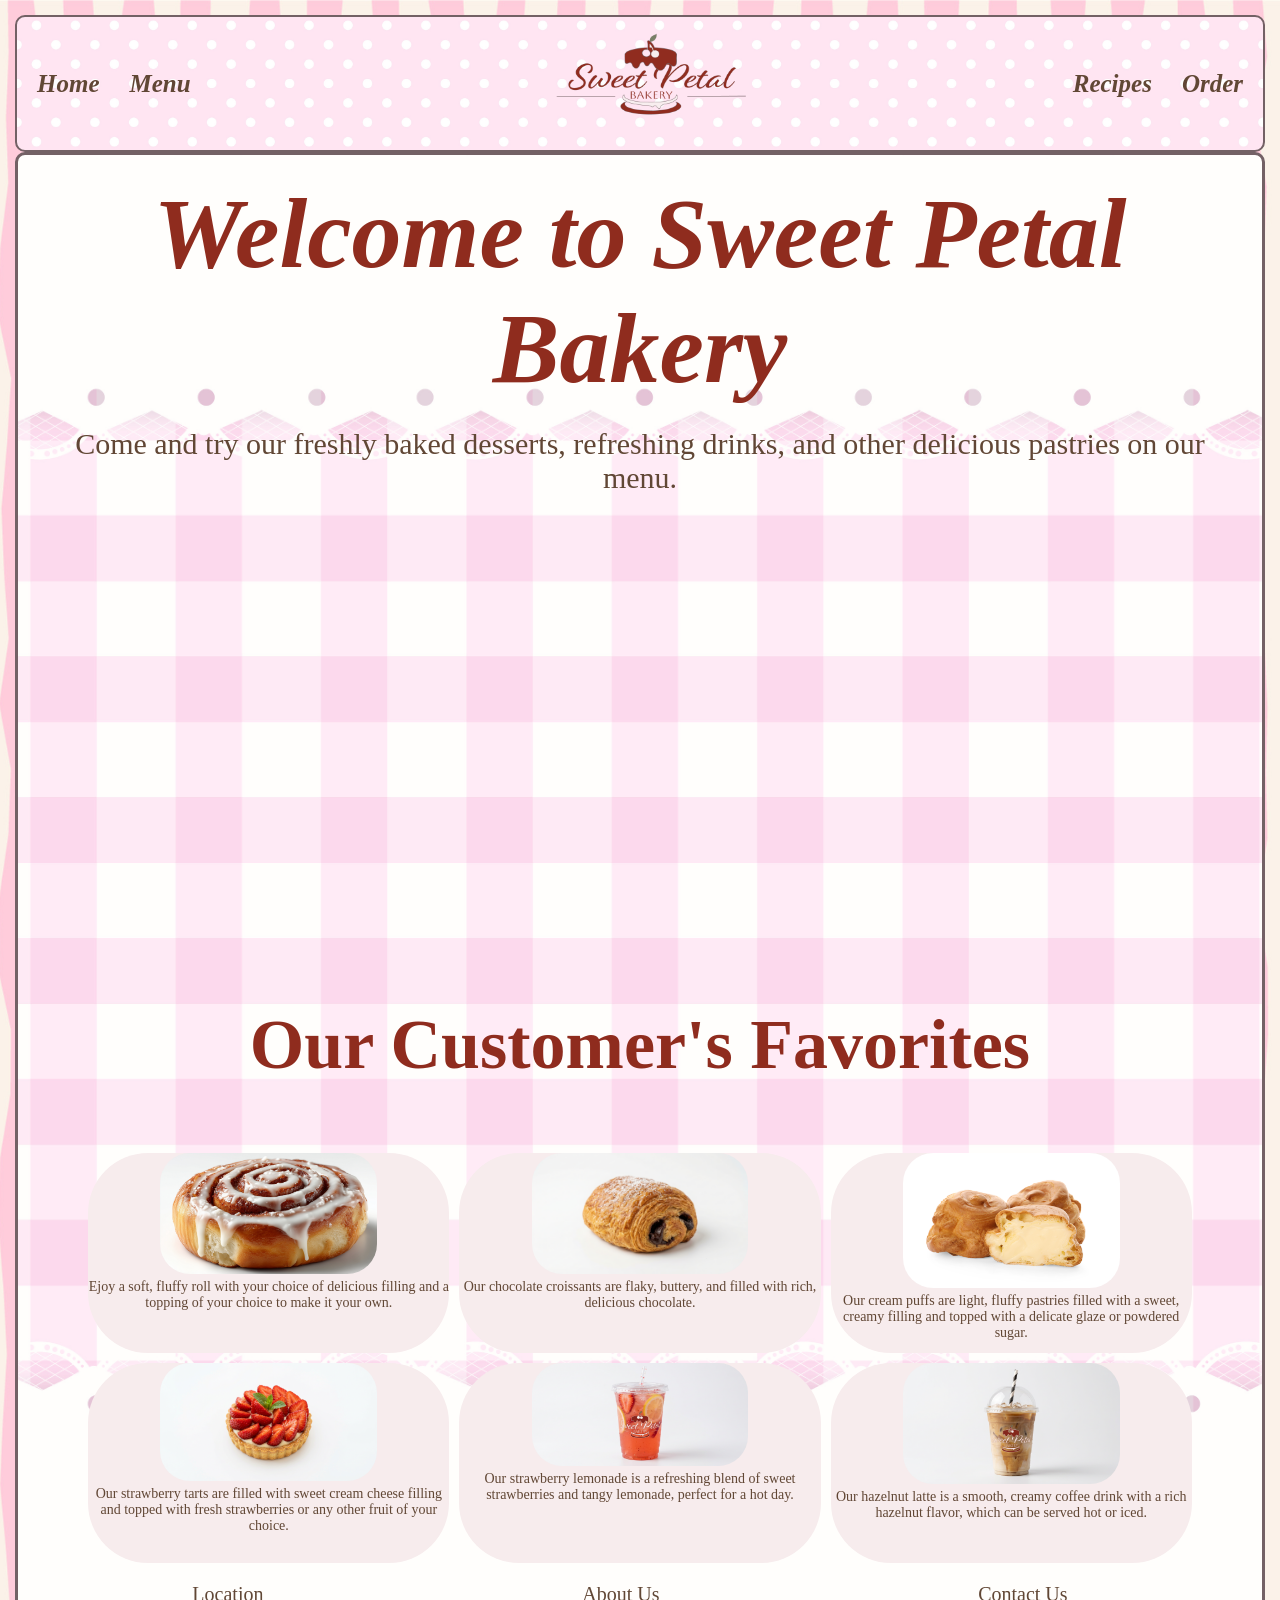
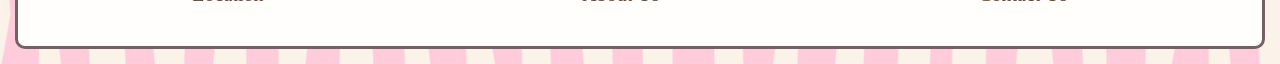
<file: index.html>
<!DOCTYPE html>
<html lang="en">
<head>
    <meta charset="UTF-8">
    <meta name="viewport" content="width=device-width, initial-scale=1.0">
    <title>Sweet Petal Bakery</title>
    <link rel="stylesheet" href="style.css">
    
</head>
<body>
    <!--Header-->
    <header>
   <div class="header">
    <nav>
        <div class="nav-left">
            <a href="index.html">Home</a>
            <a href="menu.html">Menu</a>
        </nav>
       
        <div class="logo">
       <img src="images/logo2.png" alt="Sweet Petal Bakery Logo">
    </div>
    <nav>
        <div class="nav-right">
            <a href="recipes.html">Recipes</a>
            <a href="order.html">Order</a>
        </div>
    </nav>
    </div>
</header>
   </div>
   <!--Main Content-->
   <div class="welcome">
    <h1>Welcome to Sweet Petal Bakery</h1>
    <p>Come and try our freshly baked desserts, refreshing drinks, and other delicious pastries on our menu.</p>
   <div class="slideshow">
    <video class="slide" src="images/Sldeshow.MOV" autoplay loop muted></video>
    </div>

    <div class="favorites">
 <h2>Our Customer's Favorites</h2>
        <div class="gallery">
        <img src="images/cinn.jpeg" alt="Cinnamon Roll">
        <p>Ejoy a soft, fluffy roll with your choice of delicious filling and a topping of your choice to make it your own.</p>
        </div>
        <div class="gallery">
        <img src="images/chocolate.jpeg" alt="Chocolate Croissants">
    
        <p>Our chocolate croissants are flaky, buttery, and filled with rich, delicious
            chocolate. </p>
        </div>
        <div class="gallery">
        <img src="images/cream.jpeg" alt="Cream Puff">
        <p>Our cream puffs are light, fluffy pastries filled with a sweet, creamy filling and topped with a delicate glaze or powdered sugar.</p>
        </div>
        <div class="gallery">
        <img src="images/strawberry-tart.png" alt="Strawberry">
        <p>Our strawberry tarts are filled with sweet cream cheese filling and topped with fresh strawberries or any other fruit of your choice.</p>
        </div>
        <div class="gallery">
         <img src="images/strawberry lemonade .png" alt="Strawberry Lemonade">
        <p>Our strawberry lemonade is a refreshing blend of sweet strawberries and tangy lemonade, perfect for a hot day.</p>
        </div>
        <div class="gallery">
        <img src="images/iced hazelnut latte.png" alt="Iced Hazelnut Latte">
      <p>Our hazelnut latte is a smooth, creamy coffee drink with a rich hazelnut flavor, which can be served hot or iced.</p>
    </div>
</div>
     <div class="footer">
    <a href="https://maps.apple/p/sx-zU1IMStX0g9">Location</a>

    <a href="aboutus.html">About Us</a>
    <a href="mailto:info@sweetpetalbakery.com">Contact Us</a>
   </div>

    </div>
    </div>
   </div>
   <div class="clearfix"></div>
   

   
</body>
</html>
</file>
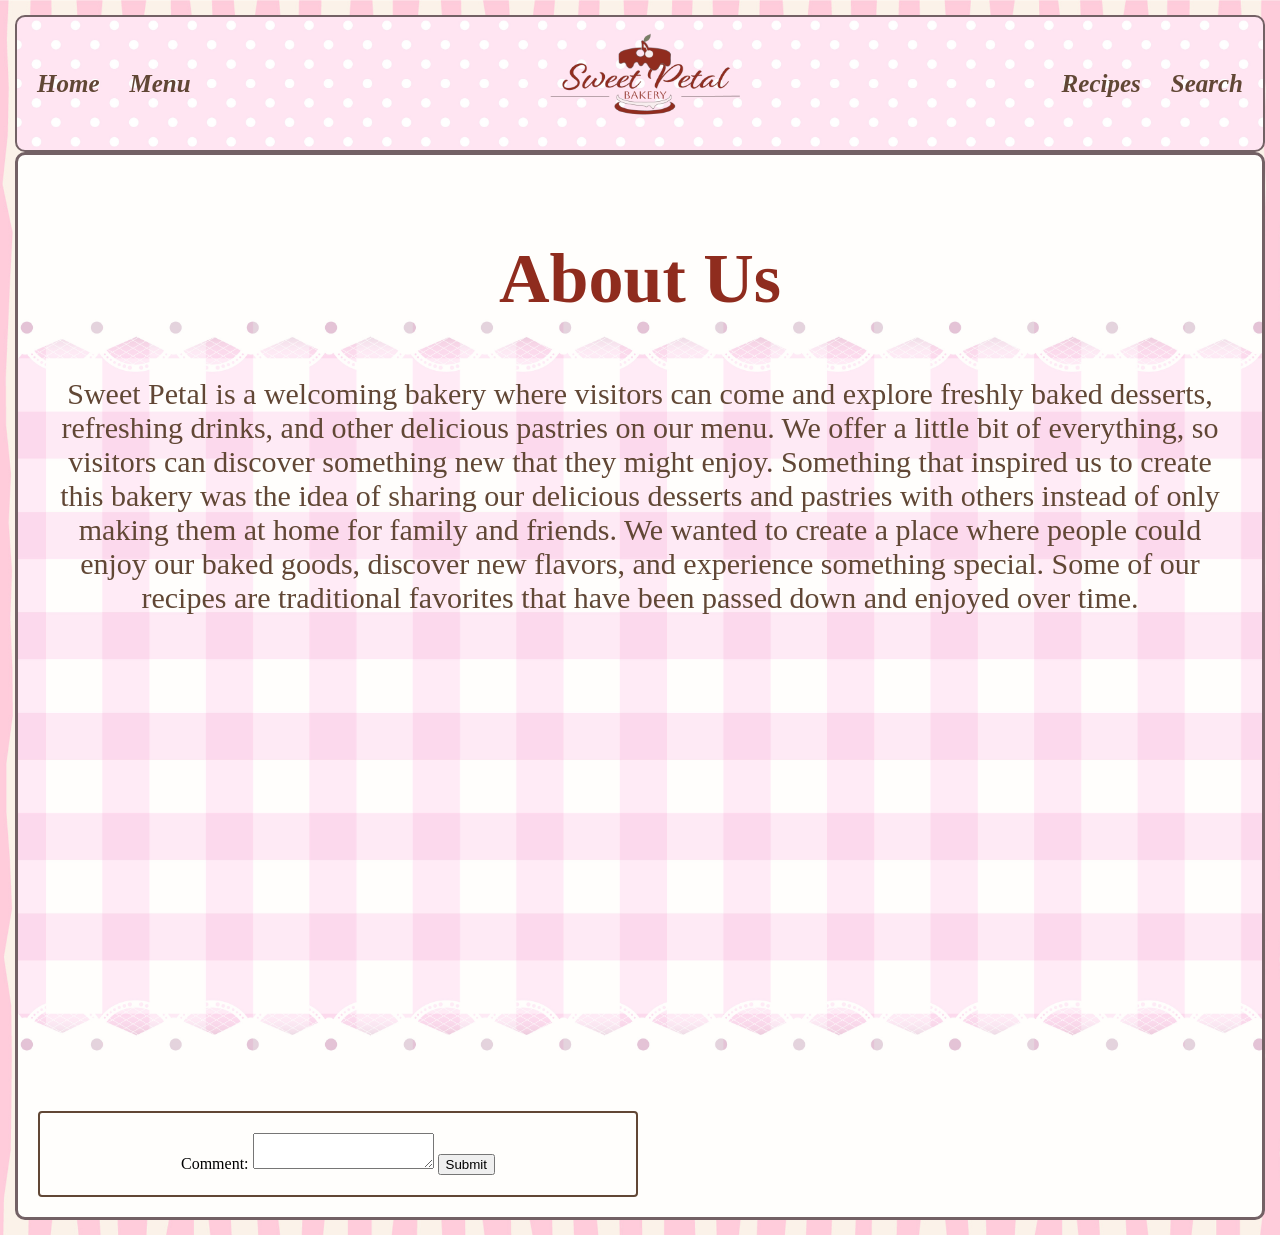
<file: aboutus.html>
<!DOCTYPE html>
<html lang="en">
<head>
    <meta charset="UTF-8">
    <meta name="viewport" content="width=device-width, initial-scale=1.0">
    <title>About us</title>
    <link rel="stylesheet" href="style.css">
</head>
<body>
     <!--Header-->
    <header>
   <div class="header">
    <nav>
        <div class="nav-left">
            <a href="index.html">Home</a>
            <a href="menu.html">Menu</a>
        </nav>
       
        <div class="logo">
       <img src="images/logo2.png" alt="Sweet Petal Bakery Logo">
    </div>
    <nav>
        <div class="nav-right">
            <a href="recipes.html">Recipes</a>
            <a href="search">Search</a>
        </div>
    </nav>
    </div>
</header>
   </div>
<!--Main Content-->
   <div class="welcome">
    <div class="aboutus">
        <h2>About Us</h2>
        <p>Sweet Petal is a welcoming bakery where visitors can come and explore freshly baked desserts, refreshing drinks, and other delicious pastries on our menu. We offer a little bit of everything, so visitors can discover something new that they might enjoy. Something that inspired us to create this bakery was the idea of sharing our delicious desserts and pastries with others instead of only making them at home for family and friends. We wanted to create a place where people could enjoy our baked goods, discover new flavors, and experience something special. Some of our recipes are traditional favorites that have been passed down and enjoyed over time.</p>
    </div>
   <div class="slideshow">
    <video class="slide" src="images/Sldeshow.MOV" autoplay loop muted></video>
    </div>
    
    <div class="leave-a-comment">
        <form action="/aboutus.html">
            <label for="comment">Comment:</label>
            <textarea id="comment" name="comment" placeholder="Leave a review..!">
            </textarea>
            <input type="submit" value="Submit">
        </form>
    </div>

    
</body>
</html>
</file>
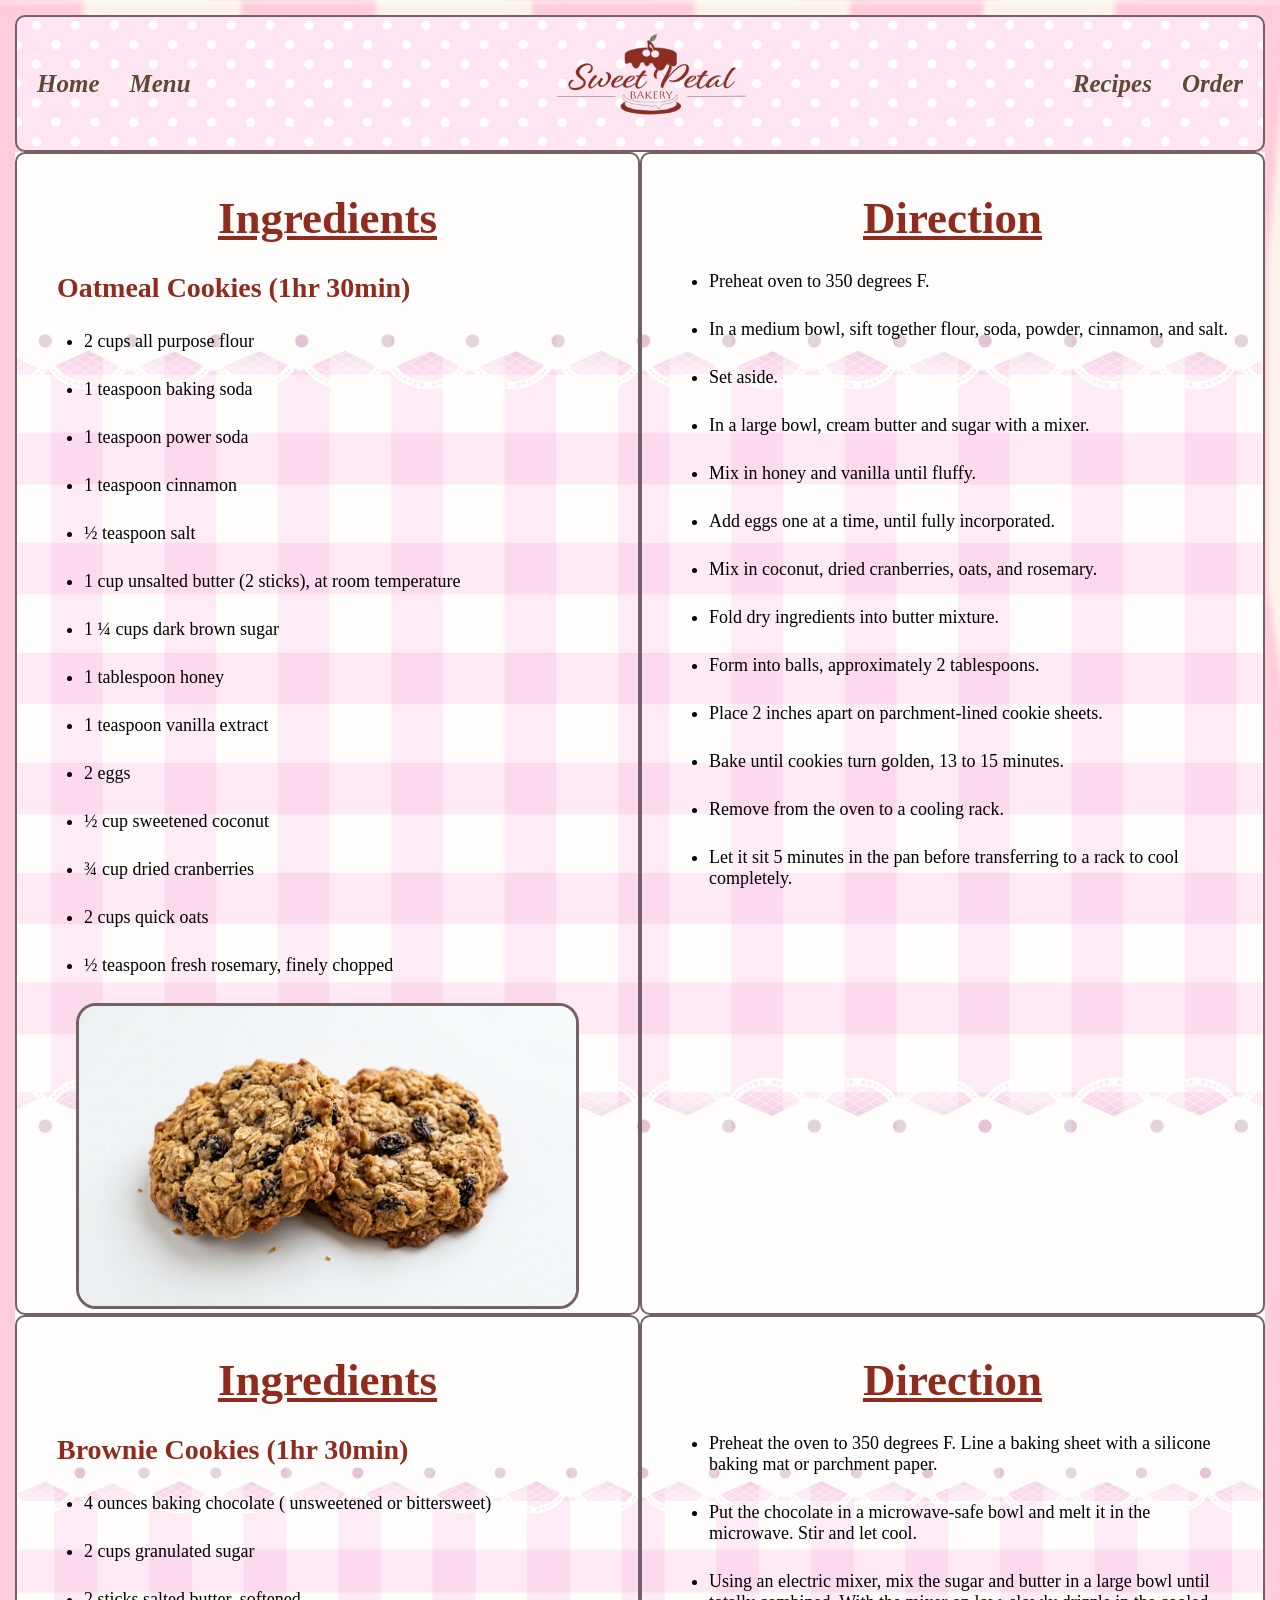
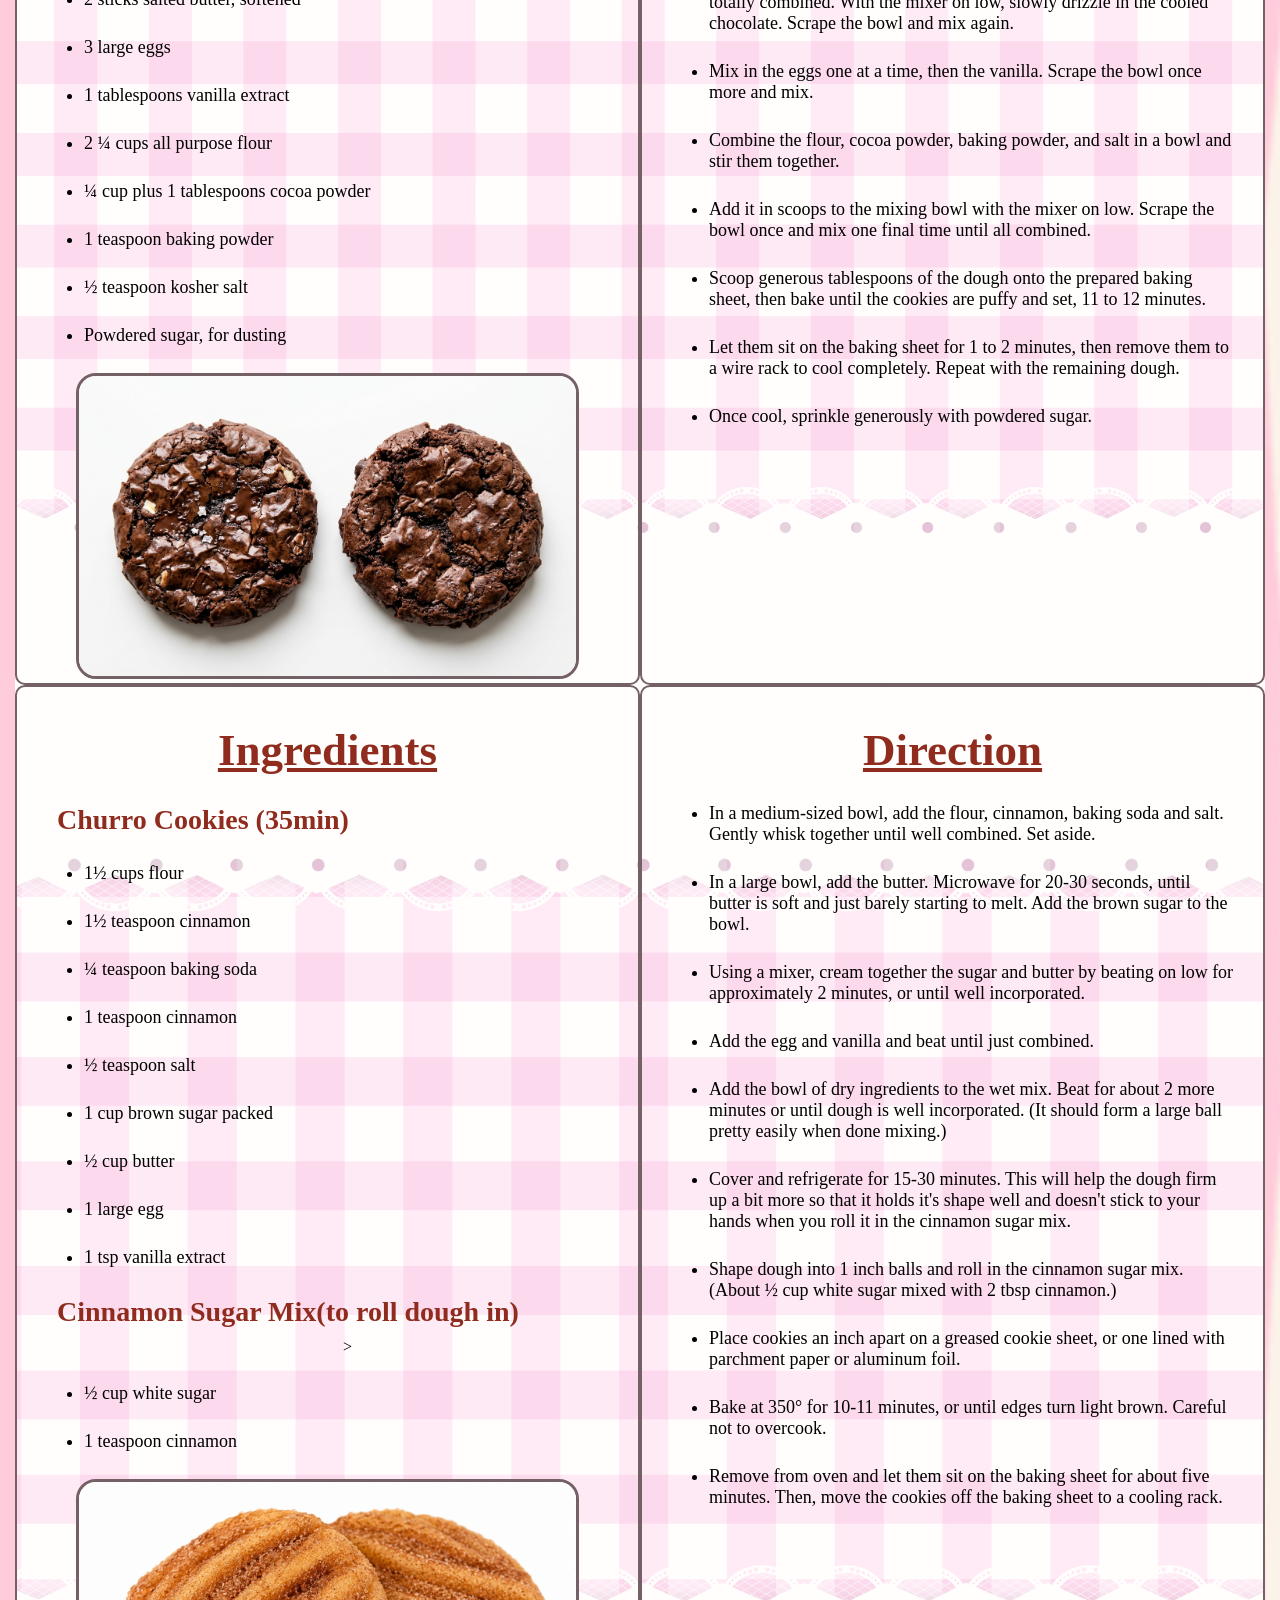
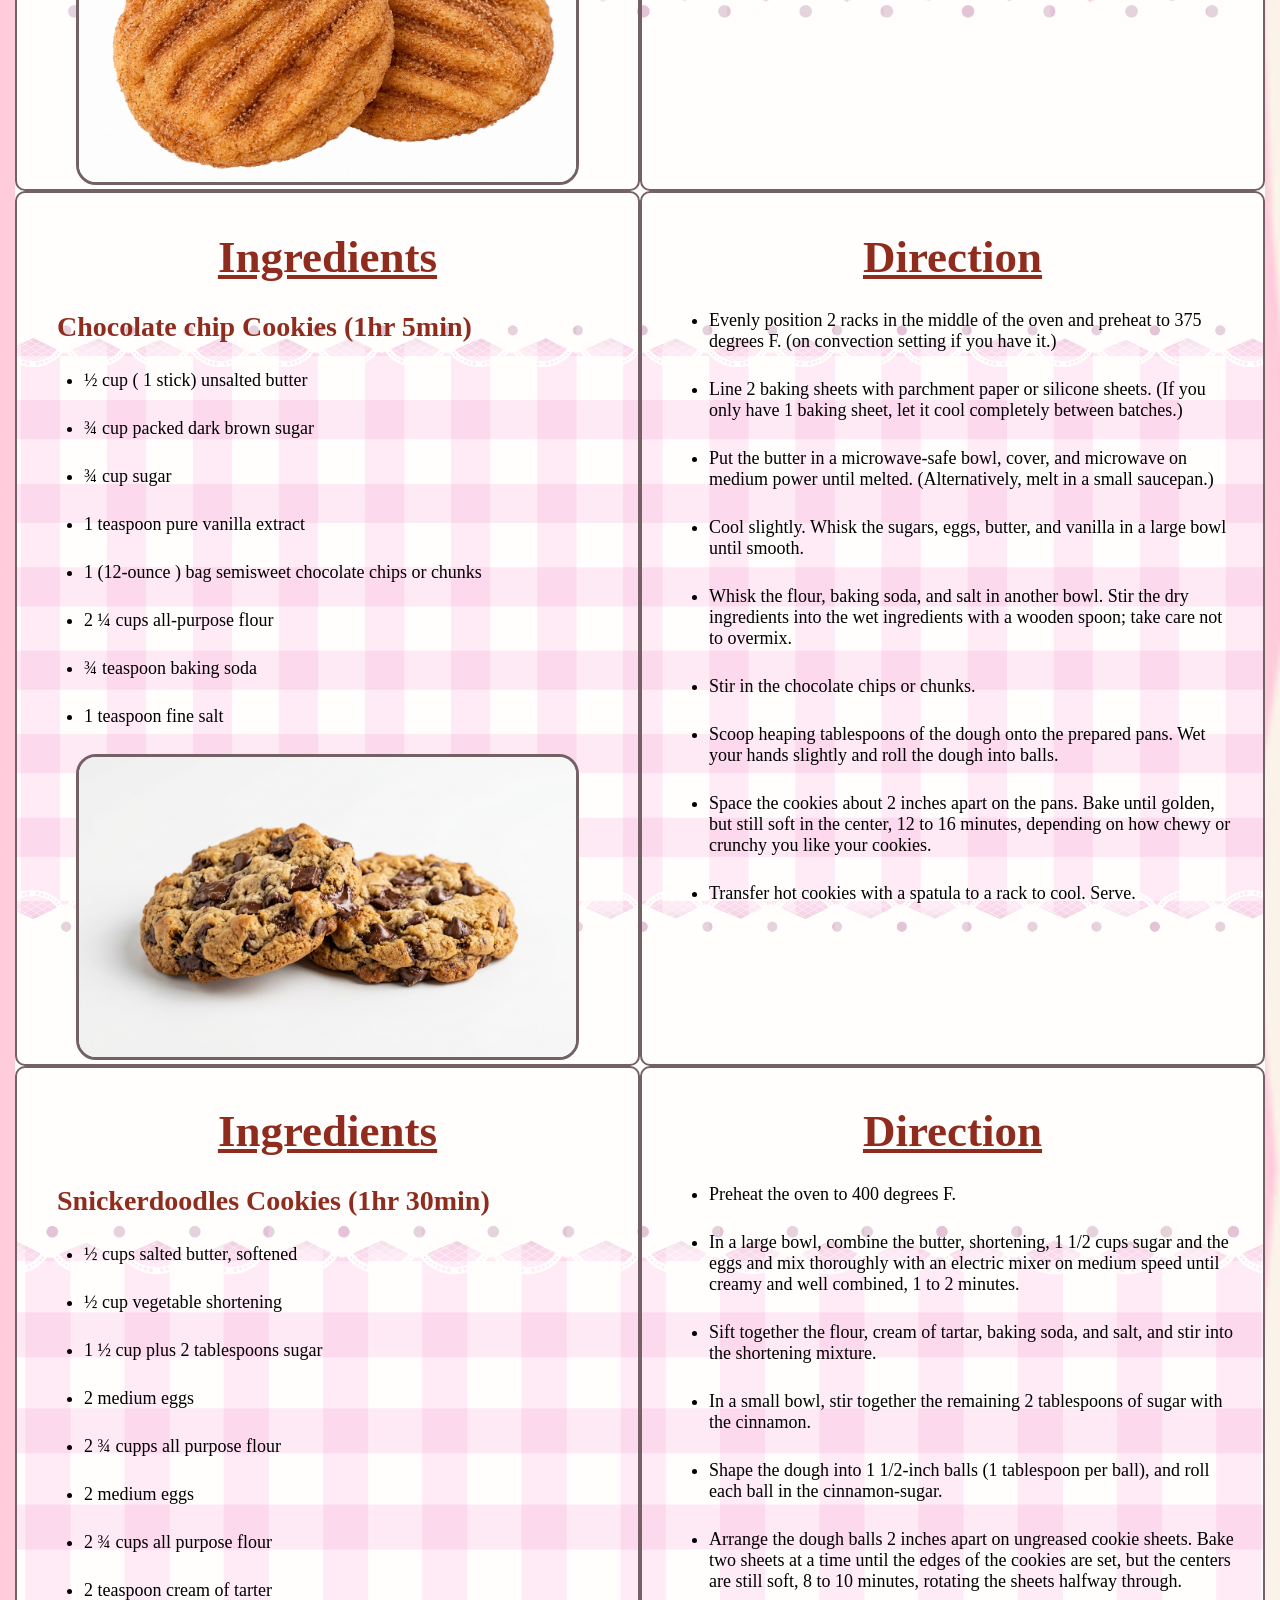
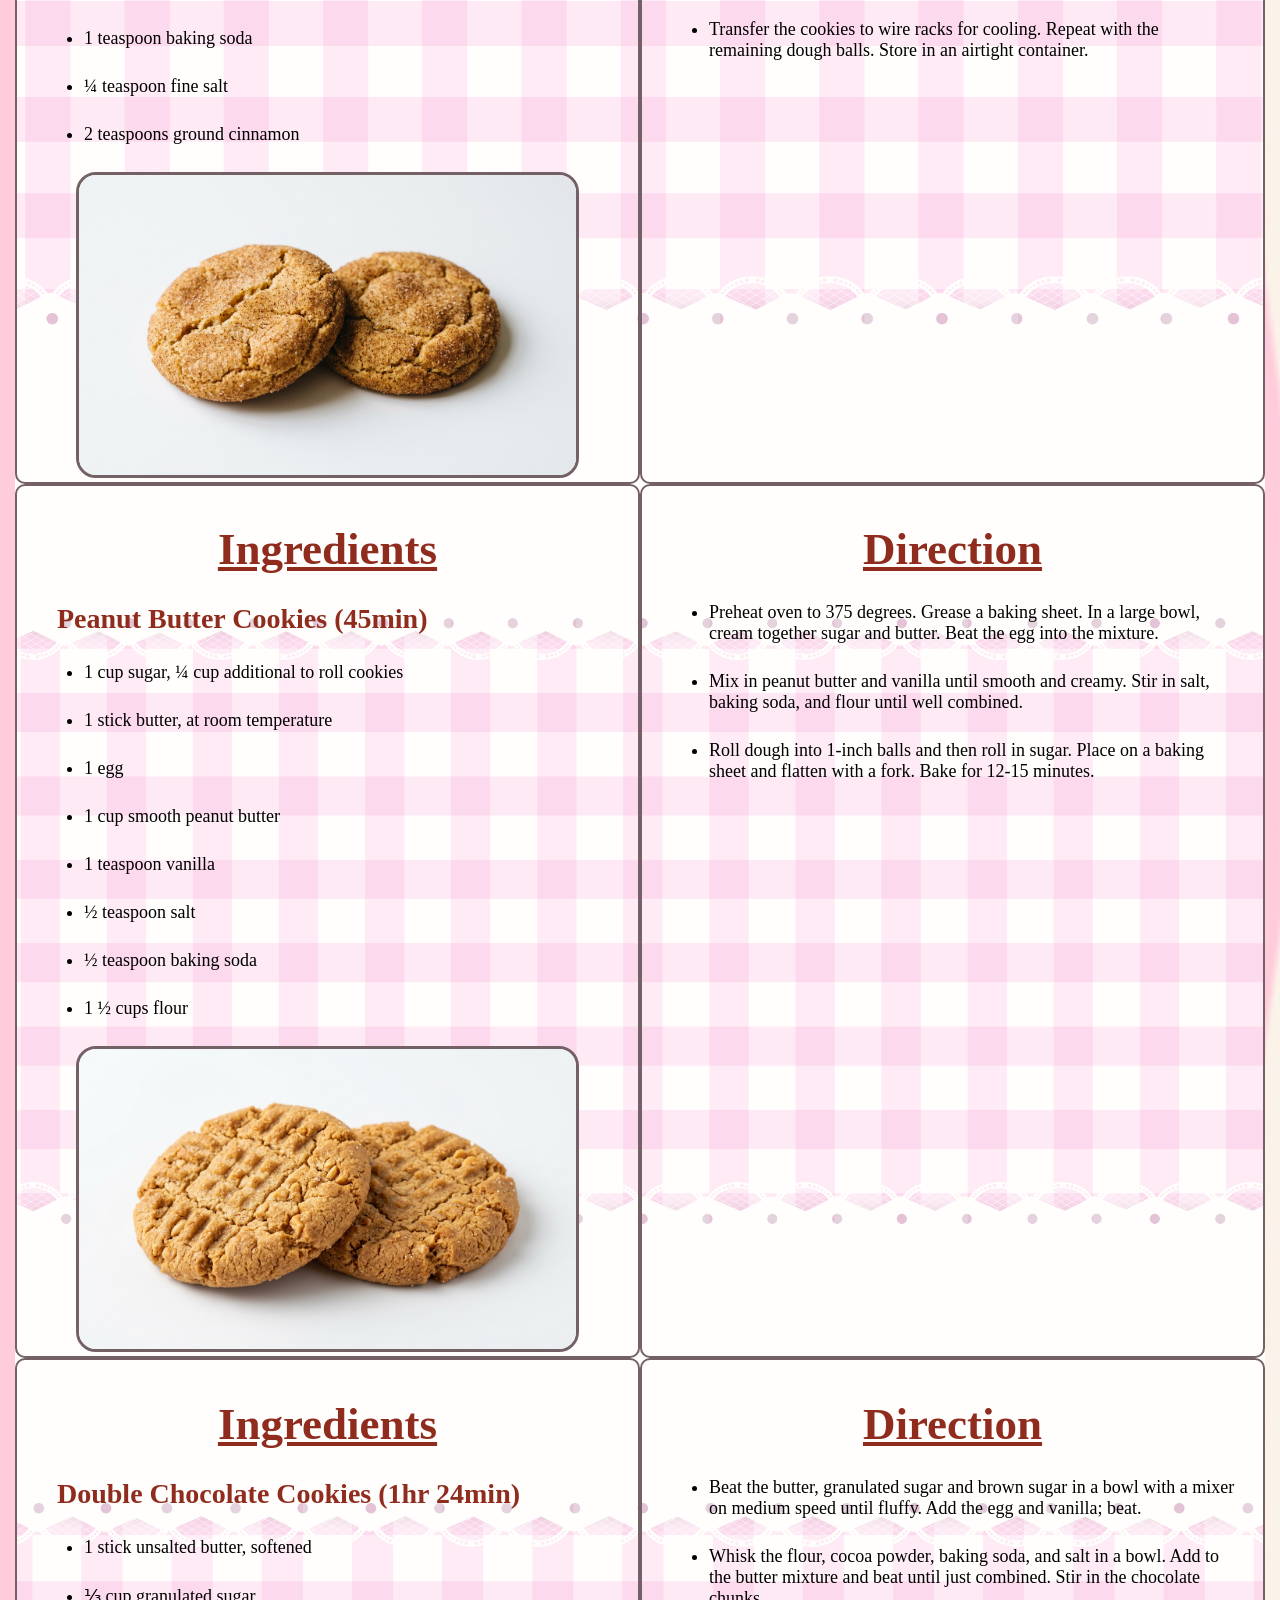
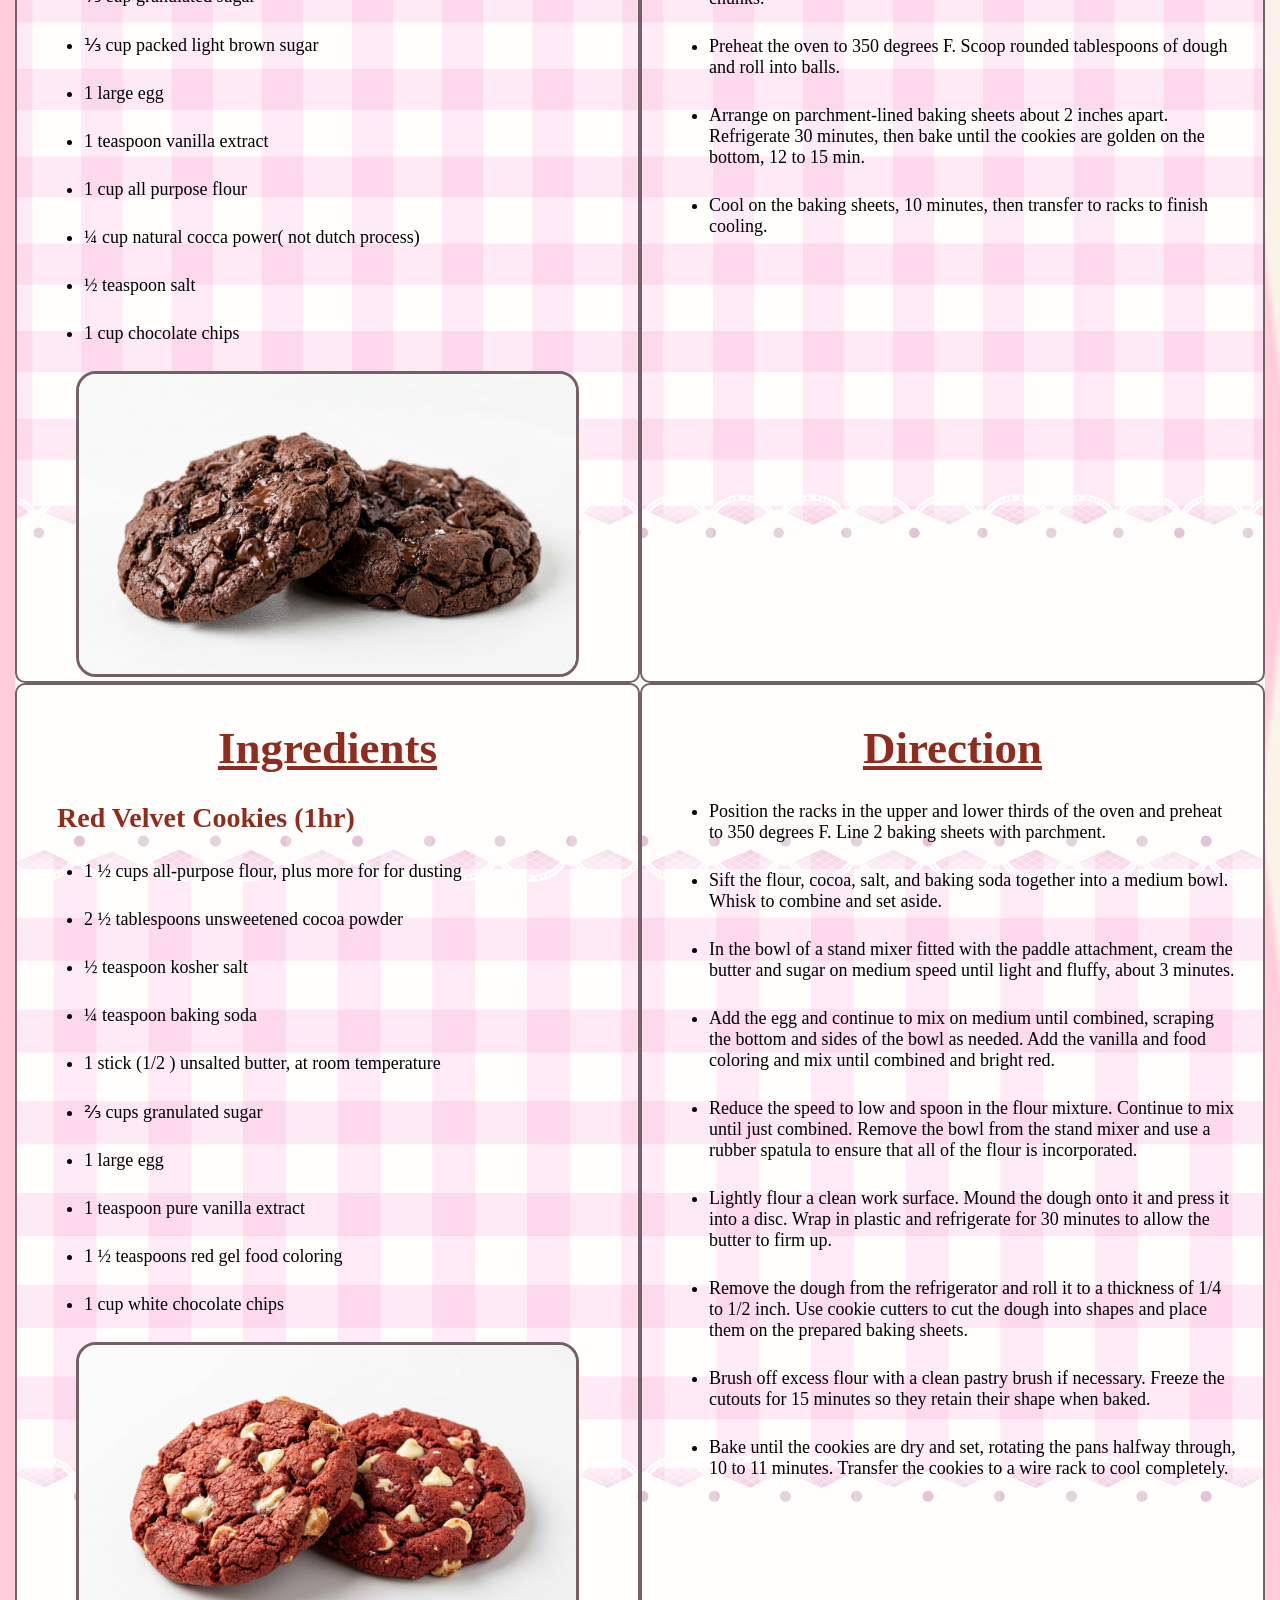
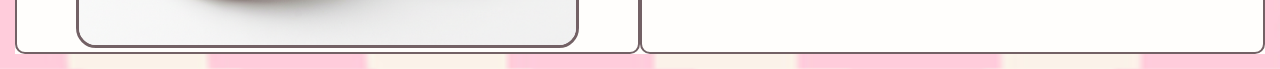
<file: cookies.html>
<!DOCTYPE html>
<html lang="en">
<head>
    <meta charset="UTF-8">
    <meta name="viewport" content="width=device-width, initial-scale=1.0">
    <title>Cookie Recipes</title>
    <link rel="stylesheet" href="cookies.css">
</head>
<body>
      <!--Header-->
    <header>
   <div class="header">
    <nav>
        <div class="nav-left">
            <a href="index.html">Home</a>
             <a href="menu.html">Menu</a>
        </nav>
       
        <div class="logo">
       <img src="images/logo2.png" alt="Sweet Petal Bakery Logo">
    </div>
    <nav>
        <div class="nav-right">
            <a href="recipes.html">Recipes</a>
            <a href="order.html">Order</a>
        </div>
    </nav>
    </div>
</header>
<!--Recipes Section-->
<div class="recipe-container">
    <div> <h2>Ingredients</h2>
        <ul>
            <h3>Oatmeal Cookies (1hr 30min)</h3>
            <li>2 cups all purpose flour</li>
            <li>1 teaspoon baking soda</li>
            <li>1 teaspoon power soda</li>
            <li>1 teaspoon cinnamon</li>
            <li>½ teaspoon salt</li>
            <li>1 cup unsalted butter (2 sticks), at room temperature</li>
            <li>1 ¼ cups dark brown sugar</li>
            <li>1 tablespoon honey</li>
            <li>1 teaspoon vanilla extract</li>
            <li>2 eggs</li>
            <li>½ cup sweetened coconut</li>
            <li>¾ cup dried cranberries</li>
            <li>2 cups quick oats</li>
            <li>½ teaspoon fresh rosemary, finely chopped</li>
        </ul>
        <img src="images/oatmeal cookies .png" alt="Oatmeal Cookies">
    </div>
    <div><h2>Direction</h2>
        <ul>
           <li>Preheat oven to 350 degrees F.</li>
        <li>In a medium bowl, sift together flour, soda, powder, cinnamon, and salt. 
        <li>Set aside.</li>
        <li>In a large bowl, cream butter and sugar with a mixer.
        <li> Mix in honey and vanilla until fluffy.</li>
        <li>Add eggs one at a time, until fully incorporated. 
        <li>Mix in coconut, dried cranberries, oats, and rosemary.</li>
        <li>Fold dry ingredients into butter mixture. 
        <li>Form into balls, approximately 2 tablespoons.</li>
        <li>Place 2 inches apart on parchment-lined cookie sheets.</li>
        <li>Bake until cookies turn golden, 13 to 15 minutes.</li>
        <li>Remove from the oven to a cooling rack.
        <li> Let it sit 5 minutes in the pan before transferring to a rack to cool completely.</li>
        </ul>
    </div>
</div>
<div class="recipe-container">
    <div> <h2>Ingredients</h2>
        <ul>
            <h3>Brownie Cookies (1hr 30min)</h3>
            <li>4 ounces baking chocolate ( unsweetened or bittersweet)</li>
            <li>2 cups granulated sugar</li>
            <li>2 sticks salted butter, softened </li>
            <li> 3 large eggs</li>
            <li>1 tablespoons vanilla extract</li>
            <li>2 ¼ cups all purpose flour</li>
            <li>¼  cup plus 1 tablespoons cocoa powder</li>
            <li>1 teaspoon baking powder</li>
            <li>½ teaspoon kosher salt</li>
            <li>Powdered sugar, for dusting</li>
        </ul>
        <img src="images/ brownies cookies .png" alt="Brownies Cookies">
    </div>
    <div><h2>Direction</h2>
        <ul>
        <li>Preheat the oven to 350 degrees F. Line a baking sheet with a silicone baking mat or parchment paper.</li>
        <li>Put the chocolate in a microwave-safe bowl and melt it in the microwave. Stir and let cool.</li>
        <li>Using an electric mixer, mix the sugar and butter in a large bowl until totally combined. With the mixer on low, slowly drizzle in the cooled chocolate. Scrape the bowl and mix again.</li>
        <li>Mix in the eggs one at a time, then the vanilla. Scrape the bowl once more and mix.</li>
        <li>Combine the flour, cocoa powder, baking powder, and salt in a bowl and stir them together.</li>
        <li>Add it in scoops to the mixing bowl with the mixer on low. Scrape the bowl once and mix one final time until all combined.</li>
        <li>Scoop generous tablespoons of the dough onto the prepared baking sheet, then bake until the cookies are puffy and set, 11 to 12 minutes.</li>
        <li>Let them sit on the baking sheet for 1 to 2 minutes, then remove them to a wire rack to cool completely. Repeat with the remaining dough.</li>
       <li>Once cool, sprinkle generously with powdered sugar.</li>
    </ul>
    </div>
    </div><div class="recipe-container">
    <div> <h2>Ingredients</h2>
        <ul>
            <h3> Churro Cookies (35min)</h3>
            <li>1½ cups flour</li>
            <li>1½ teaspoon cinnamon</li>
            <li>¼ teaspoon baking soda</li>
            <li>1 teaspoon cinnamon</li>
            <li>½ teaspoon salt</li>
            <li>1 cup brown sugar packed</li>
            <li>½ cup butter</li>
            <li>1 large egg</li>
            <li>1 tsp vanilla extract</li>
            <h3>Cinnamon Sugar Mix(to roll dough in)</h3>>
            <li>½ cup white sugar</li>
            <li>1 teaspoon cinnamon</li>
        </ul>
        <img src="images/Churro.jpg" alt="Churro Cookies">
    </div>
    <div><h2>Direction</h2>
        <ul>
           <li>In a medium-sized bowl, add the flour, cinnamon, baking soda and salt. Gently whisk together until well combined. Set aside.</li>
        <li>In a large bowl, add the butter. Microwave for 20-30 seconds, until butter is soft and just barely starting to melt. Add the brown sugar to the bowl.</li>
        <li>Using a mixer, cream together the sugar and butter by beating on low for approximately 2 minutes, or until well incorporated.</li>
        <li>Add the egg and vanilla and beat until just combined.</li>
        <li>Add the bowl of dry ingredients to the wet mix. Beat for about 2 more minutes or until dough is well incorporated. (It should form a large ball pretty easily when done mixing.)</li>
        <li>Cover and refrigerate for 15-30 minutes. This will help the dough firm up a bit more so that it holds it's shape well and doesn't stick to your hands when you roll it in the cinnamon sugar mix.</li>
        <li>Shape dough into 1 inch balls and roll in the cinnamon sugar mix. (About ½ cup white sugar mixed with 2 tbsp cinnamon.)</li>
        <li>Place cookies an inch apart on a greased cookie sheet, or one lined with parchment paper or aluminum foil.</li>
        <li>Bake at 350° for 10-11 minutes, or until edges turn light brown. Careful not to overcook.</li>
        <li>Remove from oven and let them sit on the baking sheet for about five minutes. Then, move the cookies off the baking sheet to a cooling rack.</li>
        </ul>
    </div>
    </div>
    <div class="recipe-container">
    <div> <h2>Ingredients</h2>
        <ul>
            <h3>Chocolate chip Cookies (1hr 5min)</h3>
            <li>½ cup ( 1 stick) unsalted butter</li>
            <li>¾ cup packed dark brown sugar</li>
            <li>¾ cup sugar</li>
            <li>1 teaspoon pure vanilla extract</li>
            <li>1 (12-ounce ) bag semisweet chocolate chips or chunks</li>
            <li>2 ¼ cups all-purpose flour</li>
            <li>¾ teaspoon baking soda</li>
            <li>1 teaspoon fine salt</li>
        </ul>
        <img src="images/chocolate cookie .png" alt="Chocolate Cookies">
    </div>
    <div><h2>Direction</h2>
        <ul>
        <li>Evenly position 2 racks in the middle of the oven and preheat to 375 degrees F. (on convection setting if you have it.)</li>
        <li>Line 2 baking sheets with parchment paper or silicone sheets. (If you only have 1 baking sheet, let it cool completely between batches.)</li> 
        <li>Put the butter in a microwave-safe bowl, cover, and microwave on medium power until melted. (Alternatively, melt in a small saucepan.)</li>
        <li>Cool slightly. Whisk the sugars, eggs, butter, and vanilla in a large bowl until smooth.</li>
        <li>Whisk the flour, baking soda, and salt in another bowl. Stir the dry ingredients into the wet ingredients with a wooden spoon; take care not to overmix.</li>
        <li>Stir in the chocolate chips or chunks.</li> 
        <li>Scoop heaping tablespoons of the dough onto the prepared pans. Wet your hands slightly and roll the dough into balls.</li>
        <li>Space the cookies about 2 inches apart on the pans. Bake until golden, but still soft in the center, 12 to 16 minutes, depending on how chewy or crunchy you like your cookies.</li> 
        <li>Transfer hot cookies with a spatula to a rack to cool. Serve.</li>
        </ul>
    </div>
    </div>
    <div class="recipe-container">
    <div> <h2>Ingredients</h2>
        <ul>
            <h3>Snickerdoodles Cookies (1hr 30min)</h3>
           <li>½ cups salted butter, softened </li>
           <li> ½ cup vegetable shortening</li>
            <li>1 ½ cup plus 2 tablespoons sugar</li>
           <li>2 medium eggs</li>
           <li> 2 ¾ cupps all purpose flour</li>
           <li>2 medium eggs</li>
            <li>2 ¾ cups all purpose flour</li>
           <li> 2 teaspoon cream of tarter</li>
            <li>1 teaspoon baking soda</li>
           <li> ¼ teaspoon fine salt</li>
           <li> 2 teaspoons ground cinnamon</li>

        </ul>
        <img src="images/snickerdooble cookies.png" alt="Snickerdoodles Cookies">
    </div>
    <div><h2>Direction</h2>
        <ul>
           <li>Preheat the oven to 400 degrees F.</li>
        <li>In a large bowl, combine the butter, shortening, 1 1/2 cups sugar and the eggs and mix thoroughly with an electric mixer on medium speed until creamy and well combined, 1 to 2 minutes.</li>
        <li>Sift together the flour, cream of tartar, baking soda, and salt, and stir into the shortening mixture.</li>
        <li>In a small bowl, stir together the remaining 2 tablespoons of sugar with the cinnamon.</li>
        <li>Shape the dough into 1 1/2-inch balls (1 tablespoon per ball), and roll each ball in the cinnamon-sugar.</li>
        <li>Arrange the dough balls 2 inches apart on ungreased cookie sheets. Bake two sheets at a time until the edges of the cookies are set, but the centers are still soft, 8 to 10 minutes, rotating the sheets halfway through.</li>
        <li>Transfer the cookies to wire racks for cooling. Repeat with the remaining dough balls. Store in an airtight container.</li>
        </ul>
    </div>
    </div>
    <div class="recipe-container">
    <div> <h2>Ingredients</h2>
        <ul>
            <h3>Peanut Butter Cookies (45min)</h3>
           <li>1 cup sugar, ¼ cup additional to roll cookies</li>
           <li>1 stick butter, at room temperature</li>
            <li>1 egg</li>
           <li>1 cup smooth peanut butter</li>
           <li>1 teaspoon vanilla</li>
           <li>½ teaspoon salt</li>
            <li>½ teaspoon baking soda</li>
           <li> 1 ½ cups flour</li>
        </ul>
        <img src="images/peanut butter cookies .png" alt="Peanut Butter Cookies">
    </div>
    <div><h2>Direction</h2>
        <ul>
            <li>Preheat oven to 375 degrees. Grease a baking sheet. In a large bowl, cream together sugar and butter. Beat the egg into the mixture.</li>
            <li> Mix in peanut butter and vanilla until smooth and creamy. Stir in salt, baking soda, and flour until well combined.</li>
            <li>Roll dough into 1-inch balls and then roll in sugar. Place on a baking sheet and flatten with a fork. Bake for 12-15 minutes.</li>
        </ul>
    </div>
    </div>
    <div class="recipe-container">
    <div> <h2>Ingredients</h2>
        <ul>
            <h3>Double Chocolate Cookies (1hr 24min)</h3>
           <li>1 stick unsalted butter, softened </li>
           <li> ⅓ cup granulated sugar</li>
            <li>⅓ cup packed light brown sugar</li>
           <li>1 large egg</li>
           <li> 1 teaspoon vanilla extract</li>
           <li>1 cup all purpose flour</li>
            <li>¼ cup natural cocca power( not dutch process)</li>
           <li> ½ teaspoon salt</li>
            <li>1 cup chocolate chips</li>
        </ul>
        <img src="images/ double chocolate cookie .png" alt="Double Chcoclate chips Cookies">
    </div>
    <div><h2>Direction</h2>
        <ul>
            <li>Beat the butter, granulated sugar and brown sugar in a bowl with a mixer on medium speed until fluffy. Add the egg and vanilla; beat.</li>
            <li>Whisk the flour, cocoa powder, baking soda, and salt in a bowl. Add to the butter mixture and beat until just combined. Stir in the chocolate chunks.</li>
            <li>Preheat the oven to 350 degrees F. Scoop rounded tablespoons of dough and roll into balls.</li>
            <li>Arrange on parchment-lined baking sheets about 2 inches apart. Refrigerate 30 minutes, then bake until the cookies are golden on the bottom, 12 to 15 min.</li>
            <li>Cool on the baking sheets, 10 minutes, then transfer to racks to finish cooling.</li>
        </ul>
    </div>
    </div><div class="recipe-container">
    <div> <h2>Ingredients</h2>
        <ul>
            <h3>Red Velvet Cookies (1hr)</h3>
           <li>1 ½ cups all-purpose flour, plus more for for dusting </li>
           <li> 2 ½ tablespoons unsweetened cocoa powder</li>
            <li>½ teaspoon kosher salt</li>
           <li>¼ teaspoon baking soda</li>
           <li> 1 stick (1/2 ) unsalted butter, at room temperature</li>
           <li>⅔ cups granulated sugar</li>
            <li>1 large egg</li>
           <li> 1 teaspoon pure vanilla extract</li>
            <li>1 ½ teaspoons red gel food coloring</li>
           <li> 1 cup white chocolate chips</li>
        </ul>
        <img src="images/ red velvet cookie.png" alt="Red Velvet Cookies">
    </div>
    <div><h2>Direction</h2>
        <ul>
           <li>Position the racks in the upper and lower thirds of the oven and preheat to 350 degrees F. Line 2 baking sheets with parchment.</li>
            <li>Sift the flour, cocoa, salt, and baking soda together into a medium bowl. Whisk to combine and set aside.</li>
            <li>In the bowl of a stand mixer fitted with the paddle attachment, cream the butter and sugar on medium speed until light and fluffy, about 3 minutes.</li>
            <li>Add the egg and continue to mix on medium until combined, scraping the bottom and sides of the bowl as needed. Add the vanilla and food coloring and mix until combined and bright red.</li>
            <li>Reduce the speed to low and spoon in the flour mixture. Continue to mix until just combined. Remove the bowl from the stand mixer and use a rubber spatula to ensure that all of the flour is incorporated.</li>
            <li>Lightly flour a clean work surface. Mound the dough onto it and press it into a disc. Wrap in plastic and refrigerate for 30 minutes to allow the butter to firm up.</li>
            <li>Remove the dough from the refrigerator and roll it to a thickness of 1/4 to 1/2 inch. Use cookie cutters to cut the dough into shapes and place them on the prepared baking sheets.</li>
            <li>Brush off excess flour with a clean pastry brush if necessary. Freeze the cutouts for 15 minutes so they retain their shape when baked.</li>
            <li>Bake until the cookies are dry and set, rotating the pans halfway through, 10 to 11 minutes. Transfer the cookies to a wire rack to cool completely.</li>
      
        </ul>
    </div>
    </div>

<div class="clearfix"></div>
</body>
</html>
</file>
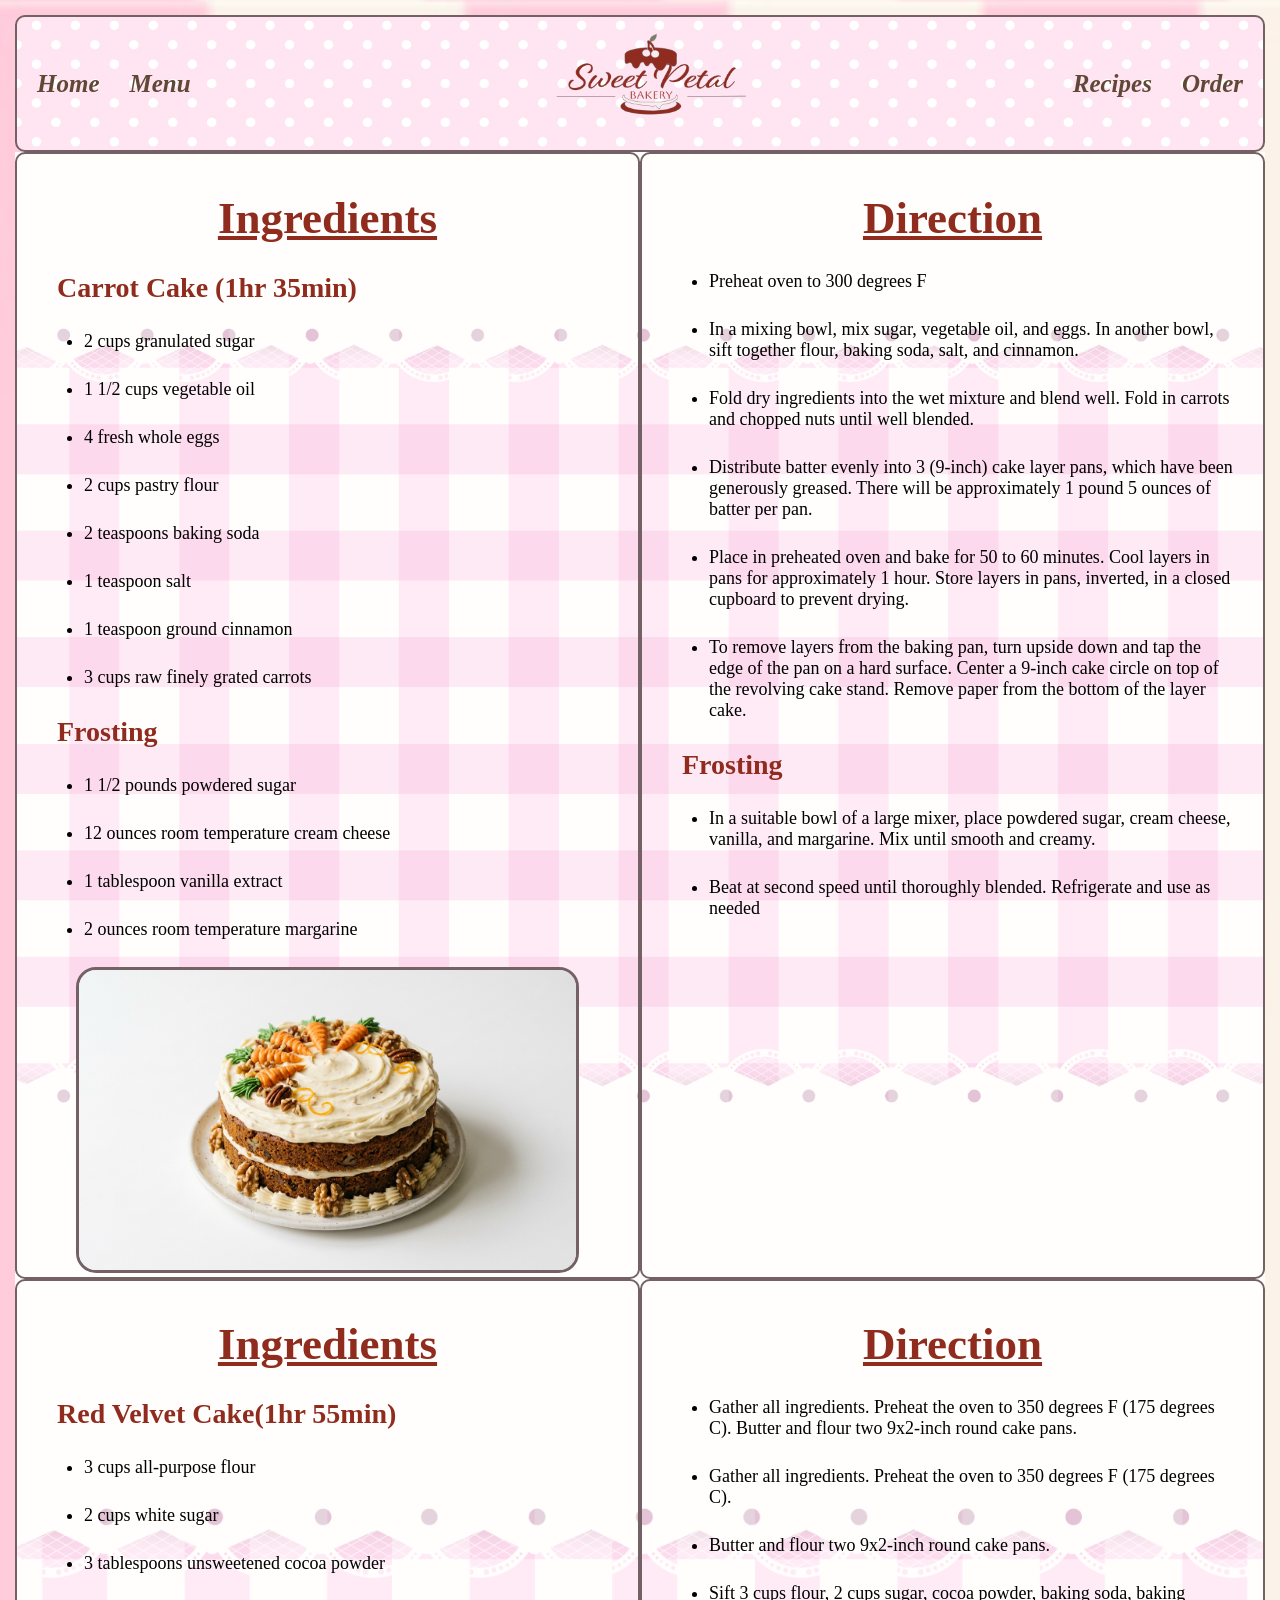
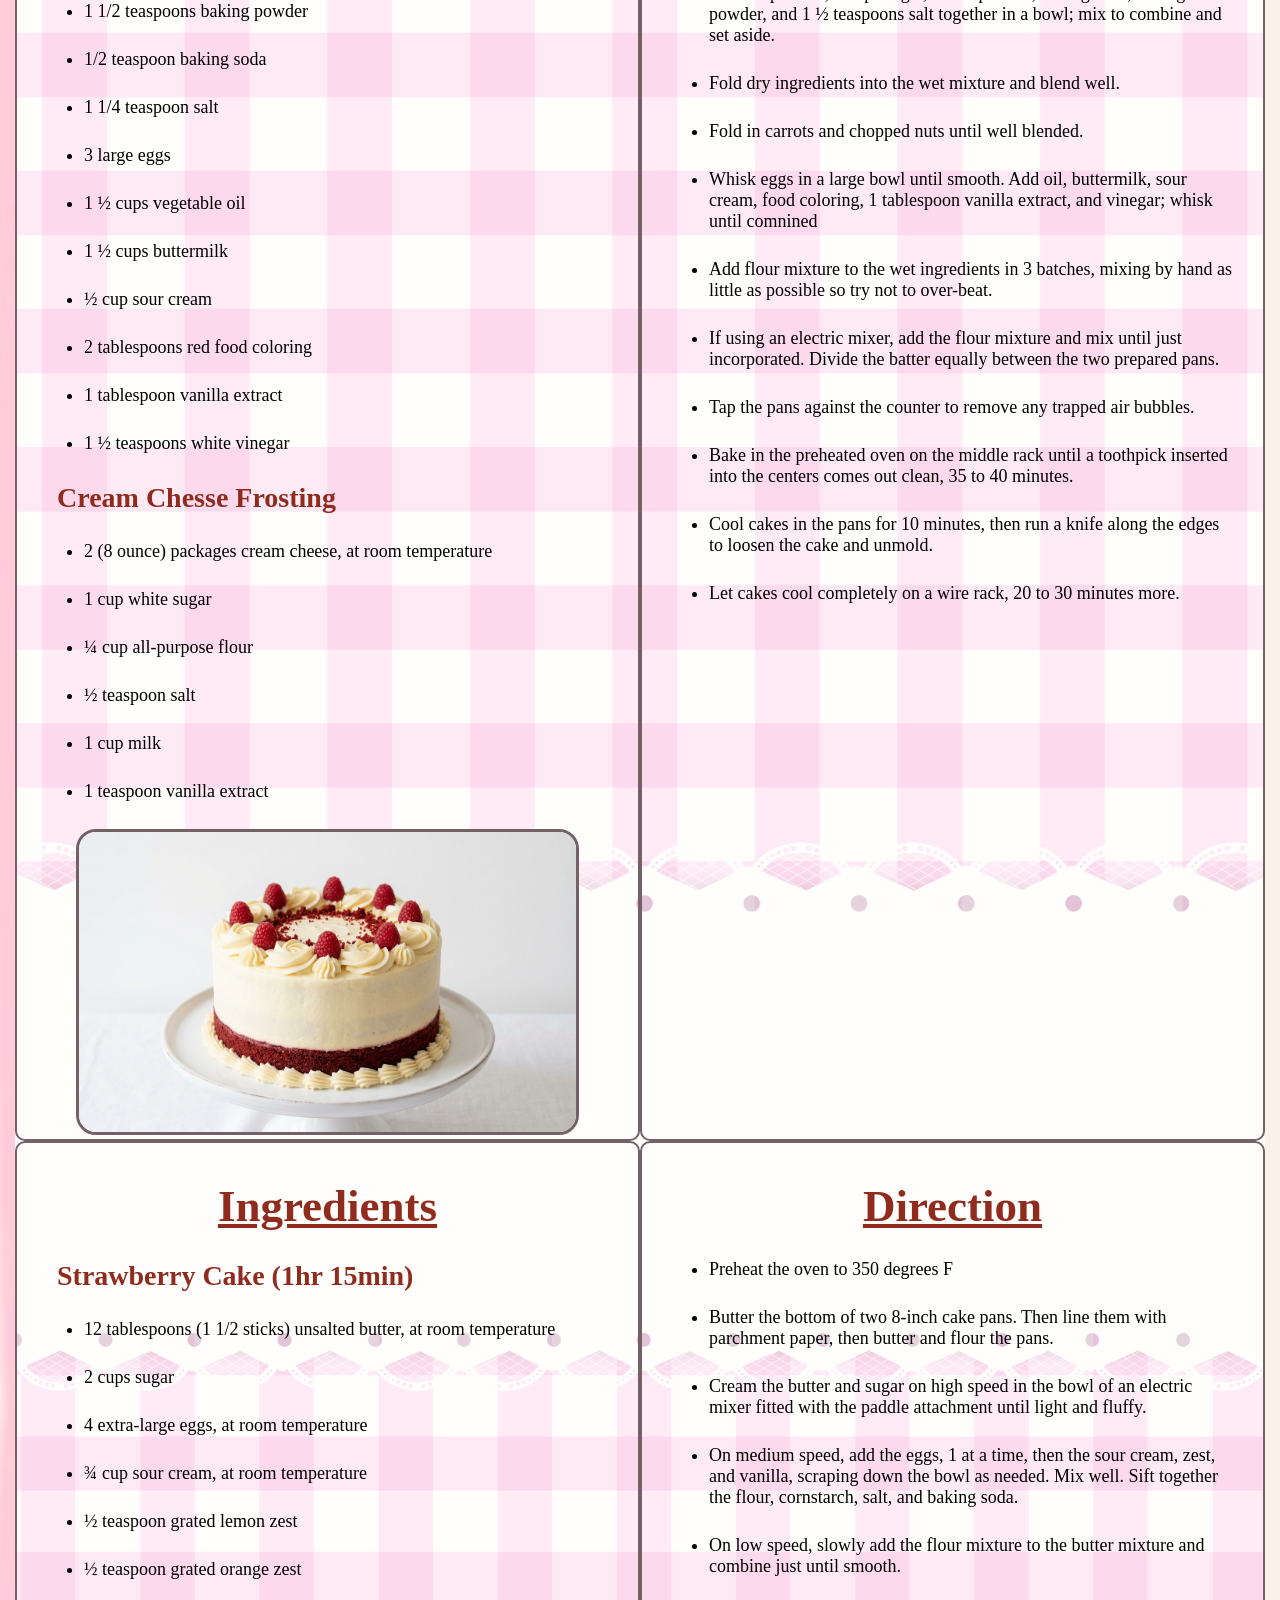
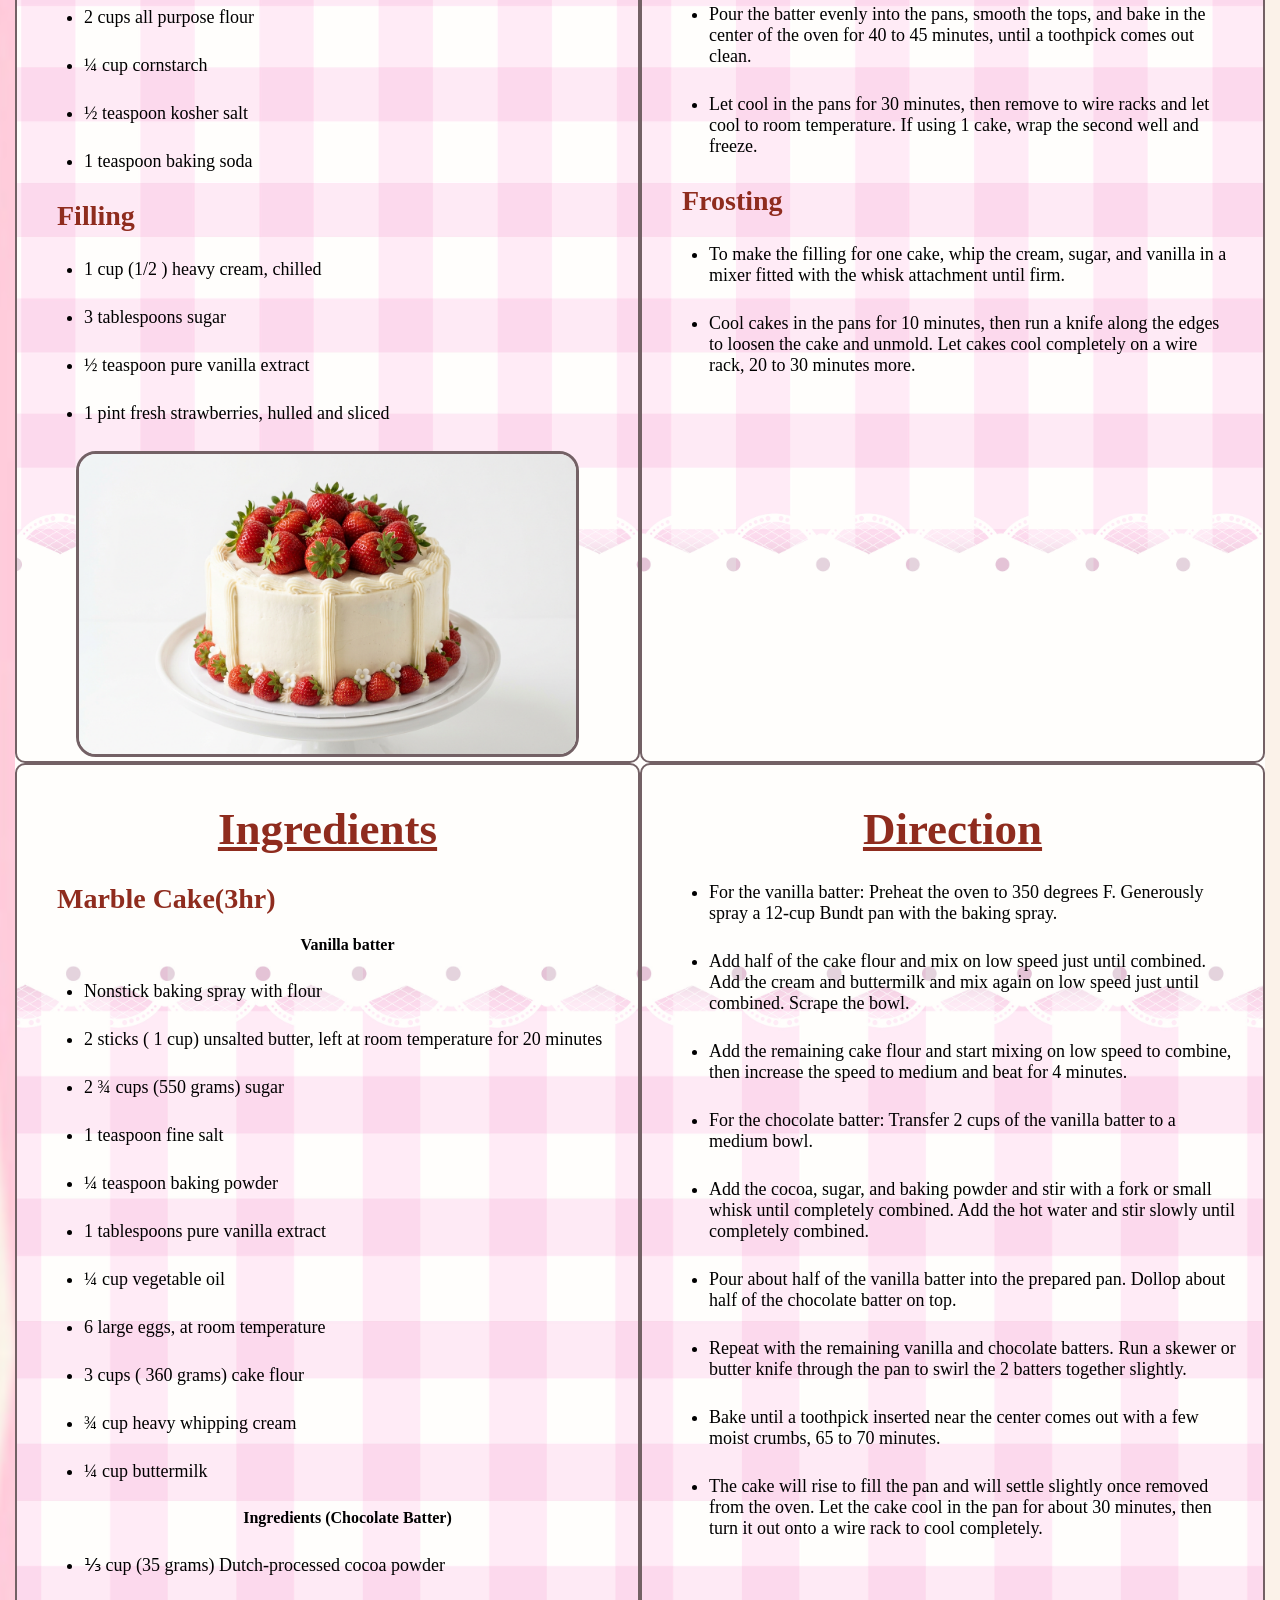
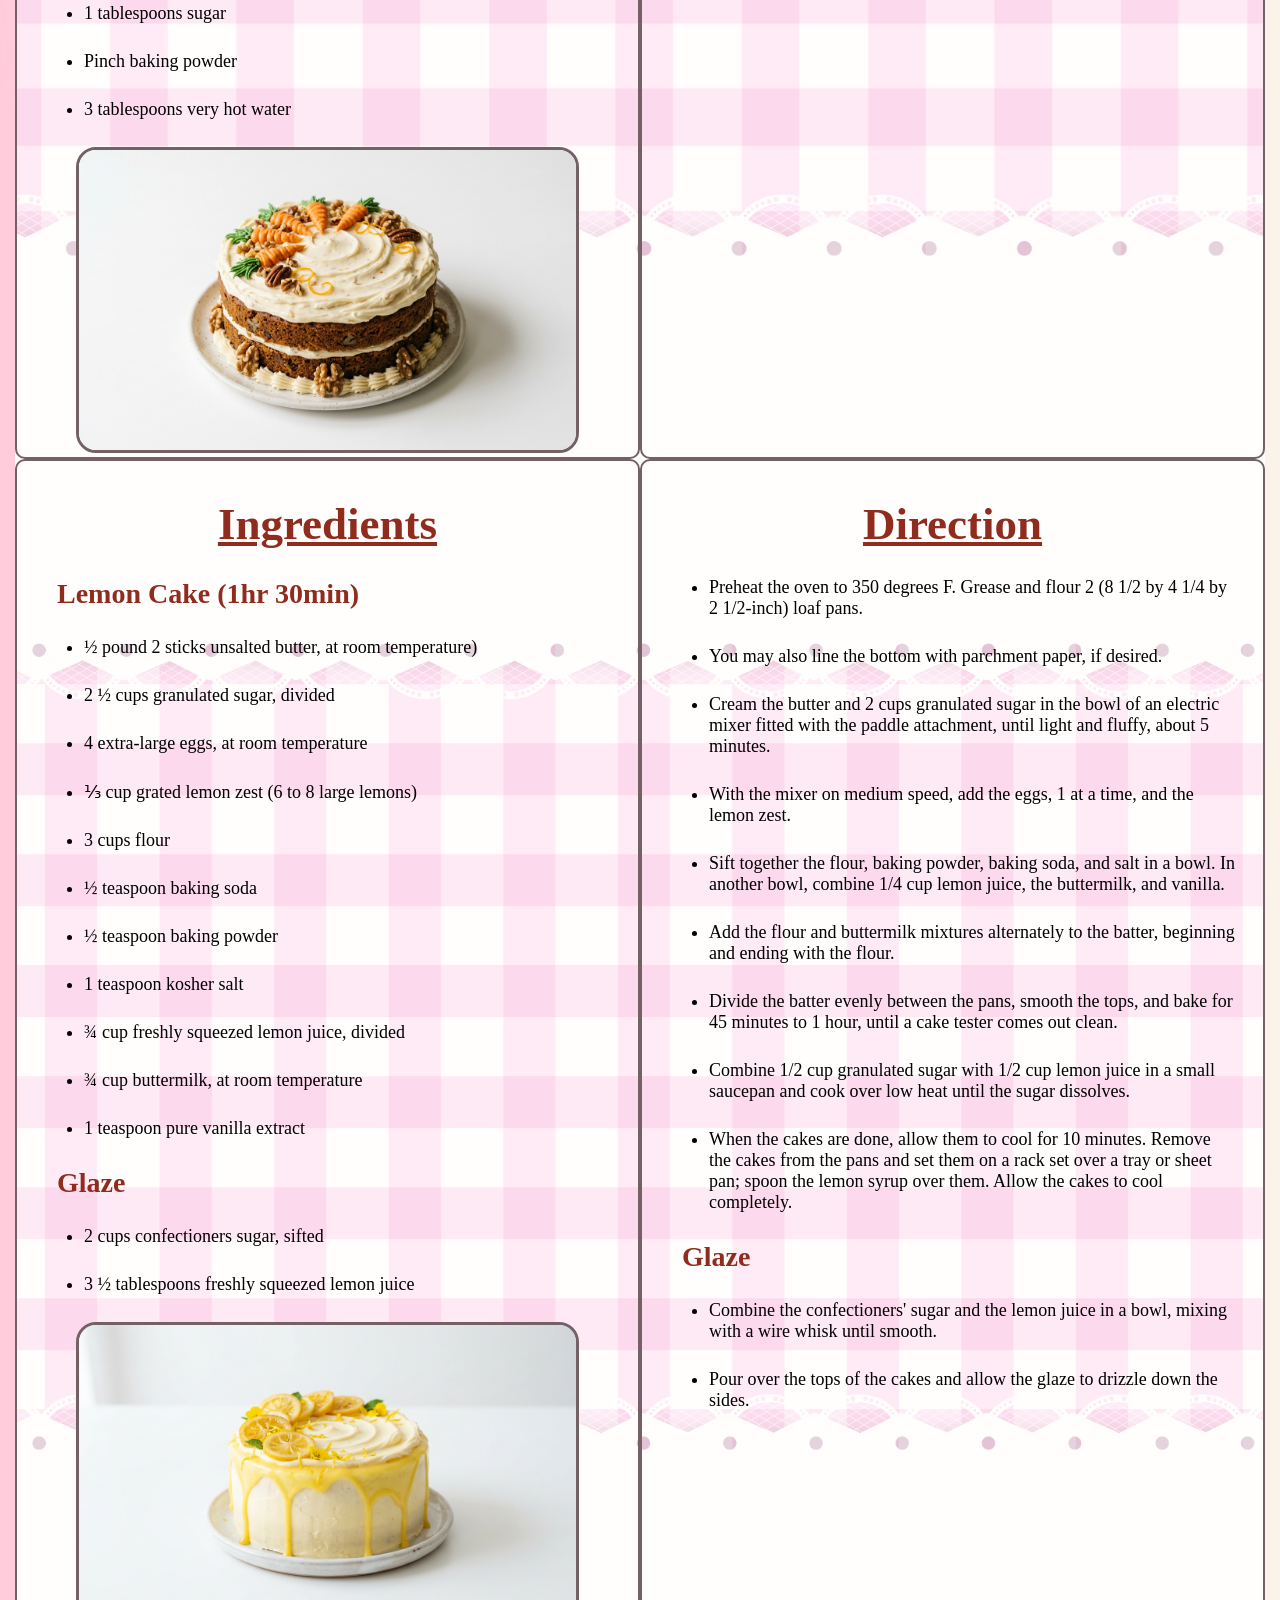
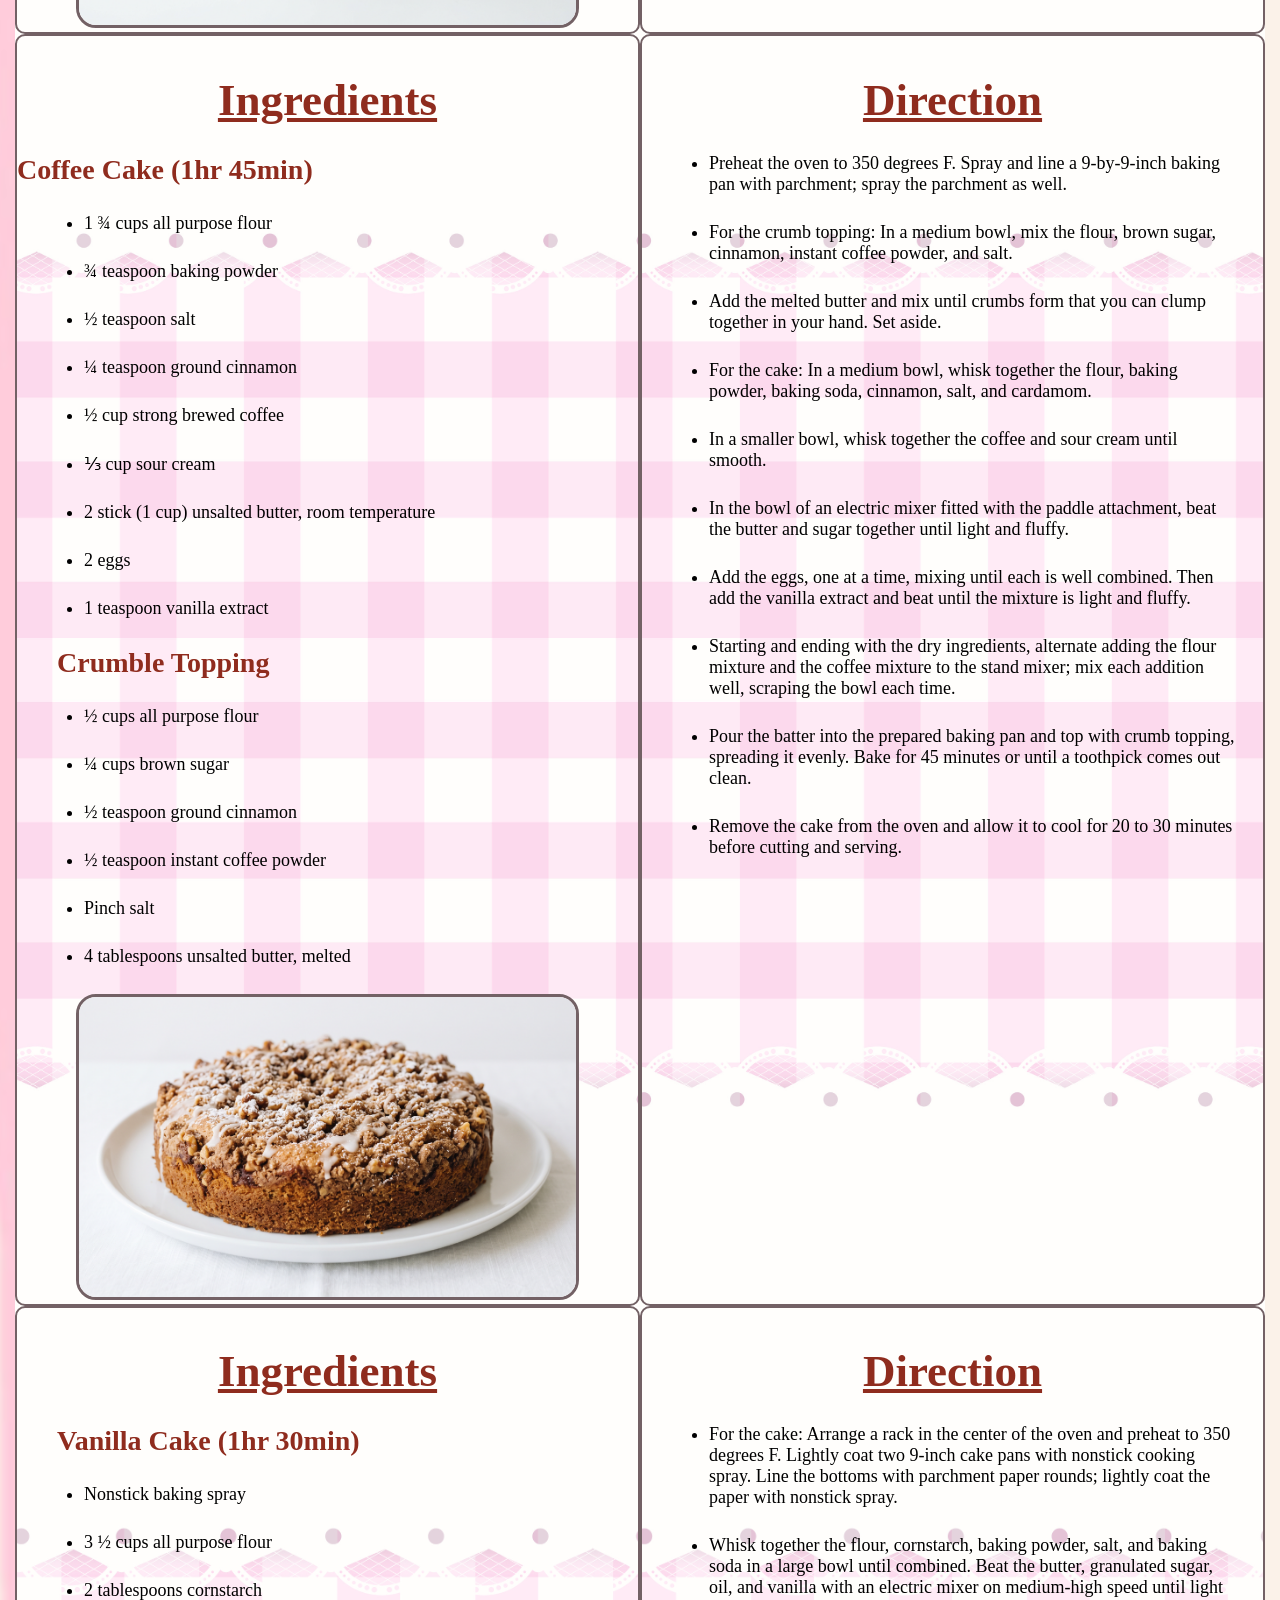
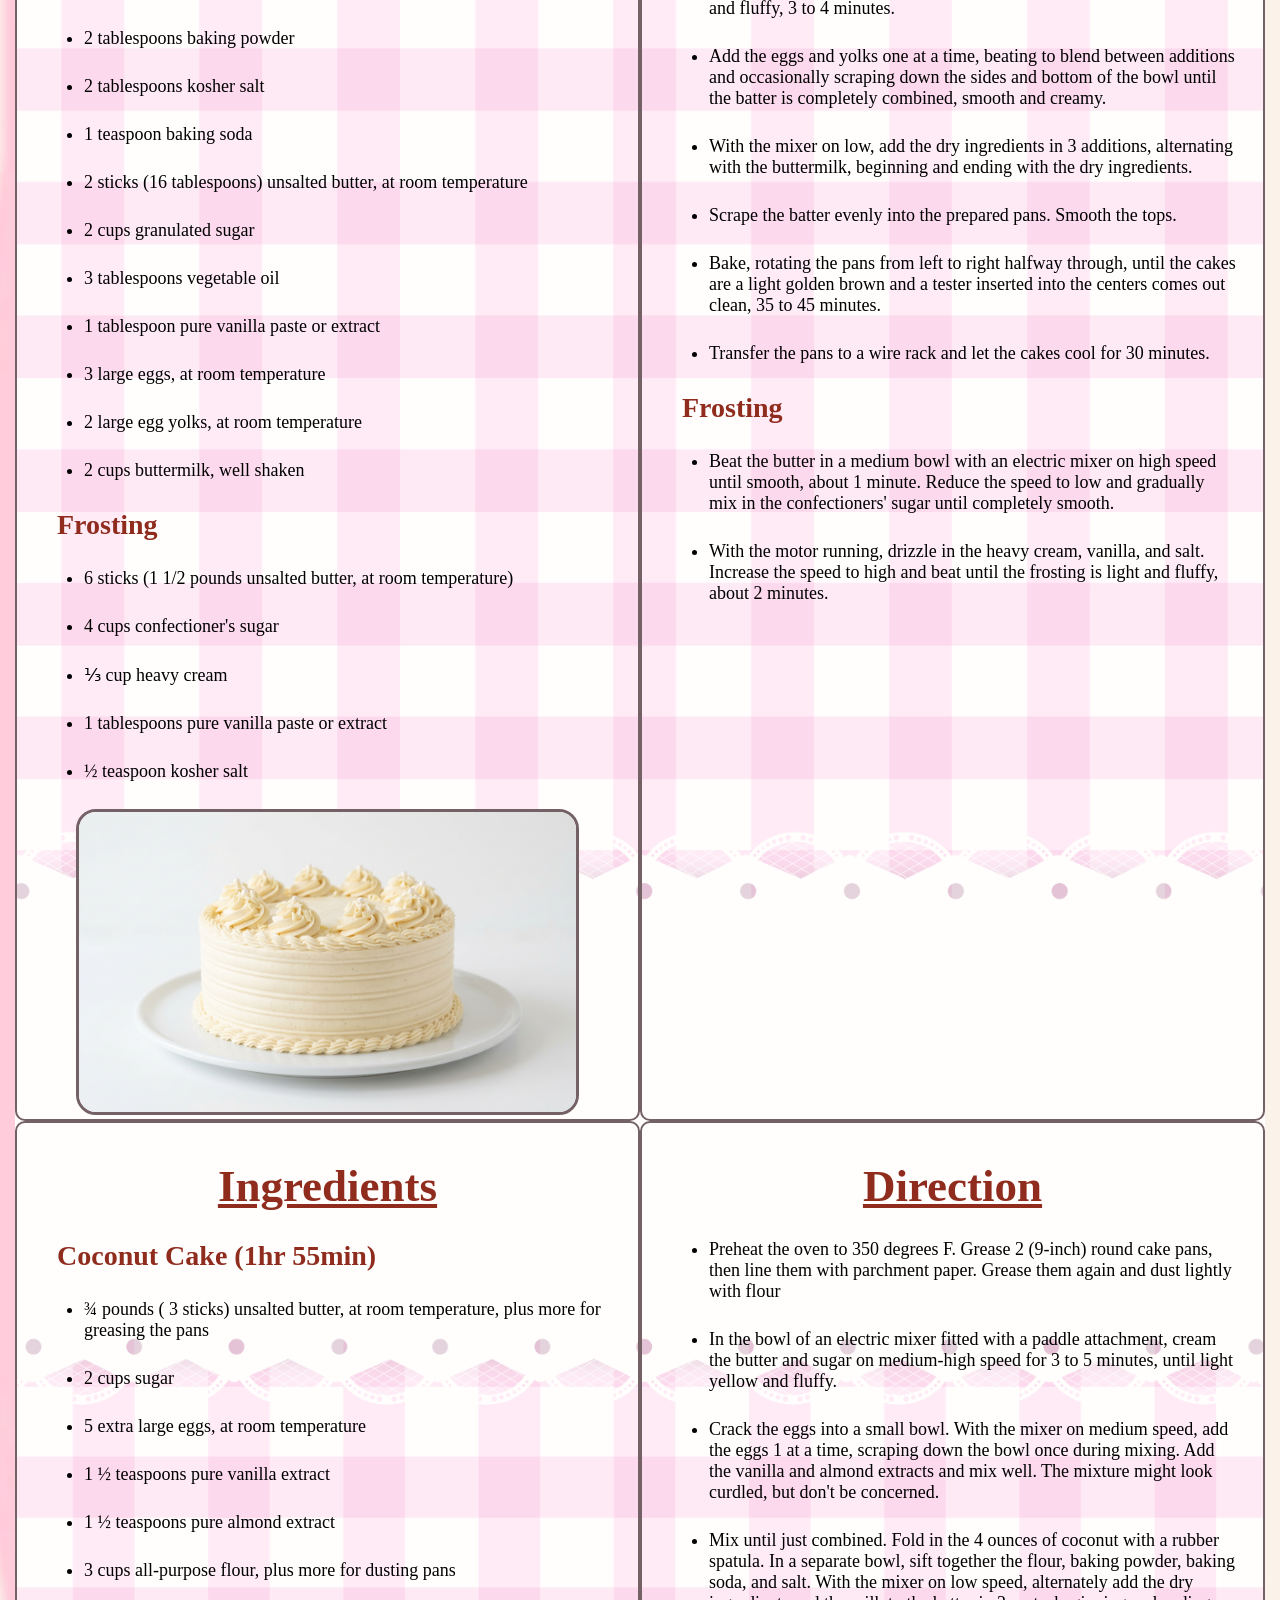
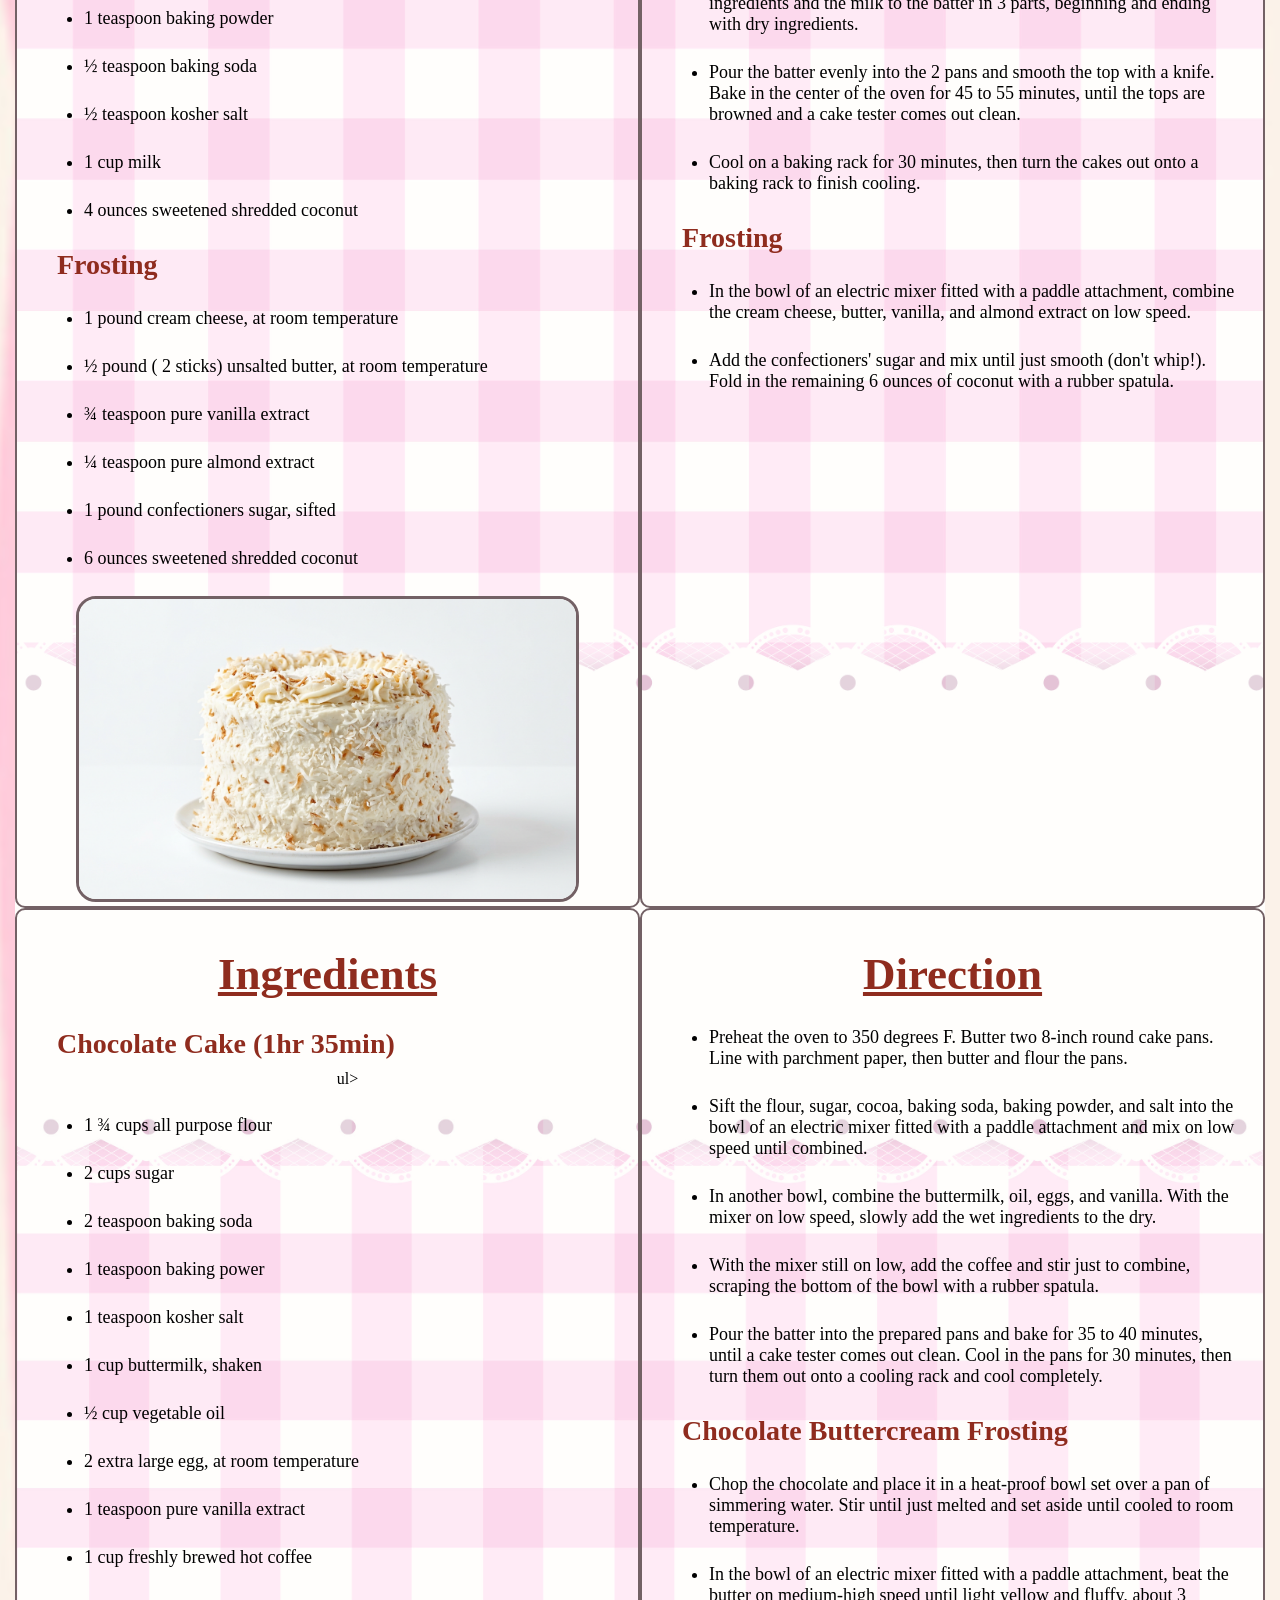
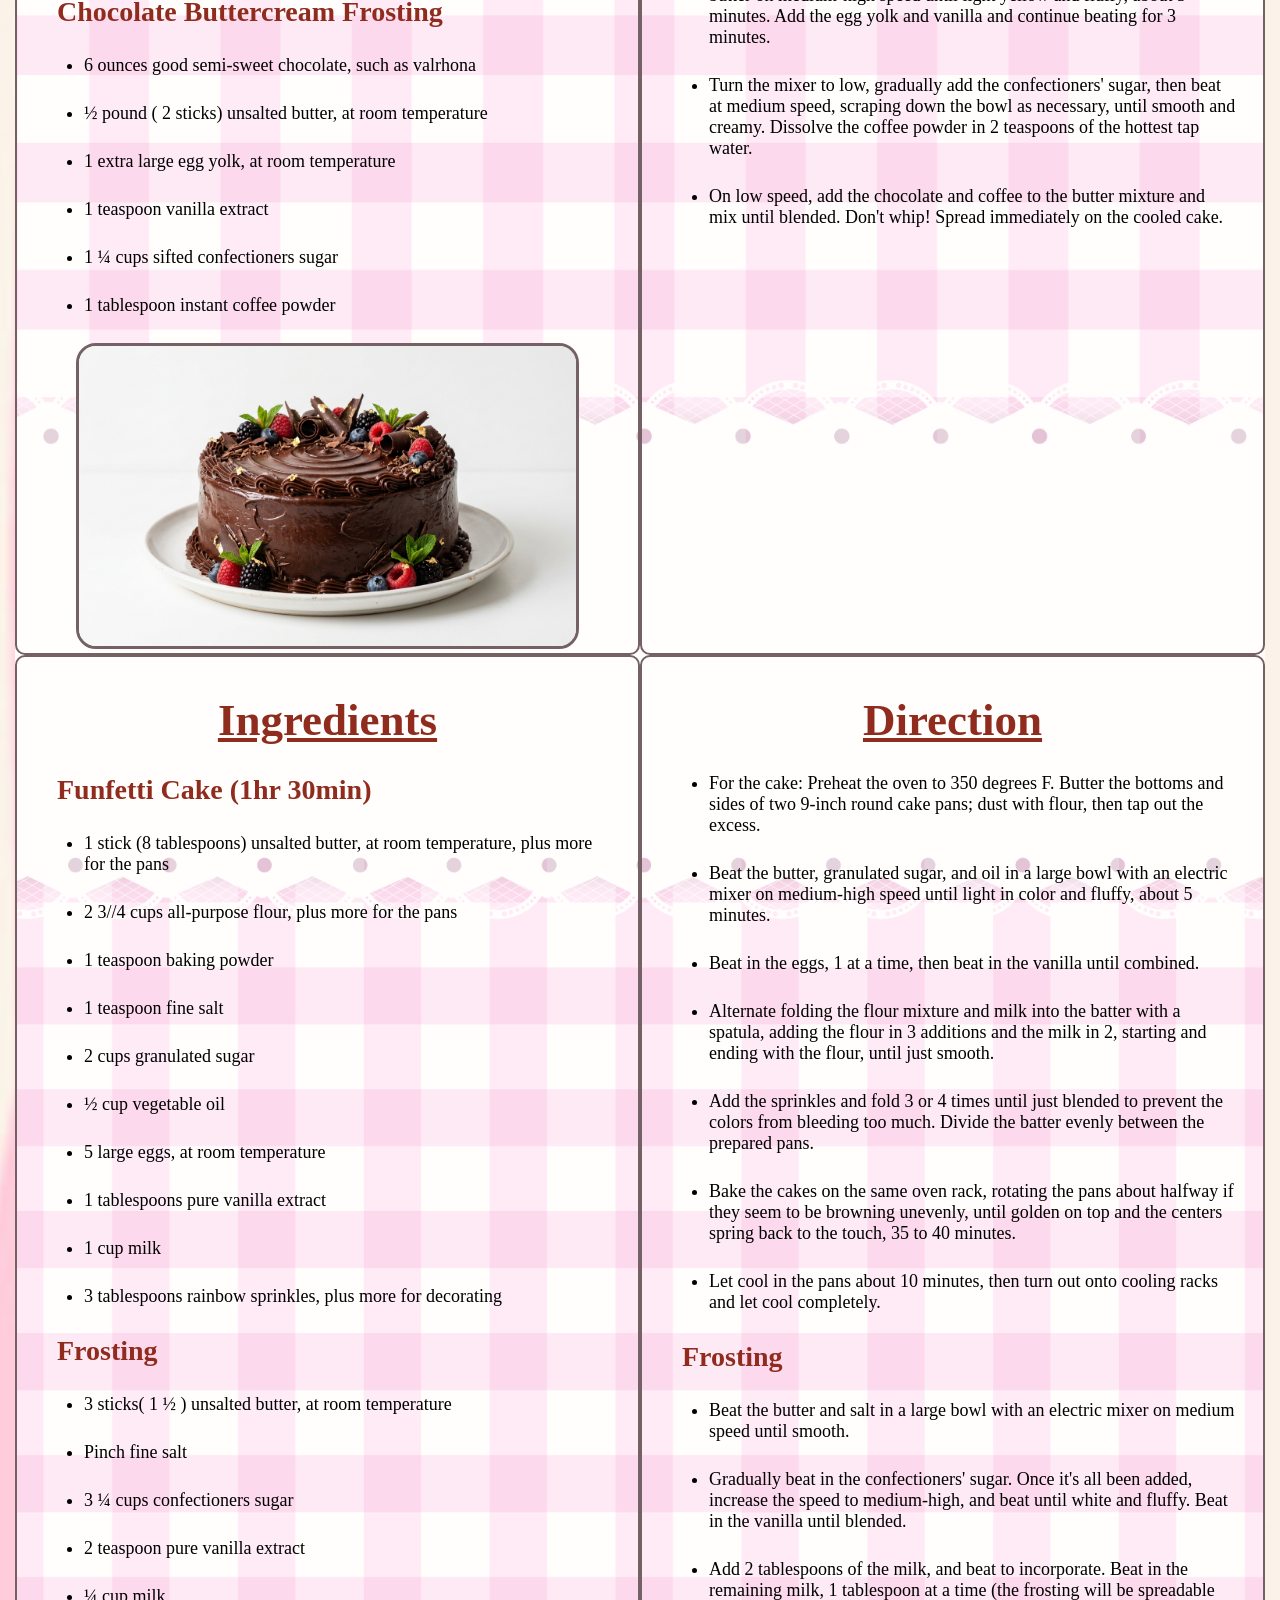
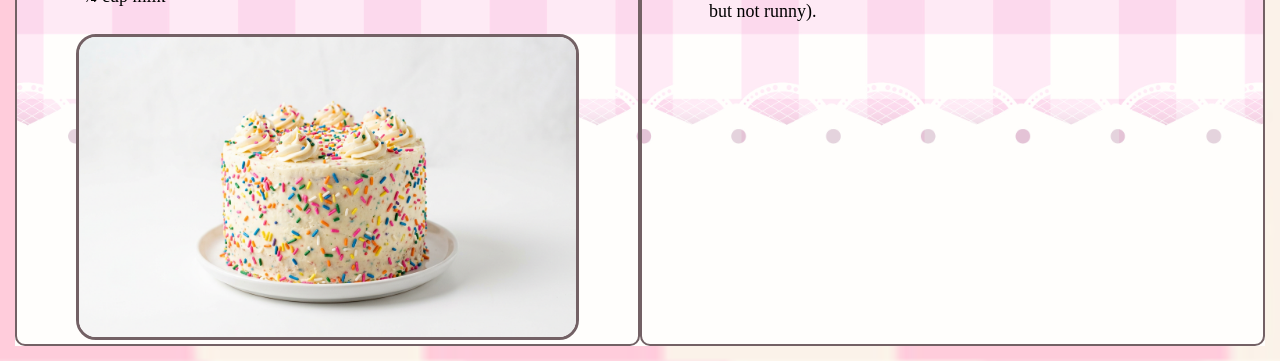
<file: ingred.html>
<!DOCTYPE html>
<html lang="en">
<head>
    <meta charset="UTF-8">
    <meta name="viewport" content="width=device-width, initial-scale=1.0">
    <title>Cake Recipes</title>
    <link rel="stylesheet" href="tarts.css">
</head>
<body>
     <!--Header-->
    <header>
   <div class="header">
    <nav>
        <div class="nav-left">
            <a href="index.html">Home</a>
            <a href="menu.html">Menu</a>
        </nav>
       
        <div class="logo">
       <img src="images/logo2.png" alt="Sweet Petal Bakery Logo">
    </div>
    <nav>
        <div class="nav-right">
            <a href="recipes.html">Recipes</a>
            <a href="order.html">Order</a>
        </div>
    </nav> 
    </div>
</header>
</div>
<!--Recipes Section-->
<div class="recipe-container">
    <div><h2>Ingredients</h2>
        <ul>
            <h3>Carrot Cake (1hr 35min)</h3>
         <li> 2 cups granulated sugar</li>
        <li> 1 1/2 cups vegetable oil</li>
        <li> 4 fresh whole eggs</li>
        <li> 2 cups pastry flour</li>
        <li> 2 teaspoons baking soda</li>
        <li> 1 teaspoon salt</li>
        <li> 1 teaspoon ground cinnamon</li>
        <li> 3 cups raw finely grated carrots</li>
        <h3>Frosting</h3>
        <li> 1 1/2 pounds powdered sugar</li>
        <li> 12 ounces room temperature cream cheese</li>
        <li> 1 tablespoon vanilla extract</li>
        <li> 2 ounces room temperature margarine</li>
        </ul>
        <img src="images/ carrot cake .png" alt="Carrot Cake">
    </div>
    <div><h2>Direction</h2>
        <ul>
        <li>Preheat oven to 300 degrees F</li>
        <li>In a mixing bowl, mix sugar, vegetable oil, and eggs. In another bowl, sift together flour, baking soda, salt, and cinnamon.  </li>
        <li>Fold dry ingredients into the wet mixture and blend well. Fold in carrots and chopped nuts until well blended. </li>
        <li>Distribute batter evenly into 3 (9-inch) cake layer pans, which have been generously greased. There will be approximately 1 pound 5 ounces of batter per pan.</li>
        <li> Place in preheated oven and bake for 50 to 60 minutes. Cool layers in pans for approximately 1 hour. Store layers in pans, inverted, in a closed cupboard to prevent drying.</li>
        <li>To remove layers from the baking pan, turn upside down and tap the edge of the pan on a hard surface. Center a 9-inch cake circle on top of the revolving cake stand. Remove paper from the bottom of the layer cake.</li>
        <h3>Frosting</h3>
        <li> In a suitable bowl of a large mixer, place powdered sugar, cream cheese, vanilla, and margarine. Mix until smooth and creamy.</li>
        <li>Beat at second speed until thoroughly blended. Refrigerate and use as needed</li>
    </ul>
    </div>
</div>
    <!--Recipes Section-->
<div class="recipe-container">
    <div> <h2>Ingredients</h2>
        <ul>
            <h3>Red Velvet Cake(1hr 55min)</h3>
                    <li> 3 cups all-purpose flour</li>
                    <li> 2 cups white sugar</li>
                    <li> 3 tablespoons unsweetened cocoa powder</li>
                    <li> 1 1/2 teaspoons baking powder</li>
                    <li> 1/2 teaspoon baking soda</li>
                    <li> 1 1/4 teaspoon salt</li>
                    <li> 3 large eggs</li>
                    <li> 1 ½ cups vegetable oil</li>
                    <li>1 ½ cups buttermilk</li>
                    <li>½ cup sour cream</li>
                    <li>2 tablespoons red food coloring</li>
                    <li>1 tablespoon vanilla extract</li>
                    <li>1 ½ teaspoons white vinegar</li>
                    <h3>Cream Chesse Frosting</h3>
                     <li>2 (8 ounce) packages cream cheese, at room temperature </li>
                    <li>1 cup white sugar</li>
                    <li>¼ cup all-purpose flour</li>
                    <li>½ teaspoon salt</li>
                    <li>1 cup milk</li>
                    <li>1 teaspoon vanilla extract</li>
        </ul>
        <img src="images/red velvet.png" alt="Red Velvet Cake">
    </div>
    <div><h2>Direction</h2>
        <ul>
        <li>Gather all ingredients. Preheat the oven to 350 degrees F (175 degrees C). Butter and flour two 9x2-inch round cake pans.</li>
             <li>Gather all ingredients. Preheat the oven to 350 degrees F (175 degrees C).</li>
            <li>Butter and flour two 9x2-inch round cake pans.</li>
            <li>Sift 3 cups flour, 2 cups sugar, cocoa powder, baking soda, baking powder, and 1 ½ teaspoons salt together in a bowl; mix to combine and set aside.</li>
            <li>Fold dry ingredients into the wet mixture and blend well.</li>
            <li> Fold in carrots and chopped nuts until well blended.</li>
            <li>Whisk eggs in a large bowl until smooth. Add oil, buttermilk, sour cream, food coloring, 1 tablespoon vanilla extract, and vinegar; whisk until comnined</li>
            <li>Add flour mixture to the wet ingredients in 3 batches, mixing by hand as little as possible so try not to over-beat. </li>
            <li>If using an electric mixer, add the flour mixture and mix until just incorporated. Divide the batter equally between the two prepared pans.</li>
            <li>Tap the pans against the counter to remove any trapped air bubbles.</li>
            <li>Bake in the preheated oven on the middle rack until a toothpick inserted into the centers comes out clean, 35 to 40 minutes.</li>
            <li>Cool cakes in the pans for 10 minutes, then run a knife along the edges to loosen the cake and unmold.</li>
            <li>Let cakes cool completely on a wire rack, 20 to 30 minutes more.</li>
    </ul>
    </div>
</div>
    <div class="recipe-container">
    <div><h2>Ingredients</h2>
        <ul>
            <h3>Strawberry Cake (1hr 15min)</h3>
             <li> 12 tablespoons (1 1/2 sticks) unsalted butter, at room temperature</li>
                <li> 2 cups sugar</li>
                <li> 4 extra-large eggs, at room temperature</li>
                <li> ¾ cup sour cream, at room temperature</li>
                <li> ½ teaspoon grated lemon zest</li>
                <li> ½ teaspoon grated orange zest</li>
                <li> 2 cups all purpose flour</li>
                <li> ¼ cup cornstarch</li>
                <li>½ teaspoon kosher salt</li>
                <li>1 teaspoon baking soda</li>
            <h3>Filling</h3>
                <li> 1 cup (1/2 ) heavy cream, chilled</li>
                <li> 3 tablespoons sugar</li>
                <li>½ teaspoon pure vanilla extract</li>
                <li> 1 pint fresh strawberries, hulled and sliced</li>
            </ul>
        <img src="images/strawberry cake.png" alt="Strawberry ake">
    </div>
    <div><h2>Direction</h2>
        <ul>
            <li>Preheat the oven to 350 degrees F</li>
            <li>Butter the bottom of two 8-inch cake pans. Then line them with parchment paper, then butter and flour the pans.</li>
            <li>Cream the butter and sugar on high speed in the bowl of an electric mixer fitted with the paddle attachment until light and fluffy.</li>
            <li>On medium speed, add the eggs, 1 at a time, then the sour cream, zest, and vanilla, scraping down the bowl as needed. Mix well. Sift together the flour, cornstarch, salt, and baking soda.</li>
            <li>On low speed, slowly add the flour mixture to the butter mixture and combine just until smooth.</li>
            <li>Pour the batter evenly into the pans, smooth the tops, and bake in the center of the oven for 40 to 45 minutes, until a toothpick comes out clean.</li>
            <li>Let cool in the pans for 30 minutes, then remove to wire racks and let cool to room temperature. If using 1 cake, wrap the second well and freeze.</li>
            <h3>Frosting</h3>
            <li>To make the filling for one cake, whip the cream, sugar, and vanilla in a mixer fitted with the whisk attachment until firm.</li>
            <li>Cool cakes in the pans for 10 minutes, then run a knife along the edges to loosen the cake and unmold. Let cakes cool completely on a wire rack, 20 to 30 minutes more.</li>
        </ul>
    </div>
    </div>
<div class="recipe-container">
    <div><h2>Ingredients</h2>
        <ul>
            <h3>Marble Cake(3hr)</h3>
                <h4>Vanilla batter</h4>
                 <li> Nonstick baking spray with flour </li>
                <li> 2 sticks ( 1 cup) unsalted butter, left at room temperature for 20 minutes</li>
                <li> 2 ¾ cups (550 grams) sugar</li>
                <li> 1 teaspoon fine salt</li>
                <li> ¼ teaspoon baking powder</li>
                <li> 1 tablespoons pure vanilla extract</li>
                <li> ¼ cup vegetable oil</li>
                <li> 6 large eggs, at room temperature</li>
                <li> 3 cups ( 360 grams) cake flour</li>
                <li>¾  cup heavy whipping cream</li>
                <li>¼ cup buttermilk</li>
                <h4>Ingredients (Chocolate Batter)</h4>
                <li> ⅓ cup (35 grams) Dutch-processed cocoa powder</li>
                <li> 1 tablespoons sugar</li>
                <li> Pinch baking powder</li>
                <li> 3 tablespoons very hot water</li>
        </ul>
        <img src="images/ carrot cake .png" alt="Carrot Cake">
    </div>
    <div><h2>Direction</h2>
        <ul>
             <li>For the vanilla batter: Preheat the oven to 350 degrees F. Generously spray a 12-cup Bundt pan with the baking spray.</li>
                <li>Add half of the cake flour and mix on low speed just until combined. Add the cream and buttermilk and mix again on low speed just until combined. Scrape the bowl.</li>
                <li>Add the remaining cake flour and start mixing on low speed to combine, then increase the speed to medium and beat for 4 minutes.</li>
                <li>For the chocolate batter: Transfer 2 cups of the vanilla batter to a medium bowl. </li>
                <li>Add the cocoa, sugar, and baking powder and stir with a fork or small whisk until completely combined. Add the hot water and stir slowly until completely combined.</li>
                <li>Pour about half of the vanilla batter into the prepared pan. Dollop about half of the chocolate batter on top.</li>
                <li>Repeat with the remaining vanilla and chocolate batters. Run a skewer or butter knife through the pan to swirl the 2 batters together slightly.</li>
                <li>Bake until a toothpick inserted near the center comes out with a few moist crumbs, 65 to 70 minutes.</li>
                <li>The cake will rise to fill the pan and will settle slightly once removed from the oven. Let the cake cool in the pan for about 30 minutes, then turn it out onto a wire rack to cool completely.</li>
    </ul>
    </div>
</div>
    <div class="recipe-container">
    <div><h2>Ingredients</h2>
        <ul>
            <h3>Lemon Cake (1hr 30min)</h3>
            <li> ½ pound 2 sticks unsalted butter, at room temperature)</li>
                <li>2 ½ cups granulated sugar, divided</li>
                <li>4 extra-large eggs, at room temperature</li>
                <li>⅓ cup grated lemon zest (6 to 8 large lemons)</li>
                <li>3 cups flour</li>
                <li>½ teaspoon baking soda</li>
                <li> ½ teaspoon baking powder</li>
                <li>1 teaspoon kosher salt</li>
                <li>¾ cup freshly squeezed lemon juice, divided</li>
                <li>¾ cup buttermilk, at room temperature</li>
                <li>1 teaspoon pure vanilla extract</li>
                <h3>Glaze</h3>
                <li>2 cups confectioners sugar, sifted</li>
                <li>3 ½ tablespoons freshly squeezed lemon juice</li>
                </ul>
        <img src="images/lemon cake.png" alt="Lemon Cake">
    </div>
    <div><h2>Direction</h2>
        <ul>
            <li>Preheat the oven to 350 degrees F. Grease and flour 2 (8 1/2 by 4 1/4 by 2 1/2-inch) loaf pans.</li>
            <li>You may also line the bottom with parchment paper, if desired.</li>
            <li>Cream the butter and 2 cups granulated sugar in the bowl of an electric mixer fitted with the paddle attachment, until light and fluffy, about 5 minutes.</li>
            <li>With the mixer on medium speed, add the eggs, 1 at a time, and the lemon zest.</li>
            <li>Sift together the flour, baking powder, baking soda, and salt in a bowl. In another bowl, combine 1/4 cup lemon juice, the buttermilk, and vanilla.</li>
            <li>Add the flour and buttermilk mixtures alternately to the batter, beginning and ending with the flour.</li>
            <li>Divide the batter evenly between the pans, smooth the tops, and bake for 45 minutes to 1 hour, until a cake tester comes out clean.</li>
            <li>Combine 1/2 cup granulated sugar with 1/2 cup lemon juice in a small saucepan and cook over low heat until the sugar dissolves. </li>
            <li>When the cakes are done, allow them to cool for 10 minutes. Remove the cakes from the pans and set them on a rack set over a tray or sheet pan; spoon the lemon syrup over them. Allow the cakes to cool completely.</li>
            <h3>Glaze</h3>
            <li>Combine the confectioners' sugar and the lemon juice in a bowl, mixing with a wire whisk until smooth.</li>
            <li>Pour over the tops of the cakes and allow the glaze to drizzle down the sides.</li>
    </ul>
    </div>
    </div>
    <div class="recipe-container">
    <div><h2>Ingredients</h2>
            <h3>Coffee Cake (1hr 45min)</h3>
            <ul>
                 <li> 1 ¾ cups all purpose flour</li>
                <li> ¾ teaspoon baking powder</li>
                <li> ½ teaspoon salt</li>
                <li> ¼ teaspoon ground cinnamon</li>
                <li> ½ cup strong brewed coffee</li>
                <li> ⅓ cup sour cream</li>
                <li> 2 stick (1 cup) unsalted butter, room temperature</li>
                <li> 2 eggs</li>
                <li> 1 teaspoon vanilla extract</li>
                <h3>Crumble Topping</h3>
                <li>½ cups all purpose flour</li>
                <li> ¼ cups brown sugar</li>
                <li>½ teaspoon ground cinnamon</li>
                <li>½ teaspoon instant coffee powder</li>
                <li> Pinch salt</li>
                <li>4 tablespoons unsalted butter, melted</li>
                </ul>
        <img src="images/coffee cake.png" alt="Coffee Cake">
    </div>
    <div><h2>Direction</h2>
        <ul>
            <li>Preheat the oven to 350 degrees F. Spray and line a 9-by-9-inch baking pan with parchment; spray the parchment as well.</li>
            <li>For the crumb topping: In a medium bowl, mix the flour, brown sugar, cinnamon, instant coffee powder, and salt.</li>
            <li>Add the melted butter and mix until crumbs form that you can clump together in your hand. Set aside.</li>
            <li>For the cake: In a medium bowl, whisk together the flour, baking powder, baking soda, cinnamon, salt, and cardamom.</li>
            <li>In a smaller bowl, whisk together the coffee and sour cream until smooth.</li>
            <li>In the bowl of an electric mixer fitted with the paddle attachment, beat the butter and sugar together until light and fluffy.</li>
            <li>Add the eggs, one at a time, mixing until each is well combined. Then add the vanilla extract and beat until the mixture is light and fluffy.</li>
            <li>Starting and ending with the dry ingredients, alternate adding the flour mixture and the coffee mixture to the stand mixer; mix each addition well, scraping the bowl each time.</li>
            <li>Pour the batter into the prepared baking pan and top with crumb topping, spreading it evenly. Bake for 45 minutes or until a toothpick comes out clean.</li>
            <li>Remove the cake from the oven and allow it to cool for 20 to 30 minutes before cutting and serving.</li>
    </ul>
    </div>
    </div>
    <div class="recipe-container">
    <div><h2>Ingredients</h2>
        <ul>
            <h3>Vanilla Cake (1hr 30min)</h3>
                         <li> Nonstick baking spray</li>
                        <li> 3 ½ cups all purpose flour</li>
                        <li> 2 tablespoons cornstarch</li>
                        <li> 2 tablespoons baking powder</li>
                        <li> 2 tablespoons kosher salt</li>
                        <li> 1 teaspoon baking soda</li>
                        <li> 2 sticks (16 tablespoons) unsalted butter, at room temperature</li>
                        <li> 2 cups granulated sugar</li>
                        <li>3 tablespoons vegetable oil</li>
                        <li>1 tablespoon pure vanilla paste or extract</li>
                        <li>3 large eggs, at room temperature</li>
                        <li>2 large egg yolks, at room temperature</li>
                        <li>2 cups buttermilk, well shaken</li>
                        <h3>Frosting</h3>
                        <li> 6 sticks (1 1/2 pounds unsalted butter, at room temperature)</li>
                        <li> 4 cups confectioner's sugar</li>
                        <li> ⅓ cup heavy cream</li>
                        <li> 1 tablespoons pure vanilla paste or extract </li>
                        <li>½ teaspoon kosher salt</li>
                </ul>
        <img src="images/vanilla cake.png" alt="Vanilla Cake">
    </div>
    <div><h2>Direction</h2>
        <ul>
            <li>For the cake: Arrange a rack in the center of the oven and preheat to 350 degrees F. Lightly coat two 9-inch cake pans with nonstick cooking spray. Line the bottoms with parchment paper rounds; lightly coat the paper with nonstick spray.</li>
             <li>Whisk together the flour, cornstarch, baking powder, salt, and baking soda in a large bowl until combined. Beat the butter, granulated sugar, oil, and vanilla with an electric mixer on medium-high speed until light and fluffy, 3 to 4 minutes.</li>
             <li>Add the eggs and yolks one at a time, beating to blend between additions and occasionally scraping down the sides and bottom of the bowl until the batter is completely combined, smooth and creamy.</li>
             <li>With the mixer on low, add the dry ingredients in 3 additions, alternating with the buttermilk, beginning and ending with the dry ingredients.
            <li>Scrape the batter evenly into the prepared pans. Smooth the tops.</li>
             <li>Bake, rotating the pans from left to right halfway through, until the cakes are a light golden brown and a tester inserted into the centers comes out clean, 35 to 45 minutes.</li> 
            <li>Transfer the pans to a wire rack and let the cakes cool for 30 minutes.</li>
            <h3>Frosting</h3>
            <li> Beat the butter in a medium bowl with an electric mixer on high speed until smooth, about 1 minute. Reduce the speed to low and gradually mix in the confectioners' sugar until completely smooth. </li>
            <li> With the motor running, drizzle in the heavy cream, vanilla, and salt. Increase the speed to high and beat until the frosting is light and fluffy, about 2 minutes.</li>
    </ul>
    </div>
    </div>
    <div class="recipe-container">
    <div><h2>Ingredients</h2>
        <ul>
            <h3>Coconut Cake (1hr 55min)</h3>
                 <li>¾ pounds ( 3 sticks) unsalted butter, at room temperature, plus more for greasing the pans</li>
                 <li> 2 cups sugar</li>
                 <li> 5 extra large eggs, at room temperature</li>
                 <li>1 ½ teaspoons pure vanilla extract</li>
                 <li>1 ½ teaspoons pure almond extract</li>
                 <li>3 cups all-purpose flour, plus more for dusting pans</li>
                <li>1 teaspoon baking powder</li>
                <li>½ teaspoon baking soda</li>
                 <li>½ teaspoon kosher salt</li>
                 <li> 1 cup milk</li>
                <li> 4 ounces sweetened shredded coconut</li>
                <h3>Frosting</h3>
                <li> 1 pound cream cheese, at room temperature</li>
                <li> ½ pound ( 2 sticks) unsalted butter, at room temperature</li>
                <li> ¾ teaspoon pure vanilla extract</li>
                <li> ¼ teaspoon pure almond extract</li>
                <li> 1 pound confectioners sugar, sifted</li>
                <li> 6 ounces sweetened shredded coconut</li>
                </ul>
        <img src="images/ coconut cake .png" alt="Coconut Cake">
    </div>
    <div><h2>Direction</h2>
        <ul>
                <li>Preheat the oven to 350 degrees F. Grease 2 (9-inch) round cake pans, then line them with parchment paper. Grease them again and dust lightly with flour</li>
                <li>In the bowl of an electric mixer fitted with a paddle attachment, cream the butter and sugar on medium-high speed for 3 to 5 minutes, until light yellow and fluffy.</li>
                 <li>Crack the eggs into a small bowl. With the mixer on medium speed, add the eggs 1 at a time, scraping down the bowl once during mixing. Add the vanilla and almond extracts and mix well. The mixture might look curdled, but don't be concerned.</li>
                <li>Mix until just combined. Fold in the 4 ounces of coconut with a rubber spatula. In a separate bowl, sift together the flour, baking powder, baking soda, and salt. With the mixer on low speed, alternately add the dry ingredients and the milk to the batter in 3 parts, beginning and ending with dry ingredients.</li>
                <li>Pour the batter evenly into the 2 pans and smooth the top with a knife. Bake in the center of the oven for 45 to 55 minutes, until the tops are browned and a cake tester comes out clean.</li>
                 <li> Cool on a baking rack for 30 minutes, then turn the cakes out onto a baking rack to finish cooling.</li>
                <h3>Frosting</h3>
                <li>In the bowl of an electric mixer fitted with a paddle attachment, combine the cream cheese, butter, vanilla, and almond extract on low speed.</li>
                <li>Add the confectioners' sugar and mix until just smooth (don't whip!). Fold in the remaining 6 ounces of coconut with a rubber spatula.</li>
    </ul>
    </div>
    </div>
    <div class="recipe-container">
    <div><h2>Ingredients</h2>
        <ul>
            <h3>Chocolate Cake (1hr 35min)</h3>
                ul>
                        <li> 1 ¾ cups all purpose flour</li>
                        <li> 2 cups sugar</li>
                        <li> 2 teaspoon baking soda</li>
                        <li> 1 teaspoon baking power</li>
                        <li> 1 teaspoon kosher salt</li>
                        <li> 1 cup buttermilk, shaken</li>
                        <li> ½ cup vegetable oil </li>
                        <li> 2 extra large egg, at room temperature</li>
                        <li> 1 teaspoon pure vanilla extract</li>
                        <li> 1 cup freshly brewed hot coffee</li>
                        <h3>Chocolate Buttercream Frosting</h3>
                        <li> 6 ounces good semi-sweet chocolate, such as valrhona</li>
                        <li> ½ pound ( 2 sticks) unsalted butter, at room temperature</li>
                        <li> 1 extra large egg yolk, at room temperature</li>
                        <li> 1 teaspoon vanilla extract</li>
                        <li>1 ¼ cups sifted confectioners sugar</li>
                        <li>1 tablespoon instant coffee powder</li>
                </ul>
        <img src="images/chocolate cake.png" alt="Chocolate Cake">
    </div>
    <div><h2>Direction</h2>
        <ul>
            <li>Preheat the oven to 350 degrees F. Butter two 8-inch round cake pans. Line with parchment paper, then butter and flour the pans.</li>
            <li>Sift the flour, sugar, cocoa, baking soda, baking powder, and salt into the bowl of an electric mixer fitted with a paddle attachment and mix on low speed until combined.</li>
            <li>In another bowl, combine the buttermilk, oil, eggs, and vanilla. With the mixer on low speed, slowly add the wet ingredients to the dry.</li>
            <li>With the mixer still on low, add the coffee and stir just to combine, scraping the bottom of the bowl with a rubber spatula.</li>
            <li>Pour the batter into the prepared pans and bake for 35 to 40 minutes, until a cake tester comes out clean. Cool in the pans for 30 minutes, then turn them out onto a cooling rack and cool completely.</li>
            <h3>Chocolate Buttercream Frosting</h3>
            <li>Chop the chocolate and place it in a heat-proof bowl set over a pan of simmering water. Stir until just melted and set aside until cooled to room temperature.</li>
            <li>In the bowl of an electric mixer fitted with a paddle attachment, beat the butter on medium-high speed until light yellow and fluffy, about 3 minutes. Add the egg yolk and vanilla and continue beating for 3 minutes.</li>
             <li>Turn the mixer to low, gradually add the confectioners' sugar, then beat at medium speed, scraping down the bowl as necessary, until smooth and creamy. Dissolve the coffee powder in 2 teaspoons of the hottest tap water.</li>
            <li>On low speed, add the chocolate and coffee to the butter mixture and mix until blended. Don't whip! Spread immediately on the cooled cake.</li>

    </ul>
    </div>
    </div>
    <div class="recipe-container">
    <div><h2>Ingredients</h2>
        <ul>
            <h3>Funfetti Cake (1hr 30min)</h3>
             <li> 1 stick (8 tablespoons) unsalted butter, at room temperature, plus more for the pans</li>
             <li> 2 3//4 cups all-purpose flour, plus more for the pans</li>
            <li> 1 teaspoon baking powder</li>
            <li> 1 teaspoon fine salt</li>
            <li> 2 cups granulated sugar</li>
            <li> ½ cup vegetable oil</li>
            <li> 5 large eggs, at room temperature</li>
            <li> 1 tablespoons pure vanilla extract</li>
            <li> 1 cup milk</li>
            <li>3 tablespoons rainbow sprinkles, plus more for decorating </li>
            <h3>Frosting</h3>
            <li> 3 sticks( 1 ½ ) unsalted butter, at room temperature</li>
            <li> Pinch fine salt</li>
            <li> 3 ¼ cups confectioners sugar</li>
            <li> 2 teaspoon pure vanilla extract</li>
            <li> ¼ cup milk</li>
                </ul>
        <img src="images/funfetti cake .png" alt="Funfetti Cake">
    </div>
    <div><h2>Direction</h2>
        <ul>
        <li>For the cake: Preheat the oven to 350 degrees F. Butter the bottoms and sides of two 9-inch round cake pans; dust with flour, then tap out the excess.</li>
         <li>Beat the butter, granulated sugar, and oil in a large bowl with an electric mixer on medium-high speed until light in color and fluffy, about 5 minutes.</li>
        <li>Beat in the eggs, 1 at a time, then beat in the vanilla until combined.</li>
         <li>Alternate folding the flour mixture and milk into the batter with a spatula, adding the flour in 3 additions and the milk in 2, starting and ending with the flour, until just smooth.</li>
        <li>Add the sprinkles and fold 3 or 4 times until just blended to prevent the colors from bleeding too much. Divide the batter evenly between the prepared pans.</li>
        <li>Bake the cakes on the same oven rack, rotating the pans about halfway if they seem to be browning unevenly, until golden on top and the centers spring back to the touch, 35 to 40 minutes.</li>
        <li>Let cool in the pans about 10 minutes, then turn out onto cooling racks and let cool completely.</li>
        <h3>Frosting</h3>
        <li>Beat the butter and salt in a large bowl with an electric mixer on medium speed until smooth.</li>
        <li>Gradually beat in the confectioners' sugar. Once it's all been added, increase the speed to medium-high, and beat until white and fluffy. Beat in the vanilla until blended.</li>
        <li>Add 2 tablespoons of the milk, and beat to incorporate. Beat in the remaining milk, 1 tablespoon at a time (the frosting will be spreadable but not runny). </li>
    </ul>
    </div>
    </div>
   
    <div class="clearfix"></div>
</body>
</html>
</file>
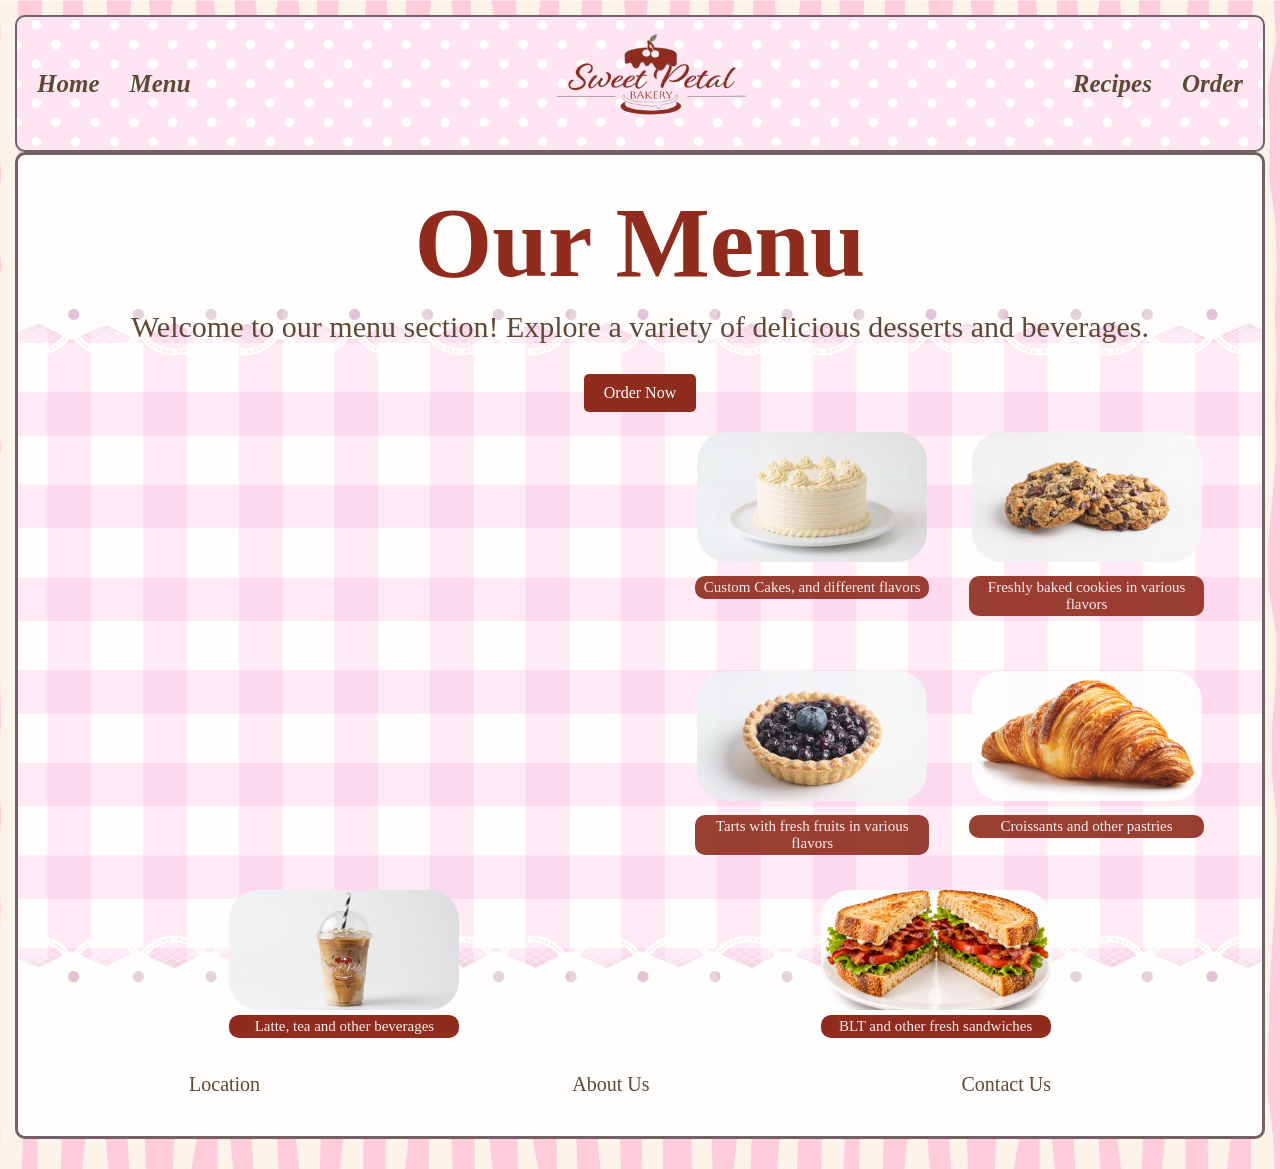
<file: menu.html>
<!DOCTYPE html>
<html lang="en">
<head>
    <meta charset="UTF-8">
    <meta name="viewport" content="width=device-width, initial-scale=1.0">
    <title>Menu</title>
    <link rel="stylesheet" href="menu.css">
</head>
<body>
    <!--Header-->
    <header>
   <div class="header">
    <nav>
        <div class="nav-left">
            <a href="index.html">Home</a>
            <a href="menu.html">Menu</a>
        </nav>
    
        <div class="logo">
       <img src="images/logo2.png" alt="Sweet Petal Bakery Logo">
    </div>
    <nav>
        <div class="nav-right">
            <a href="recipes.html">Recipes</a>
            <a href="order.html">Order</a>
        </div>
    </nav>
    </div>
</header>
</div>
   <!--Menu Section-->
   <div class="Title">
       <h1>Our Menu</h1>
       <p>Welcome to our menu section! Explore a variety of delicious desserts and beverages.</p>   
<a href="order.html">
       <input type="button" class="button" value="Order Now">
</a>

       <div class="menu-container">
    <!--Dessert Slideshow-->
    <div class="slideshow">
        <video src="images/Sldeshow.MOV" autoplay loop muted></video>
</div>
<!--Four boxes on the right-->
    <div class="dessert-categories">
<div class="dessert-item">
        <img src="images/vanilla cake.png" alt="Custom Cakes">
        <p>Custom Cakes, and different flavors</p>
</div>
<div class="dessert-item">
        <img src="images/chocolate cookie .png" alt="Cookies">
        <p>Freshly baked cookies in various flavors</p>
</div>
<div class="dessert-item">
        <img src="images/blueberry-tart.png" alt="Tarts">
        <p>Tarts with fresh fruits in various flavors</p>
</div>
<div class="dessert-item">
        <img src="images/butter.jpeg" alt="Pastries">
       <p>Croissants and other pastries</p>
    </div>
</div>
       </div>
       <div class="bottom-categories">
        <div class="bottom-item">
    <img src="images/iced hazelnut latte.png" alt="Iced hazelnut latte">
       <p>Latte, tea and other beverages</p>
        </div>
        <div class="bottom-item">
            <img src="images/BLT.jpg" alt="Sandwich">
            <p>BLT and other fresh sandwiches</p>
        </div>
    </div>
    <div class="footer">
    <a href="https://maps.apple/p/sx-zU1IMStX0g9">Location</a>
        <a href="aboutus.html">About Us</a>
    <a href="mailto:info@sweetpetalbakery.com">Contact Us</a>
    
    </div>
</div>
  
</div>
        
   </div>
   <div class="clearfix"></div>



</body>
</html>
</file>
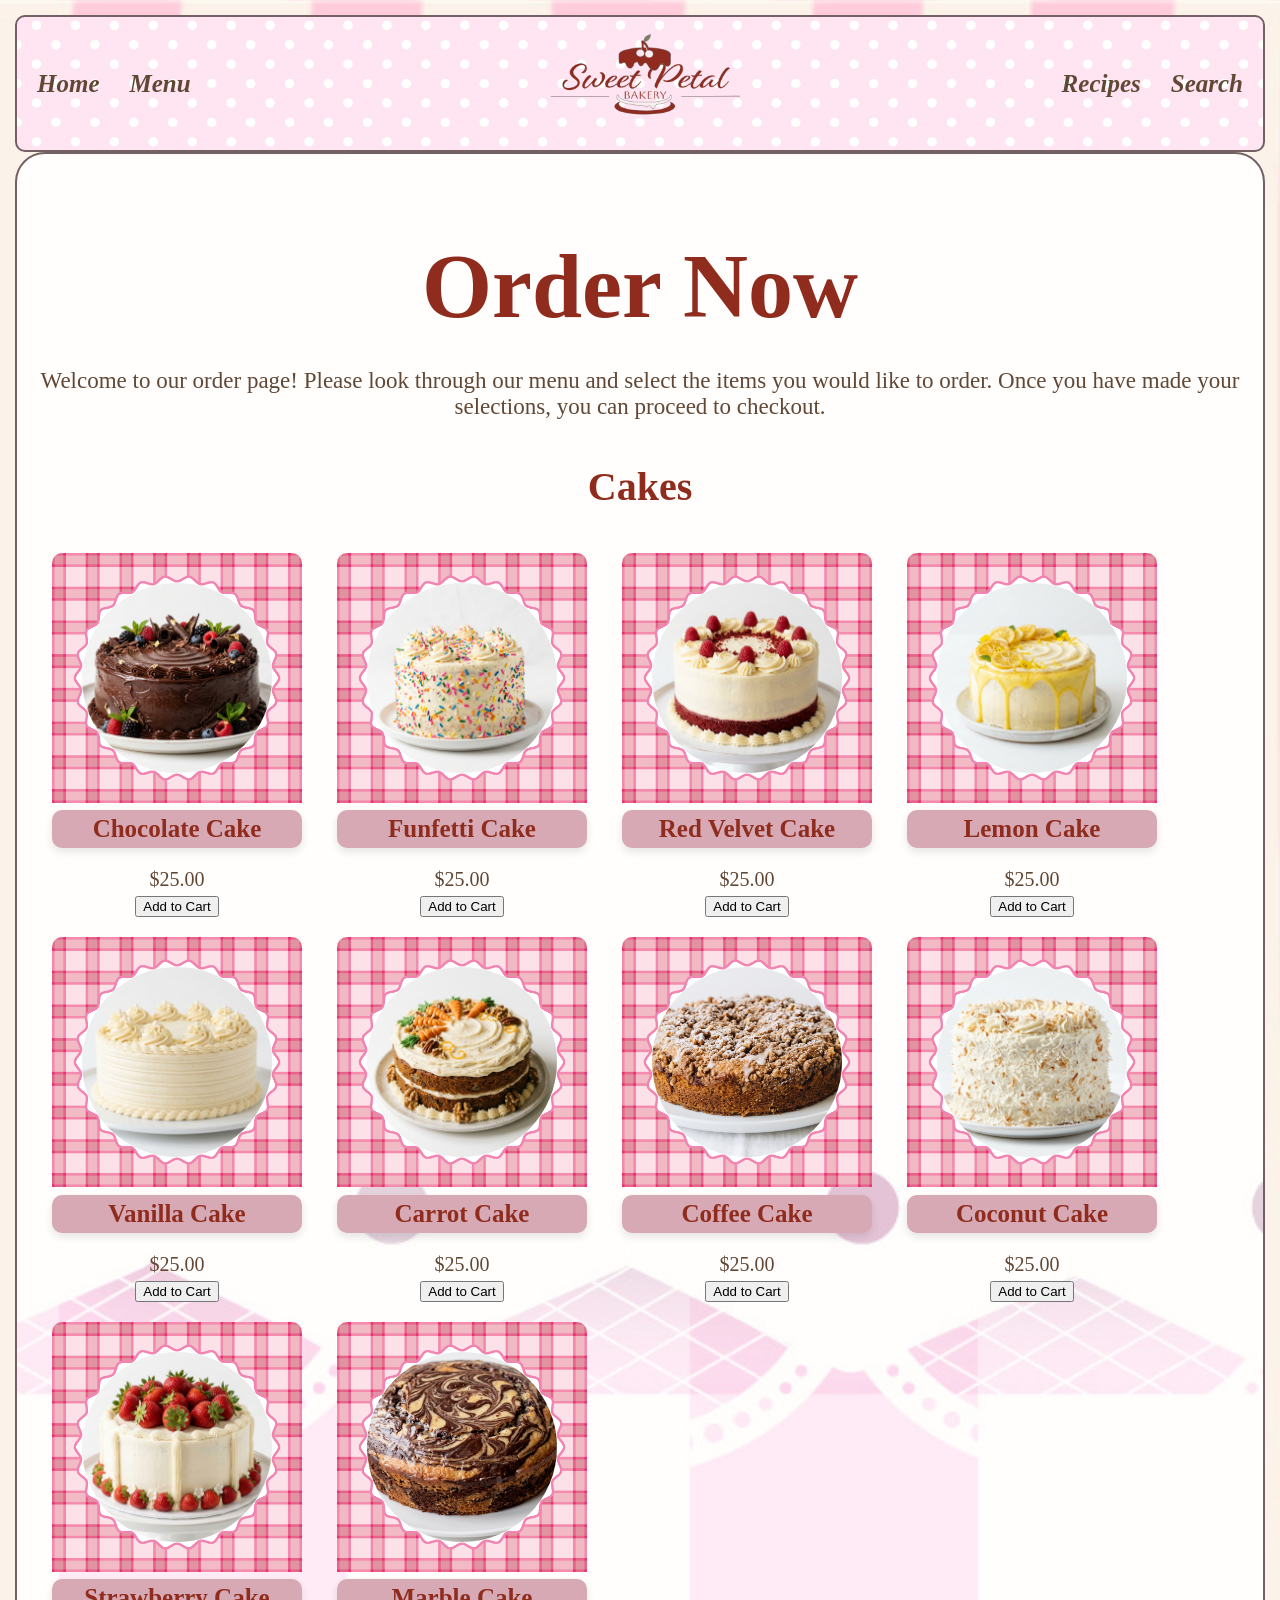
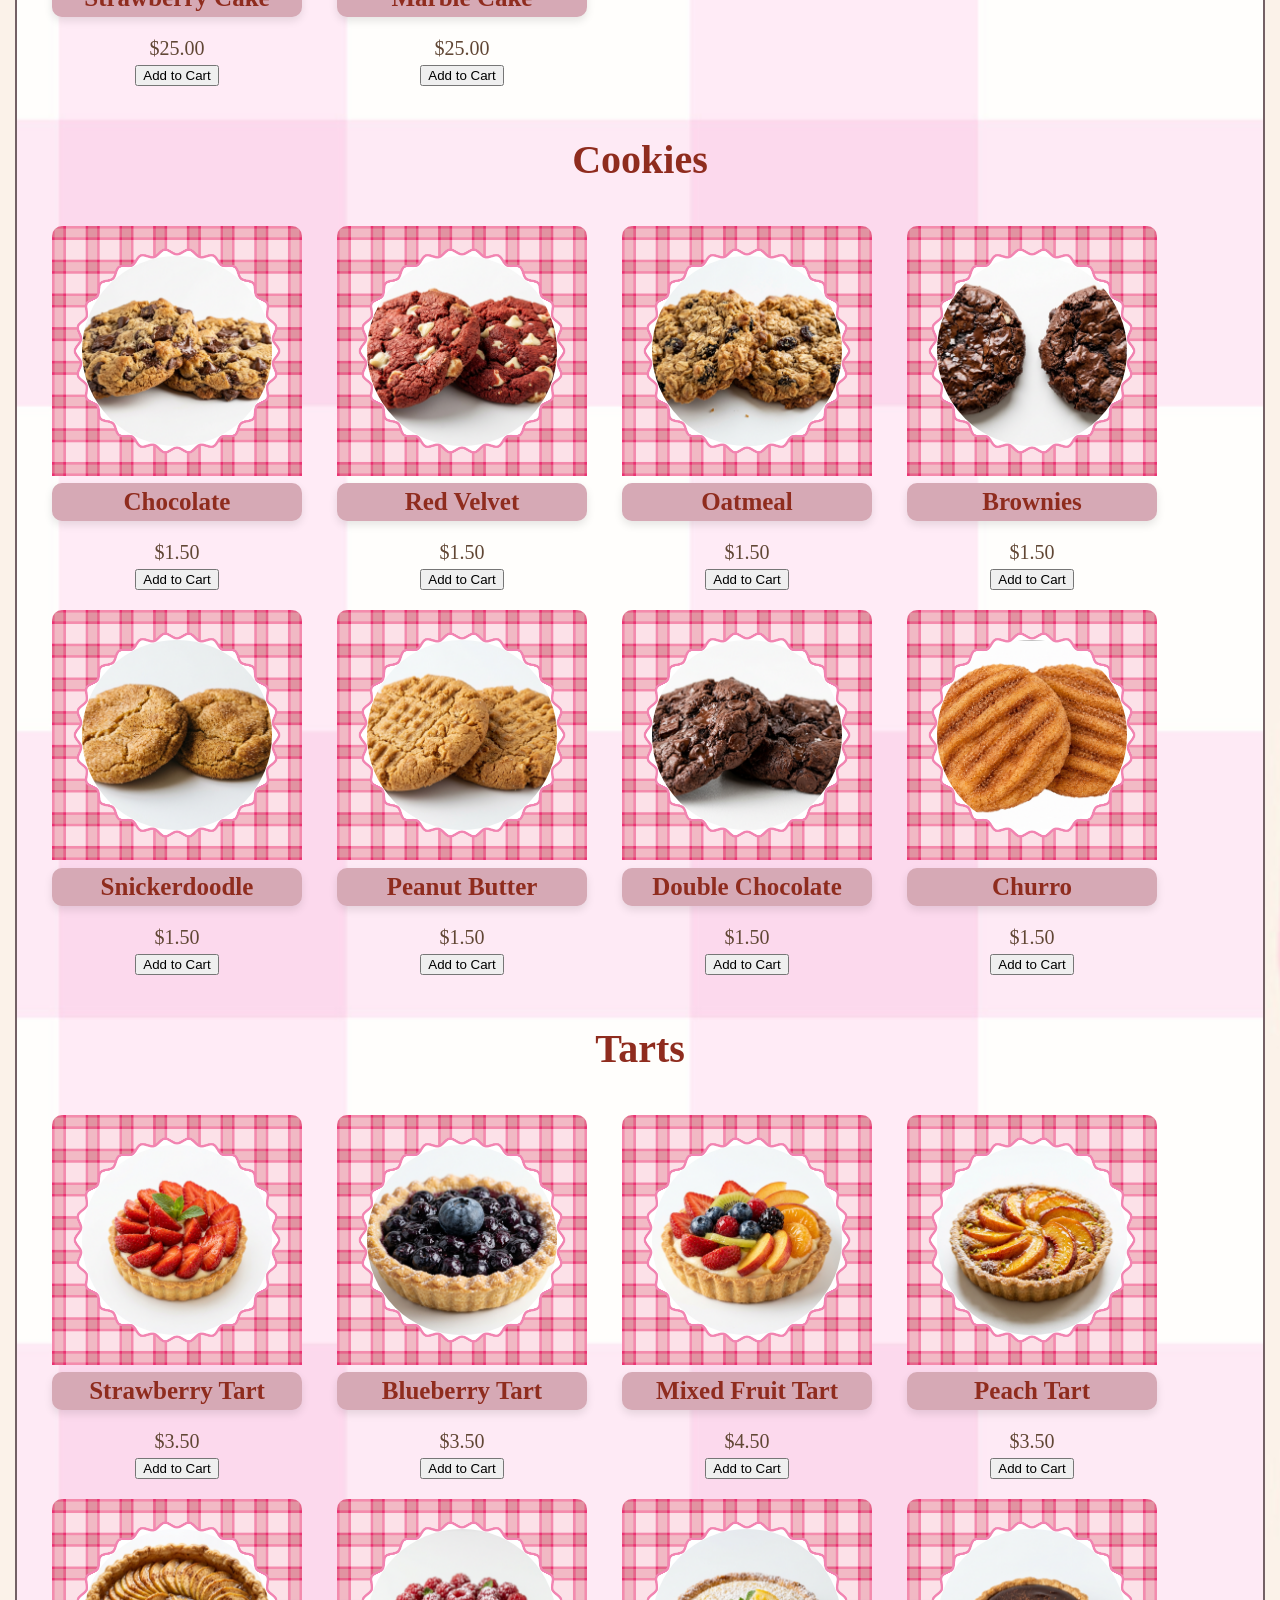
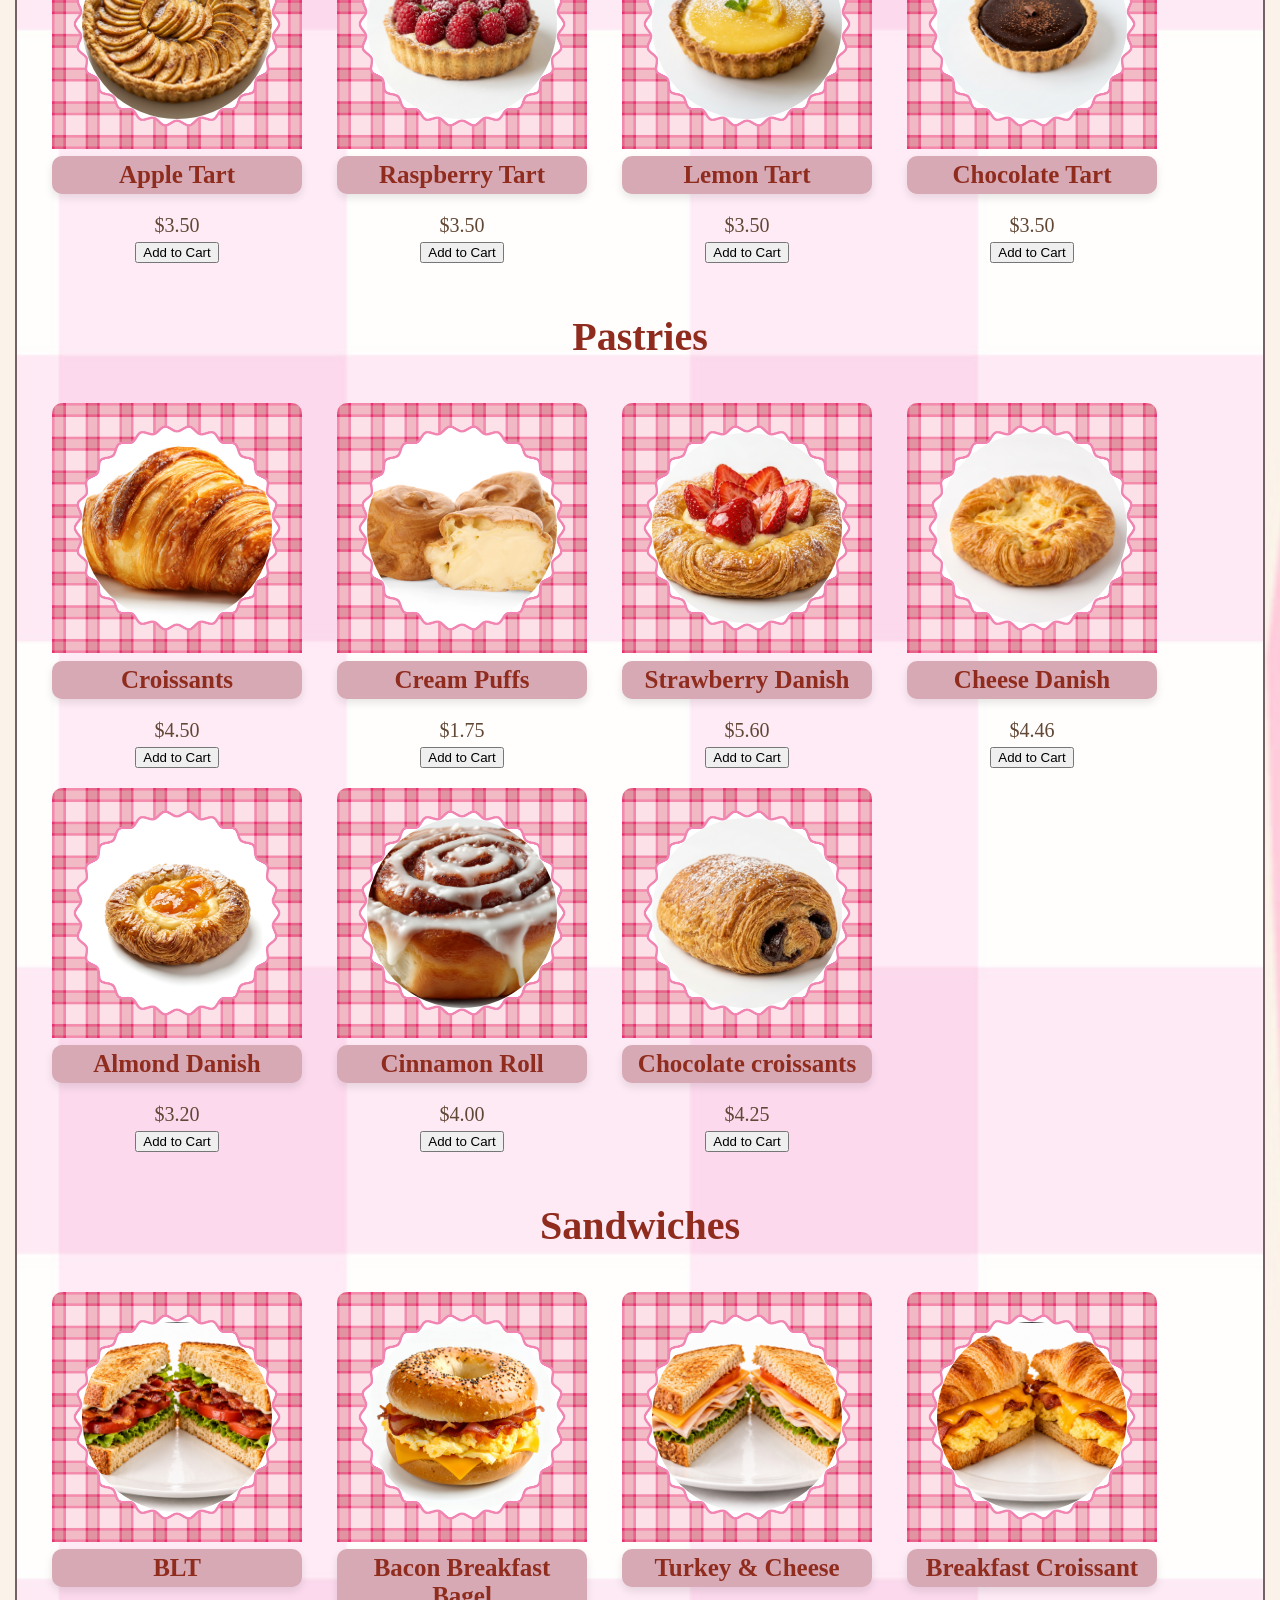
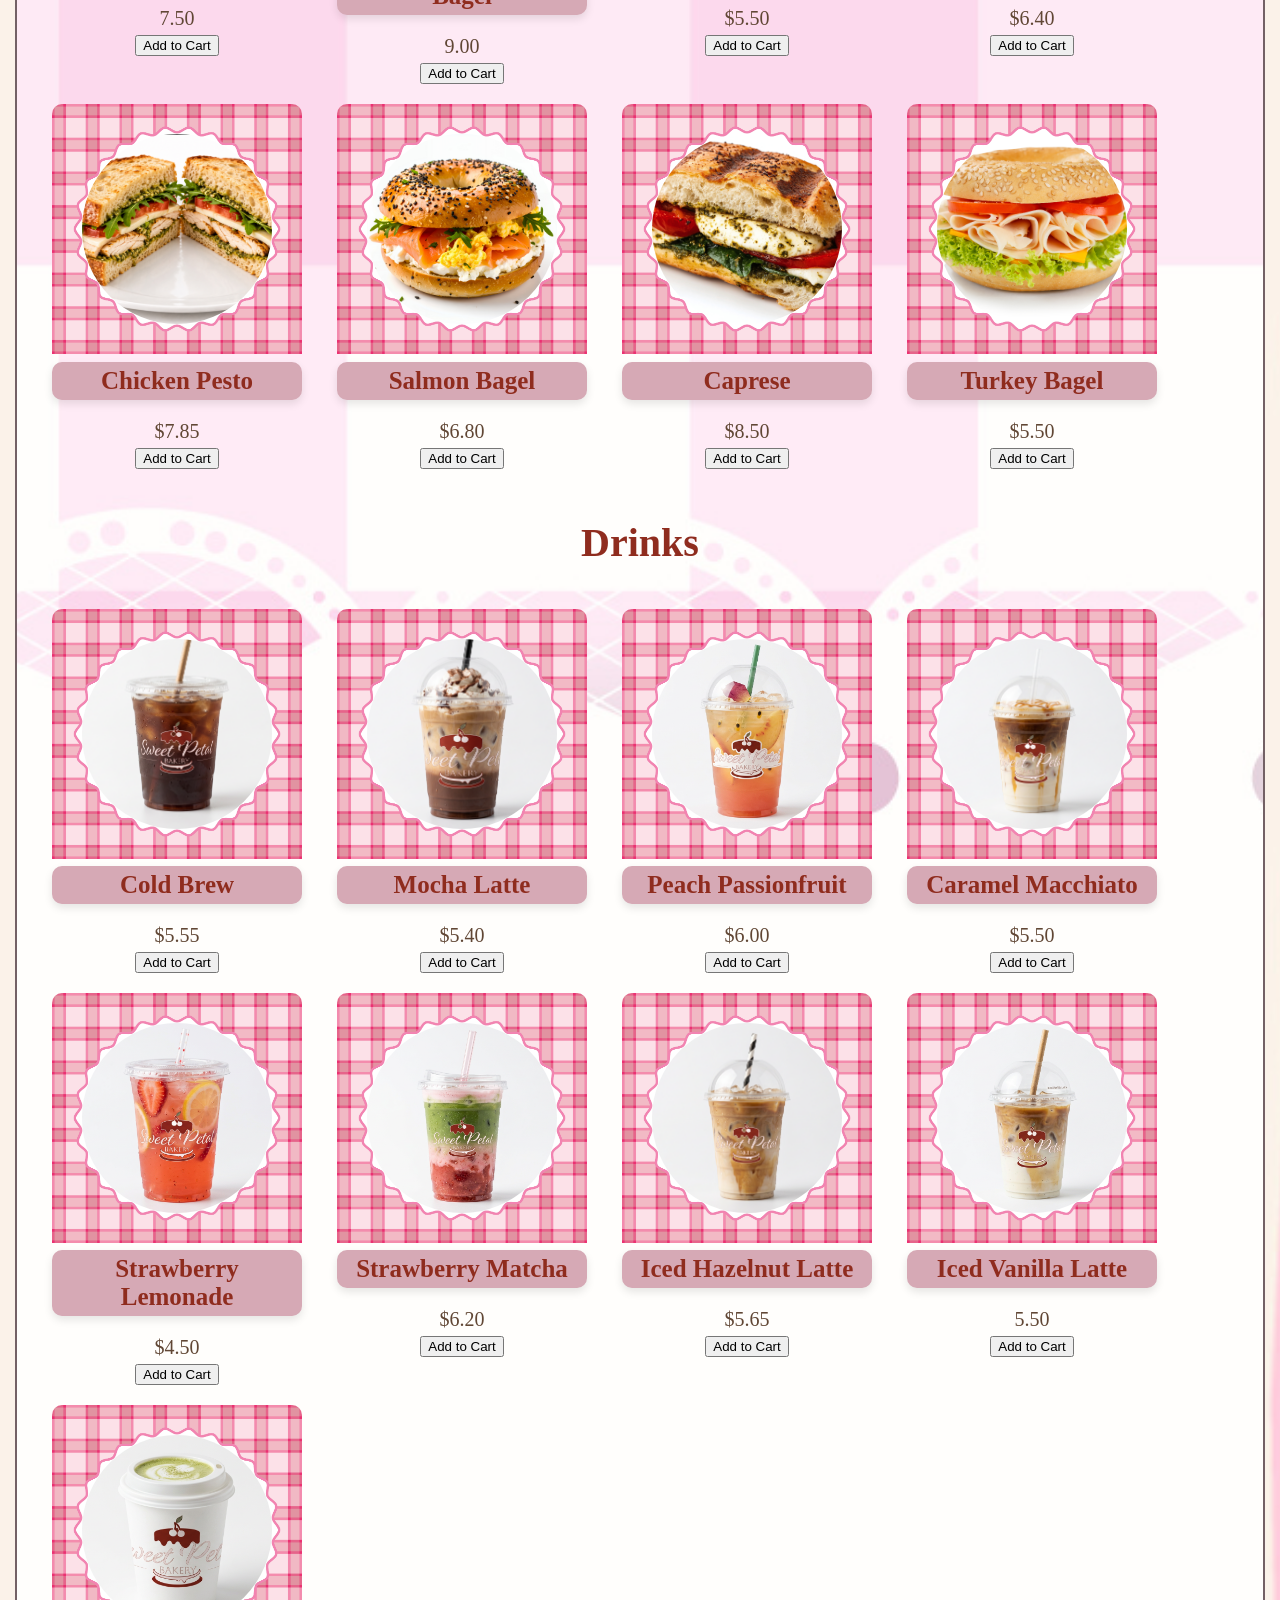
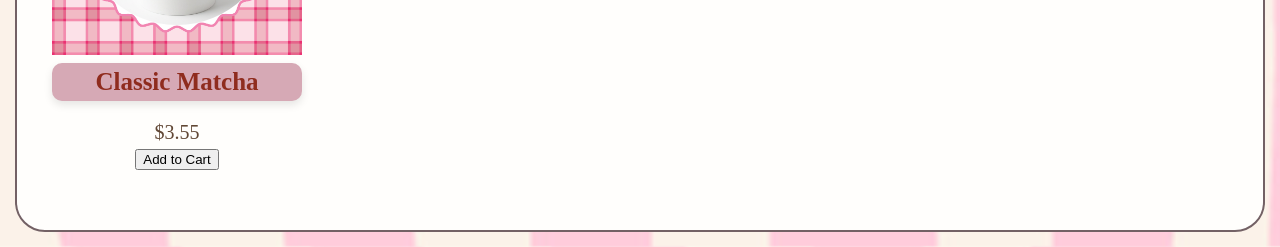
<file: order.html>
<!DOCTYPE html>
<html lang="en">
<head>
    <meta charset="UTF-8">
    <meta name="viewport" content="width=device-width, initial-scale=1.0">
    <title>Sweet Petal Bakery</title>
    <link rel="stylesheet" href="menu.css">
</head>
<body>
     <!--Header-->
    <header>
   <div class="header">
    <nav>
        <div class="nav-left">
            <a href="index.html">Home</a>
            <a href="menu.html">Menu</a>
        </nav>
       
        <div class="logo">
       <img src="images/logo2.png" alt="Sweet Petal Bakery Logo">
    </div>
    <nav>
        <div class="nav-right">
            <a href="recipes.html">Recipes</a>
            <a href="search">Search</a>
        </div>
    </nav>
    </div>
</header>
<div class="order-page">
    <h1>Order Now</h1>
    <p>Welcome to our order page! Please look through our menu and select the items you would like to order. Once you have made your selections, you can proceed to checkout.</p>
<!--cakes-->
<div class="category">
    <h2>Cakes</h2>
    <div class="menu-item">
        <div class="item">
            <img src="images/chocolate cake.png" alt="Chocolate Cake">
            <h4>Chocolate Cake</h4>
            <p>$25.00</p>
            <button>Add to Cart</button>
        </div>
        <div class="item">
            <img src="images/funfetti cake .png" alt="Funfetti Cake">
            <h4>Funfetti Cake</h4>
            <p>$25.00</p>
            <button>Add to Cart</button>
        </div>
        <div class="item">
            <img src="images/red velvet.png" alt="Red Velvet Cake">
            <h4>Red Velvet Cake</h4>
            <p>$25.00</p>
            <button>Add to Cart</button>
        </div>
        <div class="item">
            <img src="images/lemon cake.png" alt="Lemon Cake">
            <h4>Lemon Cake</h4>
            <p>$25.00</p>
            <button>Add to Cart</button>
        </div>  
        <div class="item">
            <img src="images/vanilla cake.png" alt="Vanilla Cake">
            <h4>Vanilla Cake</h4>
            <p>$25.00</p>
            <button>Add to Cart</button>
        </div>
        <div class="item">
            <img src="images/ carrot cake .png" alt="Carrot Cake">
            <h4>Carrot Cake</h4>
            <p>$25.00</p>
            <button>Add to Cart</button>
        </div>
        <div class="item">
            <img src="images/coffee cake.png" alt="Coffee Cake">
            <h4>Coffee Cake</h4>
            <p>$25.00</p>
            <button>Add to Cart</button>
        </div>
        <div class="item">
            <img src="images/ coconut cake .png" alt="Coconut Cake">
            <h4>Coconut Cake</h4>
            <p>$25.00</p>
            <button>Add to Cart</button>
        </div>
        <div class="item">
            <img src="images/strawberry cake.png" alt="Strawberry Cake">
            <h4>Strawberry Cake</h4>
            <p>$25.00</p>
            <button>Add to Cart</button>
        </div>
        <div class="item">
            <img src="images/marble cake.png" alt="Marble Cake">
            <h4>Marble Cake</h4>
            <p>$25.00</p>
            <button>Add to Cart</button>
        </div>
    </div>
</div>
<div class="category">
    <h2>Cookies</h2>
    <div class="menu-item">
        <div class="item">
            <img src="images/chocolate cookie .png" alt="Chocolate Cookies">
            <h4>Chocolate</h4>
            <p>$1.50</p>
            <button>Add to Cart</button>
        </div>

        <div class="item">
            <img src="images/ red velvet cookie.png" alt="Red Velvet Cookie">
            <h4>Red Velvet</h4>
            <p>$1.50</p>
            <button>Add to Cart</button>
        </div>
       
        <div class="item">
            <img src="images/oatmeal cookies .png" alt="Oatmeal Cookie">
            <h4>Oatmeal</h4>
            <p>$1.50</p>
            <button>Add to Cart</button>
        </div>
        <div class="item">
            <img src="images/ brownies cookies .png" alt="Brownies Cookie">
            <h4>Brownies</h4>
            <p>$1.50</p>
            <button>Add to Cart</button>
        </div>
        <div class="item">
            <img src="images/snickerdooble cookies.png" alt="Snickerdoodle Cookies">
            <h4>Snickerdoodle</h4>
            <p>$1.50</p>
            <button>Add to Cart</button>
        </div>
        <div class="item">
            <img src="images/peanut butter cookies .png" alt="Peanut Butter Cookies">
            <h4>Peanut Butter</h4>
            <p>$1.50</p>
            <button>Add to Cart</button>
        </div>

        <div class="item">
            <img src="images/ double chocolate cookie .png" alt="Double Chocolate Cookies">
            <h4>Double Chocolate</h4>
            <p>$1.50</p>
            <button>Add to Cart</button>
        </div>
         <div class="item">
            <img src="images/Churro.jpg" alt="Churro Cookies">
            <h4>Churro</h4>
            <p>$1.50</p>
            <button>Add to Cart</button>
        </div>
    </div>
</div>
    <div class="category">
    <h2>Tarts</h2>
    <div class="menu-item">
        <div class="item">
            <img src="images/strawberry-tart.png" alt="Strawberry Tart">
            <h4>Strawberry Tart</h4>
            <p>$3.50</p>
            <button>Add to Cart</button>
        </div>

        <div class="item">
            <img src="images/blueberry-tart.png" alt="Blueberry Tart">
            <h4>Blueberry Tart</h4>
            <p>$3.50</p>
            <button>Add to Cart</button>
        </div>

       <div class="item">
            <img src="images/mixed fruit.png" alt="Mixed Fruit Tart">
            <h4>Mixed Fruit Tart</h4>
            <p>$4.50</p>
            <button>Add to Cart</button>
        </div>

       <div class="item">
            <img src="images/peach tart.png" alt="Peach Tart">
            <h4>Peach Tart</h4>
            <p>$3.50</p>
            <button>Add to Cart</button>
        </div>

        <div class="item">
            <img src="images/apple-tart.png" alt="Apple Tart">
            <h4>Apple Tart</h4>
            <p>$3.50</p>
            <button>Add to Cart</button>
        </div>
     
        <div class="item">
            <img src="images/raspberry.png" alt="Raspberry Tart">
            <h4>Raspberry Tart</h4>
            <p>$3.50</p>
            <button>Add to Cart</button>
        </div>
        <div class="item">
            <img src="images/lemon-tart.png" alt="Lemon Tart">
            <h4>Lemon Tart</h4>
            <p>$3.50</p>
            <button>Add to Cart</button>
        </div>
        <div class="item">
            <img src="images/chocolate-tart.png" alt="Chocolate Tart">
            <h4>Chocolate Tart</h4>
            <p>$3.50</p>
            <button>Add to Cart</button>
        </div>
    </div>
    </div>
    <div class="category">
    <h2>Pastries</h2>
    <div class="menu-item">
        <div class="item">
            <img src="images/butter.jpeg" alt="Butter Croissants">
            <h4>Croissants</h4>
            <p>$4.50</p>
            <button>Add to Cart</button>
        </div>
        <div class="item">
            <img src="images/cream.jpeg" alt="Cream Puff">
            <h4>Cream Puffs</h4>
            <p>$1.75</p>
            <button>Add to Cart</button>
        </div>
        <div class="item">
            <img src="images/strawberry.jpeg" alt="Strawberry Danish">
            <h4>Strawberry Danish</h4>
            <p>$5.60</p>
            <button>Add to Cart</button>
        </div>
        <div class="item">
            <img src="images/cheese.jpeg" alt="Cheese Danish">
            <h4>Cheese Danish</h4>
            <p>$4.46</p>
            <button>Add to Cart</button>
        </div>
        <div class="item">
            <img src="images/almond.jpeg" alt="Almond Danish">
            <h4>Almond Danish</h4>
            <p>$3.20</p>
            <button>Add to Cart</button>
        </div>
        <div class="item">
            <img src="images/cinn.jpeg" alt="Cinnamon Roll">
            <h4>Cinnamon Roll</h4>
            <p>$4.00</p>
            <button>Add to Cart</button>
        </div>
        <div class="item">
            <img src="images/chocolate.jpeg" alt="Chocolate croissants">
            <h4>Chocolate croissants</h4>
            <p>$4.25</p>
            <button>Add to Cart</button>
        </div>
    </div>
    </div>
    <div class="category">
    <h2>Sandwiches</h2>
    <div class="menu-item">
        <div class="item">
            <img src="images/BLT.jpg" alt="BLT">
            <h4>BLT</h4>
            <p>7.50</p>
            <button>Add to Cart</button>
        </div>
        <div class="item">
            <img src="images/bacon.jpeg" alt="Breakfast Bagel">
            <h4>Bacon Breakfast Bagel</h4>
            <p>9.00</p>
            <button>Add to Cart</button>
        </div>
        <div class="item">
            <img src="images/turkey.jpg" alt="Turkey & Cheese">
            <h4>Turkey & Cheese</h4>
            <p>$5.50</p>
            <button>Add to Cart</button>
        </div>
        <div class="item">
            <img src="images/breakfast.jpg" alt="Breakfast Croissant">
            <h4>Breakfast Croissant</h4>
            <p>$6.40</p>
            <button>Add to Cart</button>
        </div>
        <div class="item">
            <img src="images/Chicken pesto.jpg" alt="Chicken Pesto">
            <h4>Chicken Pesto </h4>
            <p>$7.85</p>
            <button>Add to Cart</button>
        </div>
        <div class="item">
            <img src="images/Salmon.jpeg" alt="Salmon Bagel">
            <h4>Salmon Bagel</h4>
            <p>$6.80</p>
            <button>Add to Cart</button>
        </div>
        <div class="item">
            <img src="images/Caprese.jpeg" alt="Caprese">
            <h4>Caprese</h4>
            <p>$8.50</p>
            <button>Add to Cart</button>
        </div>
        <div class="item">
            <img src="images/turkey.bagel.jpeg" alt="Turkey Bagel">
            <h4>Turkey Bagel</h4>
            <p>$5.50</p>
            <button>Add to Cart</button>
        </div>
    </div>
    </div>
    <div class="category">
    <h2>Drinks</h2>
    <div class="menu-item">
        <div class="item">
            <img src="images/cold brew.png" alt="Cold Brew">
            <h4>Cold Brew</h4>
            <p>$5.55</p>
            <button>Add to Cart</button>
        </div>
        <div class="item">
            <img src="images/ mocha latte.png" alt="Mocha Latte">
            <h4>Mocha Latte</h4>
            <p>$5.40</p>
            <button>Add to Cart</button>
        </div>
        <div class="item">
            <img src="images/peach passionfruit .png" alt="peach passionfruit">
            <h4>Peach Passionfruit</h4>
            <p>$6.00</p>
            <button>Add to Cart</button>
        </div>
         <div class="item">
            <img src="images/caramel macchiato .png" alt="Caramel Macchiato ">
            <h4>Caramel Macchiato </h4>
            <p>$5.50</p>
            <button>Add to Cart</button>
        </div>
        <div class="item">
            <img src="images/strawberry lemonade .png" alt="strawberry lemonade ">
            <h4>Strawberry Lemonade</h4>
            <p>$4.50</p>
            <button>Add to Cart</button>
        </div>
        <div class="item">
            <img src="images/strawberry matcha .png" alt="strawberry matcha">
            <h4>Strawberry Matcha</h4>
            <p>$6.20</p>
            <button>Add to Cart</button>
        </div>
        <div class="item">
            <img src="images/iced hazelnut latte.png" alt="iced hazelnut latte">
            <h4>Iced Hazelnut Latte</h4>
            <p>$5.65</p>
            <button>Add to Cart</button>
        </div>
        <div class="item">
            <img src="images/iced vanilla latte .png" alt="iced vanilla latte">
            <h4>Iced Vanilla Latte</h4>
            <p>5.50</p>
            <button>Add to Cart</button>
        </div>
        <div class="item">
            <img src="images/classic matcha.png" alt="classic matcha">
            <h4>Classic Matcha</h4>
            <p>$3.55</p>
            <button>Add to Cart</button>
        </div>
        
        
        
    

        

        


        






<div class="clearfix"></div>

</body>
</html>
</file>
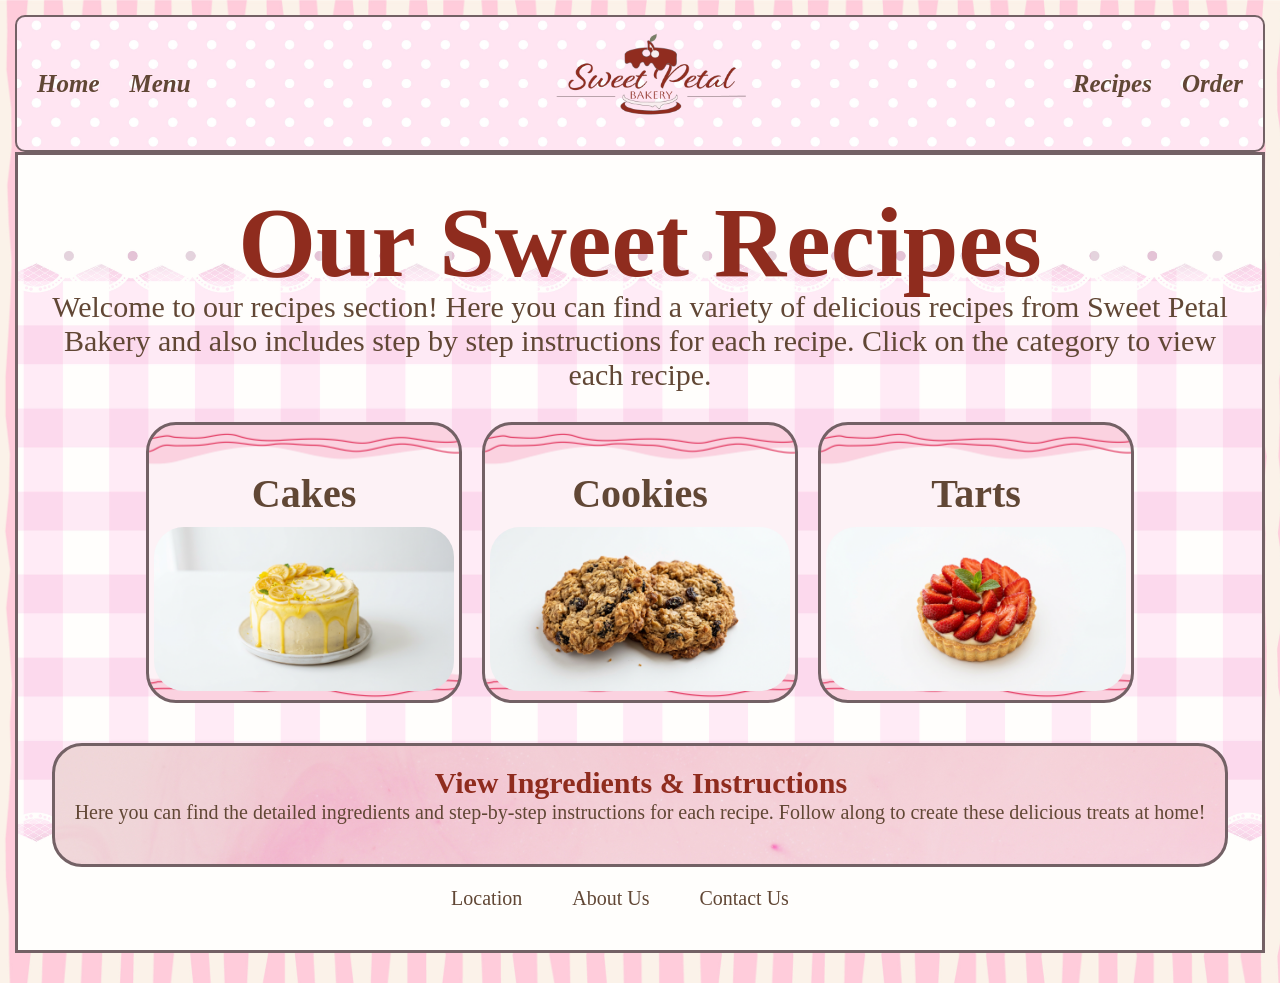
<file: recipes.html>
<!DOCTYPE html>
<html lang="en">
<head>
    <meta charset="UTF-8">
    <meta name="viewport" content="width=device-width, initial-scale=1.0">
    <title> Cake Recipes</title>
    <link rel="stylesheet" href="recipes.css">
</head>
<body>
     <!--Header-->
    <header>
   <div class="header">
    <nav>
        <div class="nav-left">
            <a href="index.html">Home</a>
            <a href="menu.html">Menu</a>
        </nav>
       
        <div class="logo">
       <img src="images/logo2.png" alt="Sweet Petal Bakery Logo">
    </div>
    <nav>
        <div class="nav-right">
            <a href="recipes.html">Recipes</a>
            <a href="order.html">Order</a>
        </div>
    </nav>
    </div>
</header>
   </div>

   <!--Recipes Section-->
   <div class="recipes-section">

    <h1>Our Sweet Recipes</h1>
    <p>Welcome to our recipes section! Here you can find a variety of delicious recipes from Sweet Petal Bakery and also includes step by step instructions for each recipe. Click on the category to view each recipe.</p>
    
    <div class="recipes-list">

    <div class="recipe">
        <a href="ingred.html"><h3> Cakes</h3>
    </a>
        <div class="more-info">
            <p>Our lemon cakes are light, fluffy, and bursting with fresh lemon flavor. Perfect for any occasion!</p>
        </div>  
        <img src="images/lemon cake.png" alt="Lemon Cakes">
    </div>
    <div class="recipe">
         <a href="cookies.html"><h3> Cookies</h3>
    </a>
        <div class="more-info">
            <p>Our oatmeal cookies are chewy, wholesome, and filled with oats and raisins, adding a delightful texture and flavor.</p>
        </div>
        <img src="images/oatmeal cookies .png" alt="Oatmeal Cookies">
    </div>
    <div class="recipe">
        <a href="tarts.html"><h3>Tarts</h3></a>
        <div class="more-info">
            <p>Our strawberry tart is a delicious combination of a buttery crust, creamy filling, and fresh strawberries on top, along with other toppings.</p>
        </div>
        <img src="images/strawberry-tart.png" alt="Strawberry Tart">
    </div>

    <div class="ingredients-instructions">
        <a href="ingred.html">View Ingredients & Instructions</a>
        <p>Here you can find the detailed ingredients and step-by-step instructions for each recipe. Follow along to create these delicious treats at home!</p>
    </div>
    </div>

  <div class="footer">
    <a href="https://maps.apple/p/sx-zU1IMStX0g9">Location</a>
        <a href="aboutus.html">About Us</a>
    <a href="mailto:info@sweetpetalbakery.com">Contact Us</a>
   </div>

    </div>
    </div>
   </div>

  <script src="recipes.js"></script>
<div class="clearfix"></div>


</body>
</html>
</file>
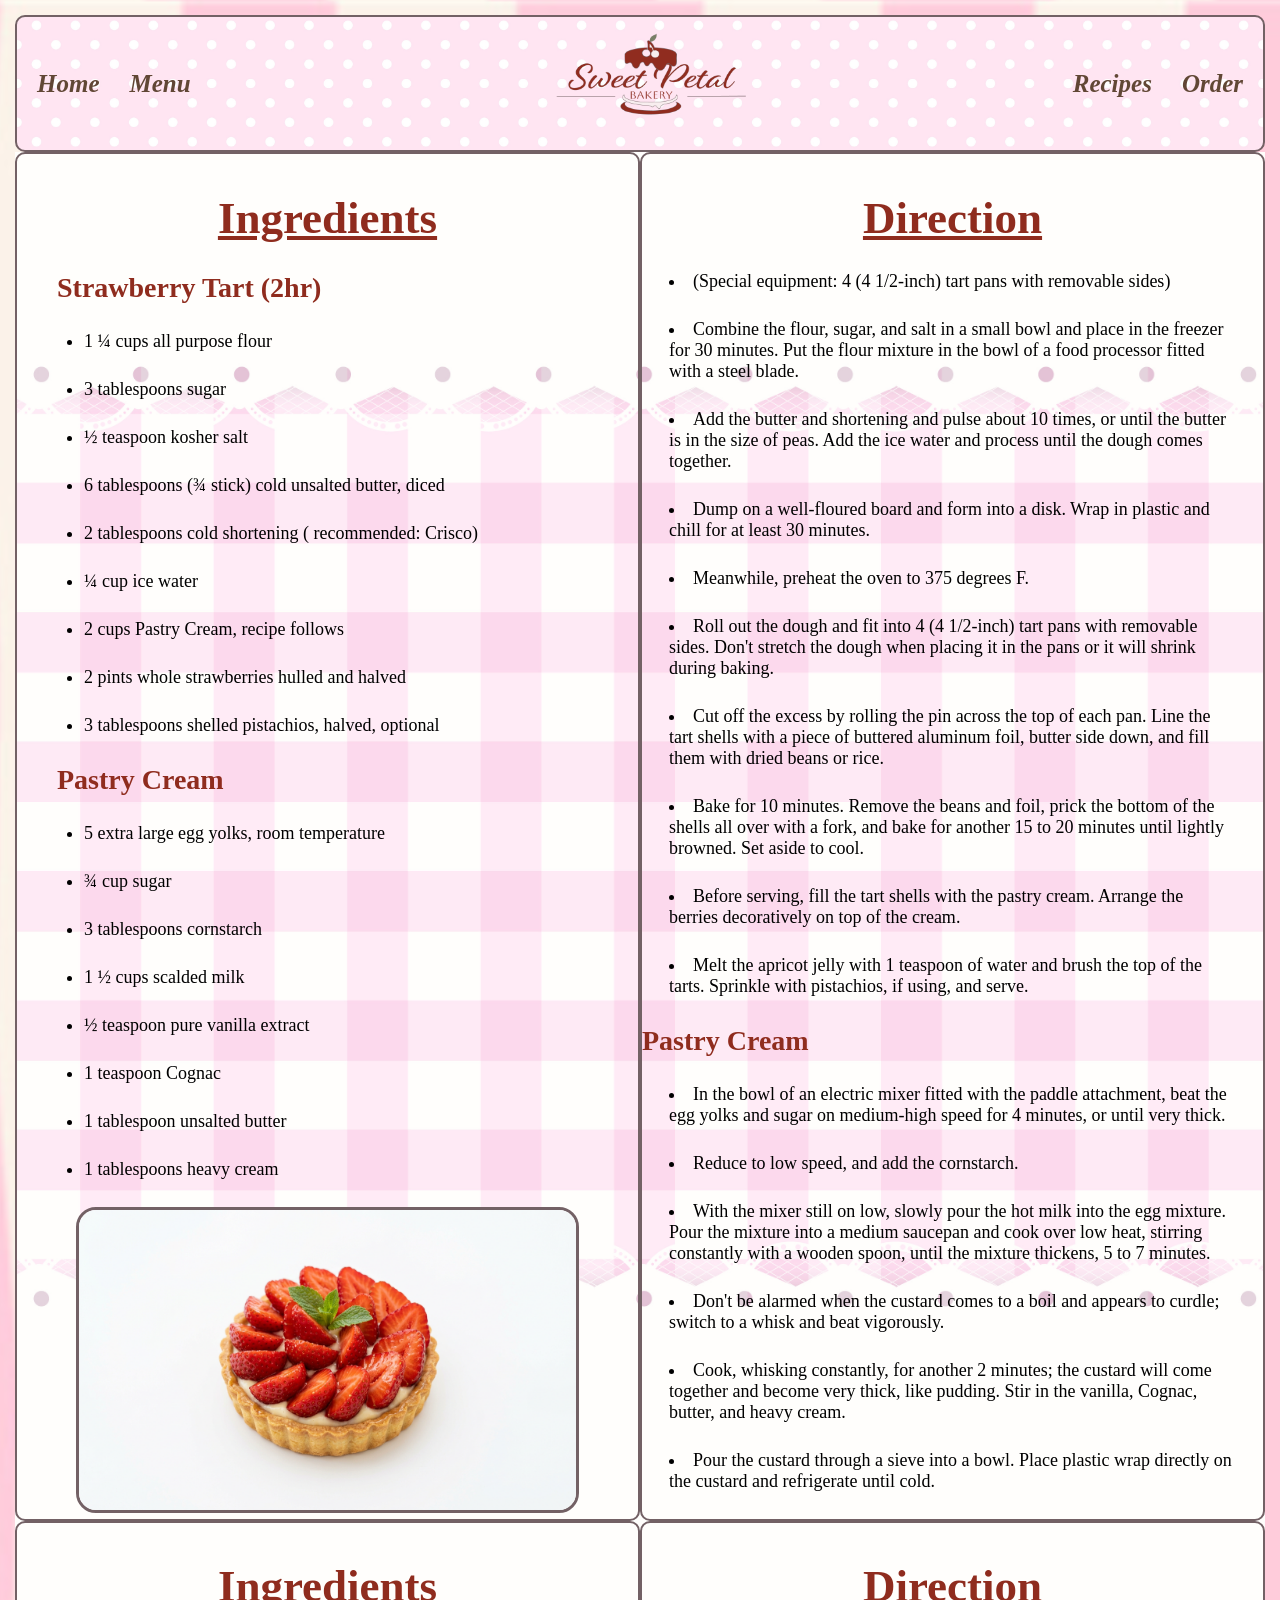
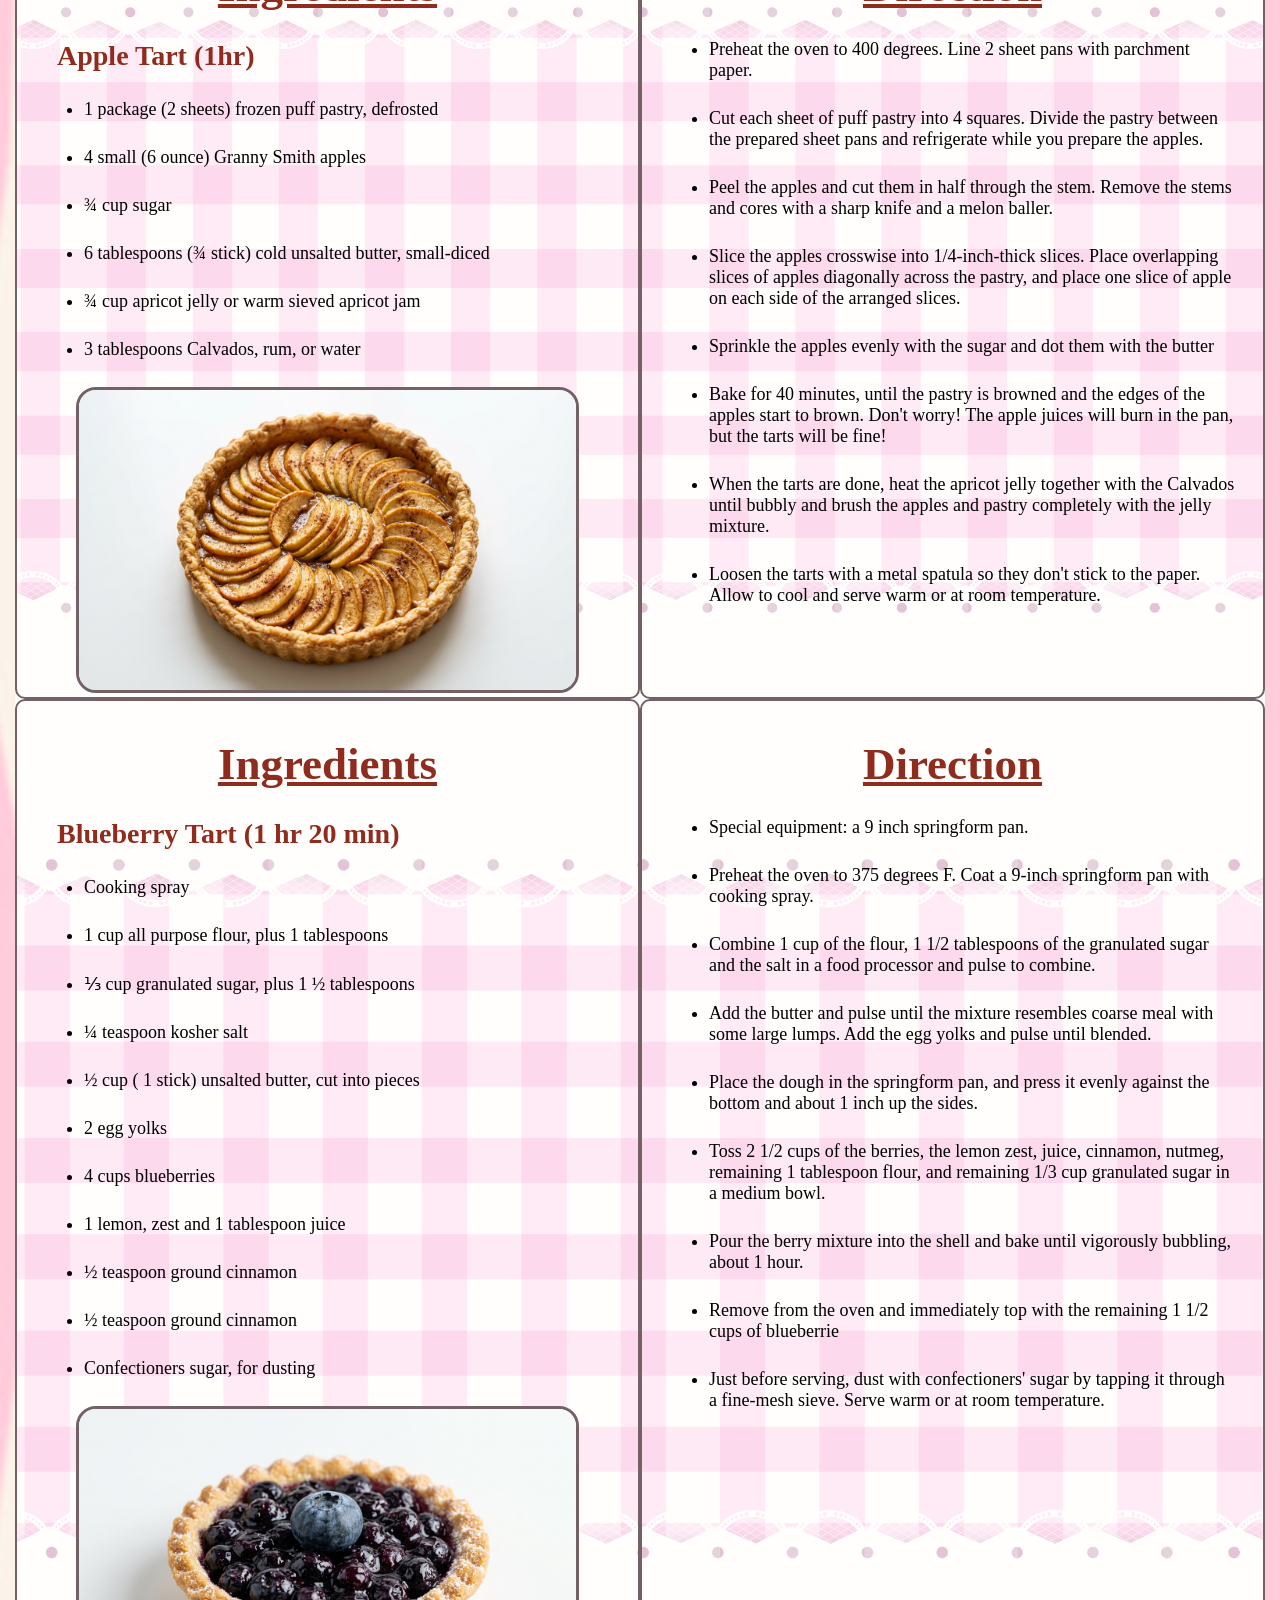
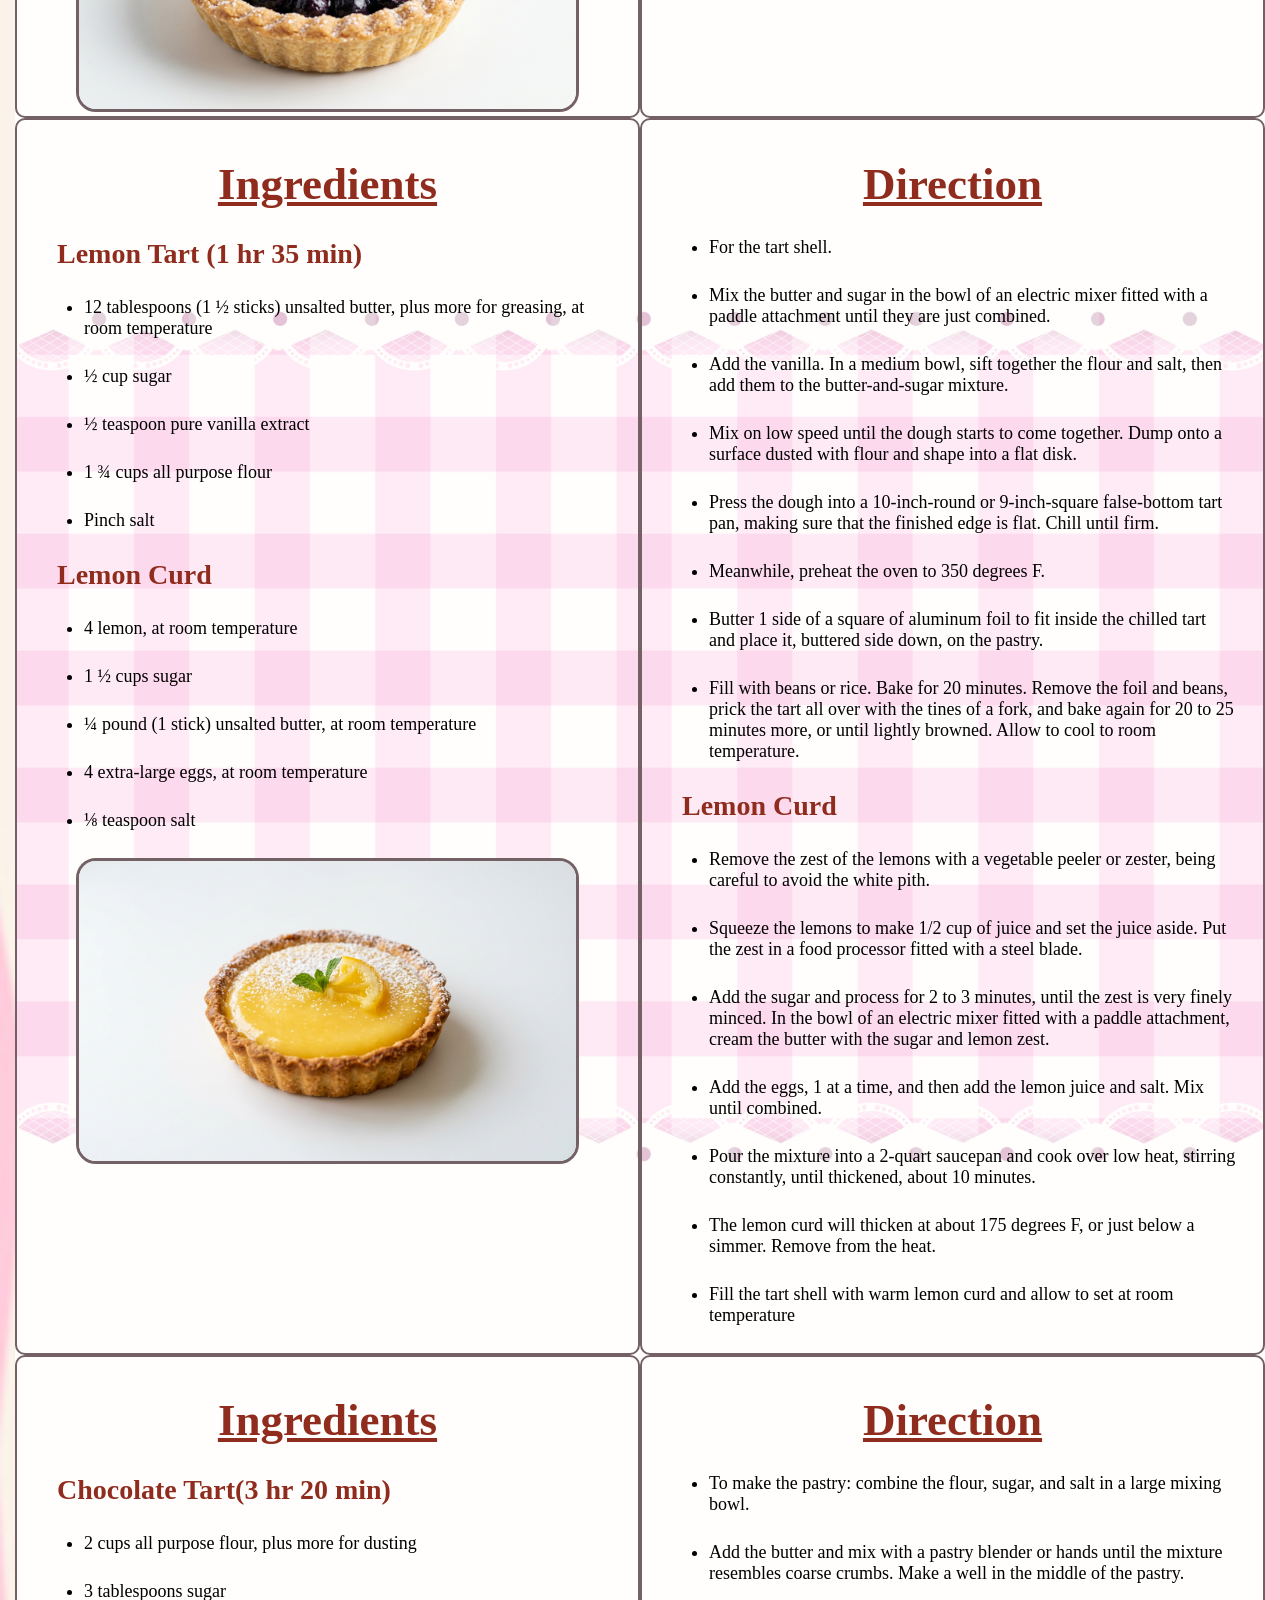
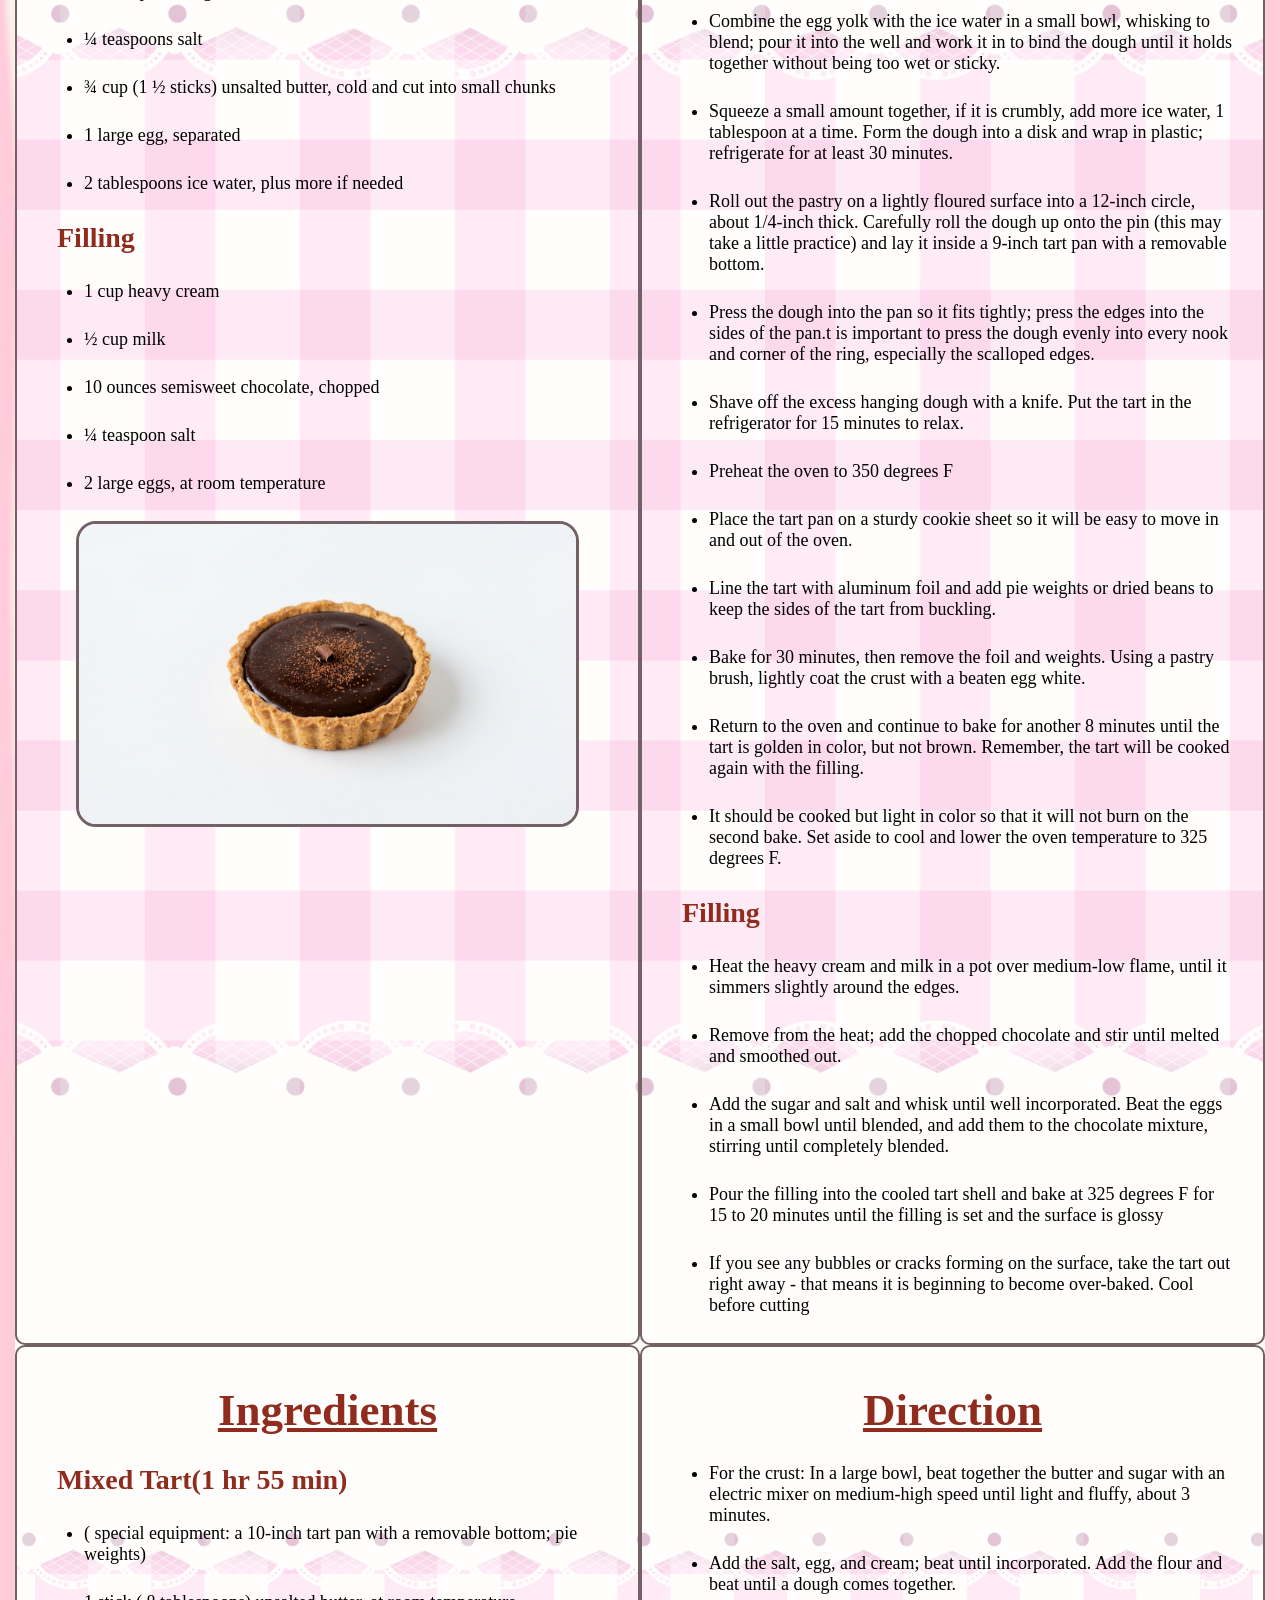
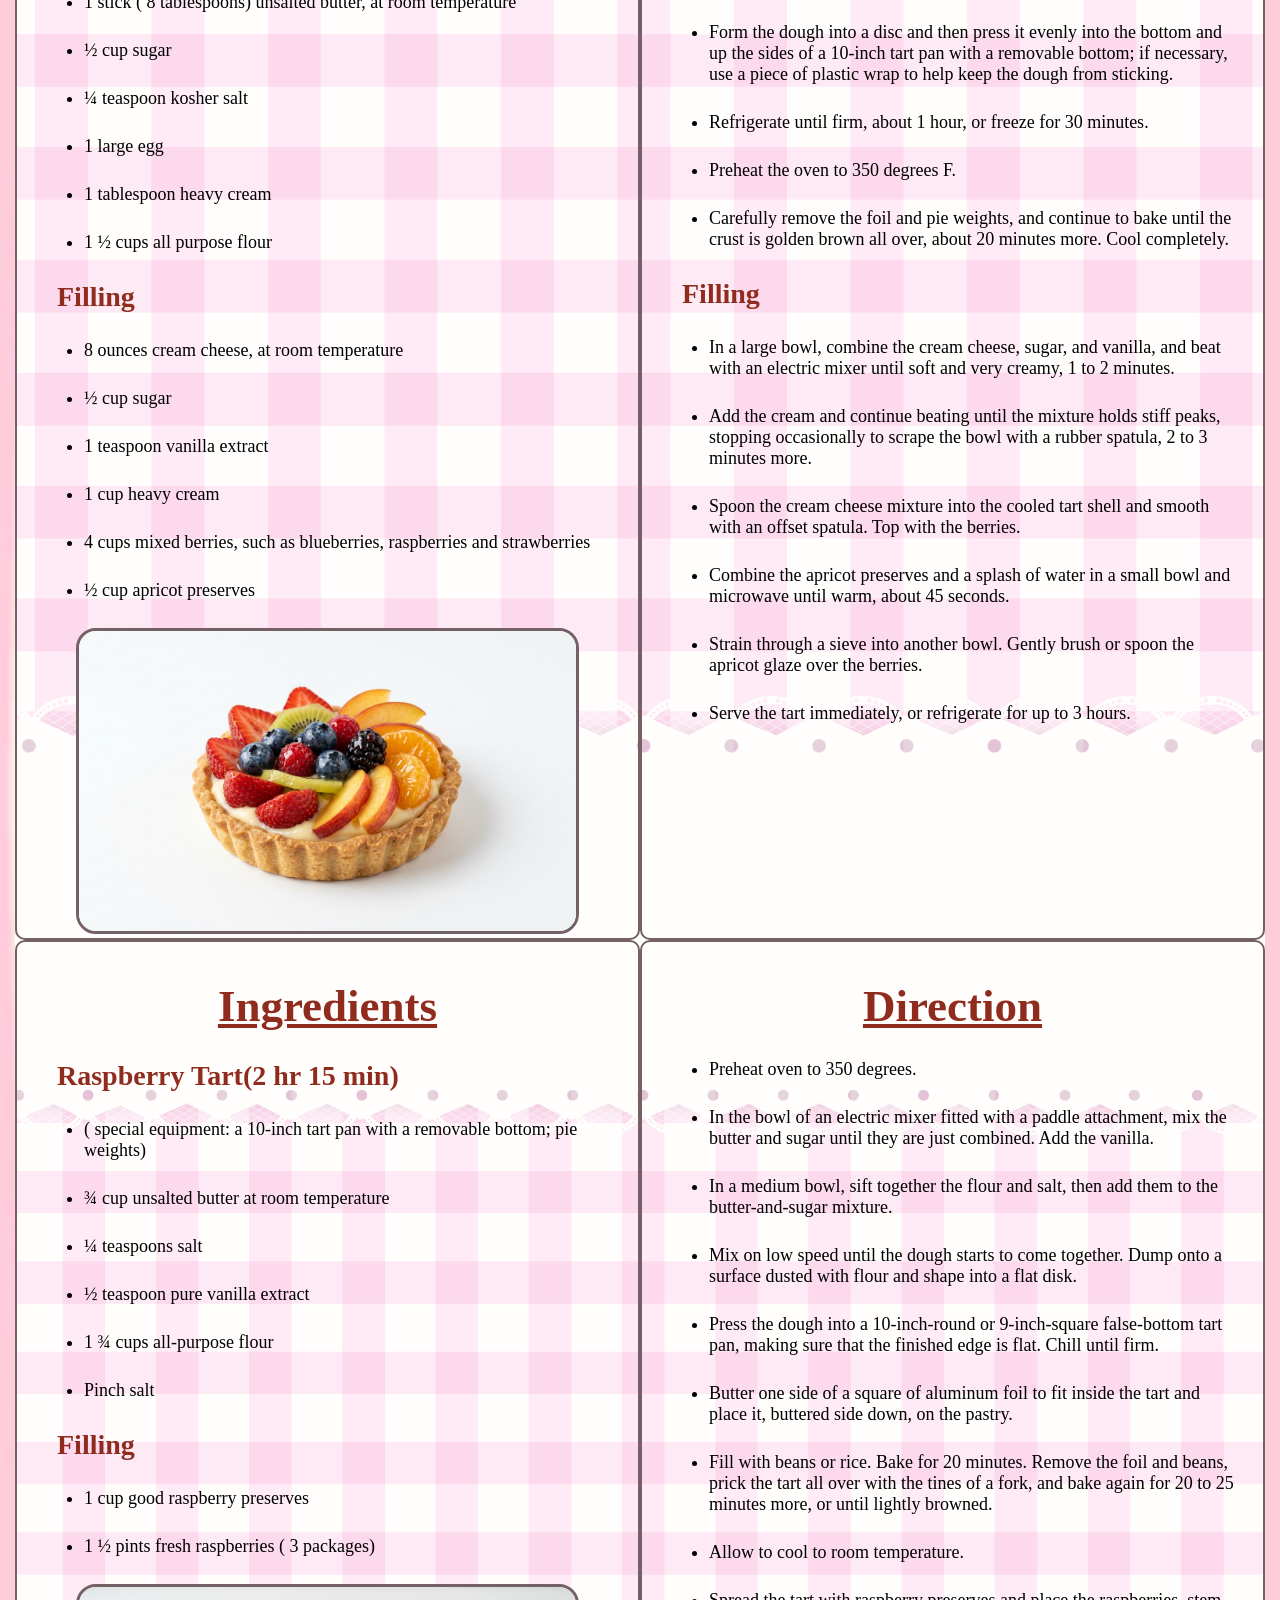
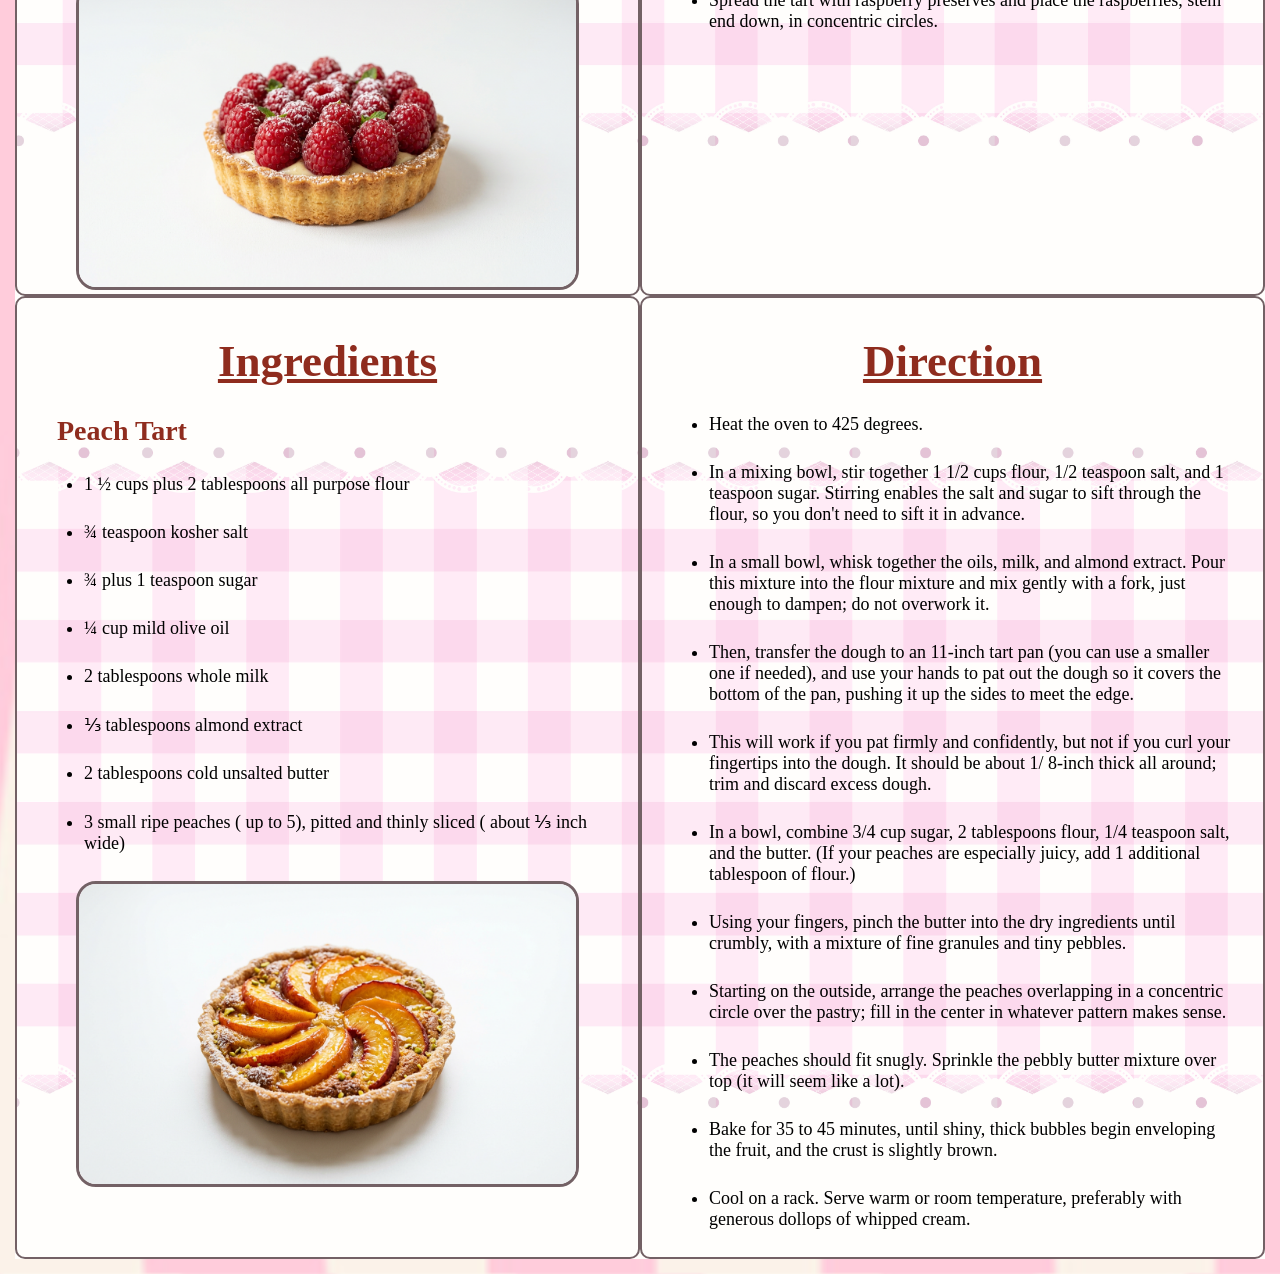
<file: tarts.html>
<!DOCTYPE html>
<html lang="en">
<head>
    <meta charset="UTF-8">
    <meta name="viewport" content="width=device-width, initial-scale=1.0">
    <title>Tarts Recipes</title>
    <link rel="stylesheet" href="tarts.css">
</head>
<body>
       <!--Header-->
    <header>
   <div class="header">
    <nav>
        <div class="nav-left">
            <a href="index.html">Home</a>
            <a href="menu.html">Menu</a>
        </nav>
       
        <div class="logo">
       <img src="images/logo2.png" alt="Sweet Petal Bakery Logo">
    </div>
    <nav>
        <div class="nav-right">
            <a href="recipes.html">Recipes</a>
           <a href="order.html">Order</a>
        </div>
    </nav>
    </div>
</header>
   </div>
<!--Recipes Section-->
<div class="recipe-container">
    <div> <h2>Ingredients</h2>
        <ul>
            <h3>Strawberry Tart (2hr)</h3>
            <li>1 ¼ cups all purpose flour</li>
            <li>3 tablespoons sugar</li>
            <li>½ teaspoon kosher salt</li>
            <li>6 tablespoons (¾ stick) cold unsalted butter, diced</li>
            <li>2 tablespoons cold shortening ( recommended: Crisco)</li>
            <li>¼ cup ice water</li>
            <li>2 cups Pastry Cream, recipe follows</li>
            <li>2 pints whole strawberries hulled and halved</li>
            <li>3 tablespoons shelled pistachios, halved, optional</li>
            <h3>Pastry Cream</h3>
            <li>5 extra large egg yolks, room temperature</li>
            <li>¾ cup sugar</li>
            <li>3 tablespoons cornstarch</li>
            <li>1 ½ cups scalded milk</li>
            <li>½ teaspoon pure vanilla extract</li>
            <li>1 teaspoon Cognac</li>
            <li>1 tablespoon unsalted butter</li>
            <li>1 tablespoons heavy cream</li>
        </ul>
        <img src="images/strawberry-tart.png" alt="Strawberry Tarts">
    </div>
    <div><h2>Direction</h2>
            <li>(Special equipment: 4 (4 1/2-inch) tart pans with removable sides)</li>
            <li>Combine the flour, sugar, and salt in a small bowl and place in the freezer for 30 minutes. Put the flour mixture in the bowl of a food processor fitted with a steel blade.</li>
            <li> Add the butter and shortening and pulse about 10 times, or until the butter is in the size of peas. Add the ice water and process until the dough comes together.</li>
            <li>Dump on a well-floured board and form into a disk. Wrap in plastic and chill for at least 30 minutes.</li>
            <li>Meanwhile, preheat the oven to 375 degrees F.</li>
            <li>Roll out the dough and fit into 4 (4 1/2-inch) tart pans with removable sides. Don't stretch the dough when placing it in the pans or it will shrink during baking.</li>
            <li>Cut off the excess by rolling the pin across the top of each pan. Line the tart shells with a piece of buttered aluminum foil, butter side down, and fill them with dried beans or rice.</li>
            <li>Bake for 10 minutes. Remove the beans and foil, prick the bottom of the shells all over with a fork, and bake for another 15 to 20 minutes until lightly browned. Set aside to cool.</li>
            <li>Before serving, fill the tart shells with the pastry cream. Arrange the berries decoratively on top of the cream.</li>
            <li> Melt the apricot jelly with 1 teaspoon of water and brush the top of the tarts. Sprinkle with pistachios, if using, and serve.</li>
            <h3>Pastry Cream</h3>
            <li>In the bowl of an electric mixer fitted with the paddle attachment, beat the egg yolks and sugar on medium-high speed for 4 minutes, or until very thick.</li>
            <li>Reduce to low speed, and add the cornstarch.</li>
            <li>With the mixer still on low, slowly pour the hot milk into the egg mixture. Pour the mixture into a medium saucepan and cook over low heat, stirring constantly with a wooden spoon, until the mixture thickens, 5 to 7 minutes.</li>
            <li>Don't be alarmed when the custard comes to a boil and appears to curdle; switch to a whisk and beat vigorously.</li>
            <li>Cook, whisking constantly, for another 2 minutes; the custard will come together and become very thick, like pudding. Stir in the vanilla, Cognac, butter, and heavy cream.</li>
            <li>Pour the custard through a sieve into a bowl. Place plastic wrap directly on the custard and refrigerate until cold.</li>
        </ul>
    </div>
</div>
   <div class="recipe-container">
    <div> <h2>Ingredients</h2>
        <ul>
            <h3>Apple Tart (1hr)</h3>
            <li>1 package (2 sheets) frozen puff pastry, defrosted</li>
            <li>4 small (6 ounce) Granny Smith apples</li>
            <li>¾ cup sugar</li>
            <li>6 tablespoons (¾ stick) cold unsalted butter, small-diced</li>
            <li>¾ cup apricot jelly or warm sieved apricot jam</li>
            <li>3 tablespoons Calvados, rum, or water</li>
        </ul>
        <img src="images/apple-tart.png" alt="AppleTarts">
    </div>
<div><h2>Direction</h2>
    <ul>
            <li>Preheat the oven to 400 degrees. Line 2 sheet pans with parchment paper.</li>
            <li>Cut each sheet of puff pastry into 4 squares. Divide the pastry between the prepared sheet pans and refrigerate while you prepare the apples.</li>
            <li>Peel the apples and cut them in half through the stem. Remove the stems and cores with a sharp knife and a melon baller.</li>
            <li>Slice the apples crosswise into 1/4-inch-thick slices. Place overlapping slices of apples diagonally across the pastry, and place one slice of apple on each side of the arranged slices.</li>
            <li>Sprinkle the apples evenly with the sugar and dot them with the butter</li>
            <li>Bake for 40 minutes, until the pastry is browned and the edges of the apples start to brown. Don't worry! The apple juices will burn in the pan, but the tarts will be fine!</li>
            <li>When the tarts are done, heat the apricot jelly together with the Calvados until bubbly and brush the apples and pastry completely with the jelly mixture.</li>
            <li>Loosen the tarts with a metal spatula so they don't stick to the paper. Allow to cool and serve warm or at room temperature.</li>
    </ul>
        </div>
   </div>
   <div class="recipe-container">
    <div> <h2>Ingredients</h2>
        <ul>
            <h3>Blueberry Tart (1 hr 20 min)</h3>
            <li>Cooking spray</li>
            <li>1 cup all purpose flour, plus 1 tablespoons</li>
            <li>⅓ cup granulated sugar, plus 1 ½ tablespoons</li>
            <li>¼ teaspoon kosher salt</li>
            <li>½ cup ( 1 stick) unsalted butter, cut into pieces</li>
            <li>2 egg yolks</li>
            <li>4 cups blueberries</li>
            <li>1 lemon, zest and 1 tablespoon juice</li>
            <li>½ teaspoon ground cinnamon</li>
            <li>½ teaspoon ground cinnamon</li>
            <li>Confectioners sugar, for dusting</li>
        </ul>
        <img src="images/blueberry-tart.png" alt="Blueberry Tart">
    </div>
<div><h2>Direction</h2>
    <ul>
            <li>Special equipment: a 9 inch springform pan.</li>
            <li>Preheat the oven to 375 degrees F. Coat a 9-inch springform pan with cooking spray.</li>
            <li>Combine 1 cup of the flour, 1 1/2 tablespoons of the granulated sugar and the salt in a food processor and pulse to combine. </li>
            <li>Add the butter and pulse until the mixture resembles coarse meal with some large lumps. Add the egg yolks and pulse until blended.</li>
            <li>Place the dough in the springform pan, and press it evenly against the bottom and about 1 inch up the sides.</li>
            <li>Toss 2 1/2 cups of the berries, the lemon zest, juice, cinnamon, nutmeg, remaining 1 tablespoon flour, and remaining 1/3 cup granulated sugar in a medium bowl.</li>
            <li>Pour the berry mixture into the shell and bake until vigorously bubbling, about 1 hour.</li>
            <li>Remove from the oven and immediately top with the remaining 1 1/2 cups of blueberrie</li>
            <li>Just before serving, dust with confectioners' sugar by tapping it through a fine-mesh sieve. Serve warm or at room temperature.</li>
    </ul>
        </div>
   </div>
   <div class="recipe-container">
    <div> <h2>Ingredients</h2>
        <ul>
            <h3>Lemon Tart (1 hr 35 min)</h3>
            <li>12 tablespoons (1 ½ sticks) unsalted butter, plus more for greasing, at room temperature</li>
            <li>½ cup sugar</li>
            <li>½ teaspoon pure vanilla extract</li>
            <li>1 ¾ cups all purpose flour</li>
            <li>Pinch salt</li>
            <h3>Lemon Curd</h3>
            <li>4 lemon, at room temperature</li>
            <li>1 ½ cups sugar</li>
            <li>¼ pound (1 stick) unsalted butter, at room temperature</li>
            <li>4 extra-large eggs, at room temperature</li>
            <li>⅛ teaspoon salt</li>
        </ul>
        <img src="images/lemon-tart.png" alt="Lemon Tart">
    </div>
<div><h2>Direction</h2>
    <ul>
            <li>For the tart shell.</li>
            <li>Mix the butter and sugar in the bowl of an electric mixer fitted with a paddle attachment until they are just combined.</li>
            <li>Add the vanilla. In a medium bowl, sift together the flour and salt, then add them to the butter-and-sugar mixture.</li>
            <li>Mix on low speed until the dough starts to come together. Dump onto a surface dusted with flour and shape into a flat disk.</li>
            <li>Press the dough into a 10-inch-round or 9-inch-square false-bottom tart pan, making sure that the finished edge is flat. Chill until firm.</li>
            <li>Meanwhile, preheat the oven to 350 degrees F.</li>
            <li>Butter 1 side of a square of aluminum foil to fit inside the chilled tart and place it, buttered side down, on the pastry.</li>
            <li>Fill with beans or rice. Bake for 20 minutes. Remove the foil and beans, prick the tart all over with the tines of a fork, and bake again for 20 to 25 minutes more, or until lightly browned. Allow to cool to room temperature.</li>
            <h3>Lemon Curd</h3>
            <li>Remove the zest of the lemons with a vegetable peeler or zester, being careful to avoid the white pith.</li>
            <li> Squeeze the lemons to make 1/2 cup of juice and set the juice aside. Put the zest in a food processor fitted with a steel blade.</li>
            <li>Add the sugar and process for 2 to 3 minutes, until the zest is very finely minced. In the bowl of an electric mixer fitted with a paddle attachment, cream the butter with the sugar and lemon zest. </li>
            <li>Add the eggs, 1 at a time, and then add the lemon juice and salt. Mix until combined.</li>
            <li>Pour the mixture into a 2-quart saucepan and cook over low heat, stirring constantly, until thickened, about 10 minutes.</li>
            <li>The lemon curd will thicken at about 175 degrees F, or just below a simmer. Remove from the heat.</li>
            <li>Fill the tart shell with warm lemon curd and allow to set at room temperature</li>
    </ul>
</div>
   </div>
   <div class="recipe-container">
    <div> <h2>Ingredients</h2>
        <ul>
            <h3>Chocolate Tart(3 hr 20 min)</h3>
            <li>2 cups all purpose flour, plus more for dusting</li>
            <li>3 tablespoons sugar</li>
            <li>¼ teaspoons salt</li>
            <li>¾ cup (1 ½ sticks) unsalted butter, cold and cut into small chunks</li>
            <li>1 large egg, separated </li>
            <li>2 tablespoons ice water, plus more if needed</li>
            <h3>Filling</h3>
            <li>1 cup heavy cream</li>
            <li>½ cup milk</li>
            <li>10 ounces semisweet chocolate, chopped</li>
            <li>¼ teaspoon salt</li>
            <li>2 large eggs, at room temperature</li>
        </ul>
        <img src="images/chocolate-tart.png" alt="Chocolate Tart">
    </div>
<div><h2>Direction</h2>
    <ul>
            <li>To make the pastry: combine the flour, sugar, and salt in a large mixing bowl.</li>
            <li>Add the butter and mix with a pastry blender or hands until the mixture resembles coarse crumbs. Make a well in the middle of the pastry.</li>
            <li>Combine the egg yolk with the ice water in a small bowl, whisking to blend; pour it into the well and work it in to bind the dough until it holds together without being too wet or sticky.</li>
            <li>Squeeze a small amount together, if it is crumbly, add more ice water, 1 tablespoon at a time. Form the dough into a disk and wrap in plastic; refrigerate for at least 30 minutes.</li>
            <li>Roll out the pastry on a lightly floured surface into a 12-inch circle, about 1/4-inch thick. Carefully roll the dough up onto the pin (this may take a little practice) and lay it inside a 9-inch tart pan with a removable bottom.</li>
            <li>Press the dough into the pan so it fits tightly; press the edges into the sides of the pan.t is important to press the dough evenly into every nook and corner of the ring, especially the scalloped edges.</li>
            <li>Shave off the excess hanging dough with a knife. Put the tart in the refrigerator for 15 minutes to relax.</li>
            <li>Preheat the oven to 350 degrees F</li>
            <li>Place the tart pan on a sturdy cookie sheet so it will be easy to move in and out of the oven.</li>
            <li>Line the tart with aluminum foil and add pie weights or dried beans to keep the sides of the tart from buckling.</li>
            <li>Bake for 30 minutes, then remove the foil and weights. Using a pastry brush, lightly coat the crust with a beaten egg white.</li>
            <li>Return to the oven and continue to bake for another 8 minutes until the tart is golden in color, but not brown. Remember, the tart will be cooked again with the filling.</li>
            <li>It should be cooked but light in color so that it will not burn on the second bake. Set aside to cool and lower the oven temperature to 325 degrees F.</li>
            <h3>Filling</h3>
            <li>Heat the heavy cream and milk in a pot over medium-low flame, until it simmers slightly around the edges.</li>
            <li>Remove from the heat; add the chopped chocolate and stir until melted and smoothed out.</li>
            <li>Add the sugar and salt and whisk until well incorporated. Beat the eggs in a small bowl until blended, and add them to the chocolate mixture, stirring until completely blended.</li>
            <li>Pour the filling into the cooled tart shell and bake at 325 degrees F for 15 to 20 minutes until the filling is set and the surface is glossy</li>
            <li>If you see any bubbles or cracks forming on the surface, take the tart out right away - that means it is beginning to become over-baked. Cool before cutting</li>
    </ul>
</div>
   </div>
    <div class="recipe-container">
    <div> <h2>Ingredients</h2>
        <ul>
            <h3> Mixed Tart(1 hr 55 min)</h3>
            <li>( special equipment: a 10-inch tart pan with a removable bottom; pie weights)</li>
            <li>1 stick ( 8 tablespoons) unsalted butter, at room temperature</li>
            <li>½ cup sugar</li>
            <li>¼ teaspoon kosher salt</li>
            <li>1 large egg</li>
            <li>1 tablespoon heavy cream</li>
            <li>1 ½ cups all purpose flour</li>
            <h3>Filling</h3>
            <li>8 ounces cream cheese, at room temperature</li>
            <li>½ cup sugar</li>
            <li>1 teaspoon vanilla extract</li>
            <li>1 cup heavy cream</li>
            <li>4 cups mixed berries, such as blueberries, raspberries and strawberries</li>
            <li>½ cup apricot preserves</li>
        </ul>
        <img src="images/mixed fruit.png" alt="Mixed Tart">
    </div>
<div><h2>Direction</h2>
    <ul>
         <li>For the crust: In a large bowl, beat together the butter and sugar with an electric mixer on medium-high speed until light and fluffy, about 3 minutes.</li>
        <li>Add the salt, egg, and cream; beat until incorporated. Add the flour and beat until a dough comes together.</li>
        <li>Form the dough into a disc and then press it evenly into the bottom and up the sides of a 10-inch tart pan with a removable bottom; if necessary, use a piece of plastic wrap to help keep the dough from sticking.</li>
        <li>Refrigerate until firm, about 1 hour, or freeze for 30 minutes.</li>
        <li>Preheat the oven to 350 degrees F.</li>
        <li>Carefully remove the foil and pie weights, and continue to bake until the crust is golden brown all over, about 20 minutes more. Cool completely.</li>
       <h3>Filling</h3>
        <li>In a large bowl, combine the cream cheese, sugar, and vanilla, and beat with an electric mixer until soft and very creamy, 1 to 2 minutes.</li>
        <li>Add the cream and continue beating until the mixture holds stiff peaks, stopping occasionally to scrape the bowl with a rubber spatula, 2 to 3 minutes more.</li>
        <li>Spoon the cream cheese mixture into the cooled tart shell and smooth with an offset spatula. Top with the berries.</li>
        <li>Combine the apricot preserves and a splash of water in a small bowl and microwave until warm, about 45 seconds.</li>
        <li> Strain through a sieve into another bowl. Gently brush or spoon the apricot glaze over the berries.</li>
        <li>Serve the tart immediately, or refrigerate for up to 3 hours.</li>
        </ul>
</div>
   </div>
<div class="recipe-container">
    <div> <h2>Ingredients</h2>
        <ul>
            <h3>Raspberry Tart(2 hr 15 min)</h3>
            <li> ( special equipment: a 10-inch tart pan with a removable bottom; pie weights)</li>
            <li>¾ cup unsalted butter at room temperature</li>
            <li>¼ teaspoons salt</li>
            <li>½ teaspoon pure vanilla extract</li>
            <li>1 ¾ cups all-purpose flour </li>
            <li>Pinch salt</li>
            <h3>Filling</h3>
            <li>1 cup good raspberry preserves</li>
            <li>1 ½ pints fresh raspberries ( 3 packages)</li>
        </ul>
        <img src="images/raspberry.png" alt="Raspberry Tart">
    </div>
<div><h2>Direction</h2>
    <ul>
            <li>Preheat oven to 350 degrees.</li>
            <li>In the bowl of an electric mixer fitted with a paddle attachment, mix the butter and sugar until they are just combined. Add the vanilla.</li>
            <li>In a medium bowl, sift together the flour and salt, then add them to the butter-and-sugar mixture.</li>
            <li> Mix on low speed until the dough starts to come together. Dump onto a surface dusted with flour and shape into a flat disk.</li>
            <li>Press the dough into a 10-inch-round or 9-inch-square false-bottom tart pan, making sure that the finished edge is flat. Chill until firm.</li>
            <li>Butter one side of a square of aluminum foil to fit inside the tart and place it, buttered side down, on the pastry.</li>
            <li>Fill with beans or rice. Bake for 20 minutes. Remove the foil and beans, prick the tart all over with the tines of a fork, and bake again for 20 to 25 minutes more, or until lightly browned.</li>
            <li> Allow to cool to room temperature.</li>
            <li>Spread the tart with raspberry preserves and place the raspberries, stem end down, in concentric circles.</li>
        </ul>
</div>
   </div>
<div class="recipe-container">
    <div> <h2>Ingredients</h2>
        <ul>
            <h3>Peach Tart</h3>
            <li>1 ½ cups plus 2 tablespoons all purpose flour</li>
            <li>¾ teaspoon kosher salt</li>
            <li>¾ plus 1 teaspoon sugar</li>
            <li>¼ cup mild olive oil</li>
            <li>2 tablespoons whole milk</li>
            <li>⅓ tablespoons almond extract</li>
            <li>2 tablespoons cold unsalted butter</li>
            <li>3 small ripe peaches ( up to 5), pitted and thinly sliced ( about ⅓ inch wide)</li>
    
        </ul>
        <img src="images/peach tart.png" alt="Peach Tart">
    </div>
<div><h2>Direction</h2>
    <ul>
            <li>Heat the oven to 425 degrees.</li>
            <li>In a mixing bowl, stir together 1 1/2 cups flour, 1/2 teaspoon salt, and 1 teaspoon sugar. Stirring enables the salt and sugar to sift through the flour, so you don't need to sift it in advance.</li>
            <li> In a small bowl, whisk together the oils, milk, and almond extract. Pour this mixture into the flour mixture and mix gently with a fork, just enough to dampen; do not overwork it.</li>
            <li>Then, transfer the dough to an 11-inch tart pan (you can use a smaller one if needed), and use your hands to pat out the dough so it covers the bottom of the pan, pushing it up the sides to meet the edge.</li>
            <li>This will work if you pat firmly and confidently, but not if you curl your fingertips into the dough. It should be about 1/ 8-inch thick all around; trim and discard excess dough.</li>
            <li>In a bowl, combine 3/4 cup sugar, 2 tablespoons flour, 1/4 teaspoon salt, and the butter. (If your peaches are especially juicy, add 1 additional tablespoon of flour.)</li>
            <li>Using your fingers, pinch the butter into the dry ingredients until crumbly, with a mixture of fine granules and tiny pebbles.</li>
            <li>Starting on the outside, arrange the peaches overlapping in a concentric circle over the pastry; fill in the center in whatever pattern makes sense.</li>
            <li>The peaches should fit snugly. Sprinkle the pebbly butter mixture over top (it will seem like a lot).</li>
            <li>Bake for 35 to 45 minutes, until shiny, thick bubbles begin enveloping the fruit, and the crust is slightly brown.</li>
            <li>Cool on a rack. Serve warm or room temperature, preferably with generous dollops of whipped cream.</li>

        </ul>
</div>
   </div>

<div class="clearfix"></div>

</body>
</html>
</file>
<file: style.css>
body{ 
    margin:0;
    padding: 15px;
    background-color:#F7ECED ;
    background-image: url(images/lines.jpeg);
    background-size: cover;
    background-position: center;
    font-family:'Times New Roman', Times, serif;
}
.header{
    display:flex;
    justify-content:space-between;
    align-items:center;
    background-image: url(images/dots\ .jpeg);
    background-size: cover;
    background-position: center;
    border-radius: 10px;
    border: 2px solid #736165;
    min-height: 120px;
}

.nav-left{
    justify-content: flex-end;
    display: flex;
    gap: 30px;
    padding: 20px;
    align-items: center;
    font-size: 25px;
    font-style: italic;
    font-weight: bold;
    font-family: bodoni book, serif;

}
.nav-right{
    justify-content: flex-start;
    font-size: 25px;
    display: flex;
    align-items: center;
    gap: 30px;
    padding: 20px;
    font-weight: bold;
    font-family: bodoni book, serif;
    font-style: italic;

}
.nav-left a, .nav-right a{
    text-decoration: none;
    color: #614735;
    align-items: center;
    display: flex;
}
.logo img{
    width: 200px;
    height: auto;
    object-fit: cover;
    margin-left: 10%;
}
/*Welcome*/
.welcome{ 
    display: flex;
    flex-direction: column;
    justify-content: space-between;
    border-radius: 10px;
    padding: 20px;
    border: 3px solid #736165;
    text-align: center;
    background-image: url(images/bow1.jpeg);
    background-size: cover;
    background-position: center;
    min-height: 80vh;
}
.welcome h1{
    font-size: 100px;
    margin-bottom: 20px;
    color: #8F2C1E;
    font-family: Marlon;
    font-style: italic;
    text-align: center;
    align-items: center;
    display: flex;
    justify-content: center;
    margin-top: 1px;
}

p{
    font-size: 30px;
    color: #614735;
    font-family: bodoni book, serif;
    text-align: center;
    justify-content: center;
    margin-top: 1px;
}

.slideshow{
    display:flex;
    height: 100%;
    gap: 10px;
    justify-content: center;
}
.slideshow video{
    width: 70%;
    border-radius: 20px;
    height: 30%;
    object-fit: cover;
}

.footer{
    display: flex;
    text-align: center;
    justify-content: space-around;
    font-size: 20px;
    padding: 20px;
    gap: 30px;
}
.footer a{
    text-decoration: none;
    color: #614735;
    margin-right: 20px;
    font-family: Bodoni Book, serif;
}
.favorites{
   display: flex;
   flex-wrap: wrap;
   gap: 10px;   
   flex-direction: row;
   justify-content: center;
    width: 100%;
}
.favorites h2{
    font-size: 70px;
    width: 100%;
    color: #8F2C1E;
    text-align: center;
    font-family: Marlon, cursive;
}

.gallery img{
    border-radius: 30px;
    width:60%;
    height: auto;
    object-fit: cover;
    }

*{
    box-sizing: border-box;
}

.gallery{
    border-radius: 60px;
    height: 200px;
    width: 60px;
    background-color: #F7ECED ;
    text-align: center;
    flex:0 1 30%;}


.gallery p{
    font-size: 14px;
    color: #614735;
    text-align: center;
    display: flex;
    font-family: bodoni book, serif;
    flex-direction: column;

}
    
@media only screen and (max-width: 700px) {
    .favorites{
        width: 40.999%;
        margin: 7px 0;
    }}
@media only screen and (max-width: 1000px) {
    .gallery img{
        width: 60%;
        height: 150px;
    }
}

.clearfix:after{
    content: "";
    display: table;
    clear: both;
}
.aboutus{
    border-radius: 30px;
    padding: 5px;
    width: 100%;
    text-align: center;
}
.aboutus h2{
    font-size: 70px;
    color: #8F2C1E;
    text-align: center;
    font-family: Marlon, cursive;
}
.aboutus p{
   font-size: 30px;
    color: #614735;
    text-align: center;
    font-family: bodoni book, serif; 
    padding-bottom: 40px;
}
.leave-a-comment{
    max-width: 600px;
    width:100%;
    border-radius:4px; 
    border: 2px solid #614735;
    padding: 20px;
    align-content: center;
}
.form{
    display: flex;
    justify-content: space-between;

}
.label{
    min-width: 48%;
    margin-bottom: 10px;   

}
.input[type=text],select{
    min-width: 50%;
    margin-bottom: 10px;
    border:1px solid #614735;
    border-radius: 4px;
    padding:10px;
}
.textarea{
    min-width: 45%;
    height:150px;
    margin-bottom: 10px;
    border:1px solid #614735;
    border-radius: 4px;
    padding:10px;
}
input[type=sumbit]{
    width:100%;
    color:#8F2C1E;
    padding: 14px;
    margin:8px 0;
    border:none;
    border-radius: 4px;
    cursor:pointer;
}
@media screen and (max-width: 600px) {
  label,
  input[type=text],
  input[type=submit],
  select, textarea {
    flex: 100%;
    min-width: 100%;
  }
}
</file>
<file: cookies.css>
body{ 
    margin:0;
    padding: 15px;
    background-color:#F7ECED ;
    background-image: url(images/lines.jpeg);
    background-size: cover;
    background-position: center;
    font-family:'Times New Roman', Times, serif;
}
.header{
    display:flex;
    justify-content:space-between;
    align-items:center;
    background-image: url(images/dots\ .jpeg);
    background-size: cover;
    background-position: center;
    border-radius: 10px;
    border: 2px solid #736165;
    min-height: 120px;
}
.nav-left{
    justify-content: flex-end;
    display: flex;
    gap: 30px;
    padding: 20px;
    align-items: center;
    font-size: 25px;
    font-style: italic;
    font-weight: bold;
    font-family: bodoni book, serif;

}
.nav-right{
    justify-content: flex-start;
    font-size: 25px;
    display: flex;
    align-items: center;
    gap: 30px;
    padding: 20px;
    font-weight: bold;
    font-family: bodoni book, serif;
    font-style: italic;

}
.nav-left a, .nav-right a{
    text-decoration: none;
    color: #614735;
    align-items: center;
    display: flex;
}
.logo img{
    width: 200px;
    height: auto;
    object-fit: cover;
    margin-left: 10%;
}

.recipe-container{ 
    display:flex;
    flex-direction: row;
    background-image: url(images/bow1.jpeg);
    background-size: cover;
    background-position: center;
}
.recipe-container div{
     gap:10px;
    width: 350%;
    box-sizing: border-box;
    border: 2px solid #736165;
    border-radius: 10px;
    text-align: center;
}
.recipe-container h2{
     font-size: 45px;
    text-align: center;
    font-weight: bold;
    color: #8F2C1E;
    text-decoration: underline;
    font-weight: bold;
    font-family:Marlon, cursive;
    margin-bottom: 10px;
}
.recipe-container h3{
     font-size: 28px;
      text-align: left;
    font-weight: bold;
    color: #8F2C1E;
    font-weight: bold;
    font-family:Marlon, serif;
    margin-bottom: 10px;
}

.recipe-container li{
     margin-bottom: 10px;
    text-align: left;
    font-family: bodoni book, serif;
    font-size: 18px;
    margin: 27px;
}
.recipe-container img{
    width: 80%;
    height: 300px;
    border-radius: 20px;
    border: 3px solid #736165;
    object-fit: cover;
}
more-info{
    display: none;}

@media only screen and (max-width: 700px) {
    .favorites{
        width: 40.999%;
        margin: 7px 0;
    }}
@media only screen and (max-width: 1000px) {
    .gallery img{
        width: 60%;
        height: 150px;
    }
}
</file>
<file: tarts.css>
body{ 
    margin:0;
    padding: 15px;
    background-color:#F7ECED ;
    background-image: url(images/lines.jpeg);
    background-size: cover;
    background-position: center;
    font-family:'Times New Roman', Times, serif;
}
.header{
    display:flex;
    justify-content:space-between;
    align-items:center;
    background-image: url(images/dots\ .jpeg);
    background-size: cover;
    background-position: center;
    border-radius: 10px;
    border: 2px solid #736165;
    min-height: 120px;
}
.nav-left{
    justify-content: flex-end;
    display: flex;
    gap: 30px;
    padding: 20px;
    align-items: center;
    font-size: 25px;
    font-style: italic;
    font-weight: bold;
    font-family: bodoni book, serif;

}
.nav-right{
    justify-content: flex-start;
    font-size: 25px;
    display: flex;
    align-items: center;
    gap: 30px;
    padding: 20px;
    font-weight: bold;
    font-family: bodoni book, serif;
    font-style: italic;

}
.nav-left a, .nav-right a{
    text-decoration: none;
    color: #614735;
    align-items: center;
    display: flex;
}
.logo img{
    width: 200px;
    height: auto;
    object-fit: cover;
    margin-left: 10%;
}

.recipe-container{ 
    display:flex;
    flex-direction: row;
    background-image: url(images/bow1.jpeg);
    background-size: cover;
    background-position: center;
}
.recipe-container div{
     gap:10px;
    width: 350%;
    box-sizing: border-box;
    border: 2px solid #736165;
    border-radius: 10px;
    text-align: center;
}
.recipe-container h2{
     font-size: 45px;
    text-align: center;
    font-weight: bold;
    color: #8F2C1E;
    text-decoration: underline;
    font-weight: bold;
    font-family:Marlon, cursive;
    margin-bottom: 10px;
}
.recipe-container h3{
     font-size: 28px;
      text-align: left;
    font-weight: bold;
    color: #8F2C1E;
    font-weight: bold;
    font-family:Marlon, serif;
    margin-bottom: 10px;
}

.recipe-container li{
     margin-bottom: 10px;
    text-align: left;
    font-family: bodoni book, serif;
    font-size: 18px;
    margin: 27px;
}
.recipe-container img{
    width: 80%;
    height: 300px;
    border-radius: 20px;
    border: 3px solid #736165;
    object-fit: cover;
}
more-info{
    display: none;}
</file>
<file: menu.css>
body{ 
    margin:0;
    padding: 15px;
    background-color:#F7ECED ;
    background-image: url(images/lines.jpeg);
    background-size: cover;
    background-position: center;
    font-family:'Times New Roman', Times, serif;
}
.header{
    display:flex;
    justify-content:space-between;
    align-items:center;
    background-image: url(images/dots\ .jpeg);
    background-size: cover;
    background-position: center;
    border-radius: 10px;
    border: 2px solid #736165;
    min-height: 120px;
}
.nav-left{
    justify-content: flex-end;
    display: flex;
    gap: 30px;
    padding: 20px;
    align-items: center;
    font-size: 25px;
    font-style: italic;
    font-weight: bold;
    font-family: bodoni book, serif;

}
.nav-right{
    justify-content: flex-start;
    font-size: 25px;
    display: flex;
    align-items: center;
    gap: 30px;
    padding: 20px;
    font-weight: bold;
    font-family: bodoni book, serif;
    font-style: italic;

}
.nav-left a, .nav-right a{
    text-decoration: none;
    color: #614735;
    align-items: center;
    display: flex;
}
.logo img{
    width: 200px;
    height: auto;
    object-fit: cover;
    margin-left: 10%;
}
.menu-container{
    display:flex;
    align-items: flex-start;
    flex-direction: row;
   gap: 5px;
   padding: 20px;
}

.Title{
    text-align: center;
    margin-bottom: 15px;
    border-radius: 10px;
    padding: 20px;
    border: 3px solid #736165;
    text-align: center;
    background-image: url(images/bow1.jpeg);
    background-size: cover;
    background-position: center;
    min-height: 120px;
}
.Title h1{
    font-size: 100px;
    color: #8F2C1E;
    margin-bottom: 10px;
    font-family:Marlon, cursive;
    text-align: center;
    margin-top: 10px;
}
.Title p{
    font-size: 30px;
    color: #614735;
    font-family: bodoni book, serif;
    text-align: center;
    justify-content: center;
    margin-top: 1px;
}

.slideshow{
    width: 50%;
    display: flex;
    flex-direction: row;
    box-sizing: border-box;
}
.slideshow video{
     width: 160%;
    height: 120%;
    border-radius: 20px;
    object-fit: contain;
    display: flex;
    box-sizing: border-box;
}
.dessert-categories{
    display: flex;
    flex-direction: row;
    flex-wrap: wrap;
    gap: 40px;
    width: 48%;
    opacity: 0.9;
    padding-left: 50px;
    box-sizing: border-box;
}
.dessert-item{
   flex:1 1 40%;
}
.bottom-categories{
    gap: 30%;
    display: flex;
    justify-content: center;
    align-items: center;
    box-sizing: border-box;
    width: 100%;
    border-radius: 10px;
    
}
.dessert-categories p{
    font-size: 15px;
    color: #F7ECED;
    font-family: bodoni book, serif;
    text-align: center;
    justify-content: center;
    background-color: #8F2C1E;
    border-radius: 10px;
    margin-top: 10px;
    padding: 3px;
}
.bottom-categories p{
    font-size:15px;
    color: #F7ECED;
    font-family: bodoni book, serif;
    text-align: center;
    background-color: #8F2C1E;
    justify-content: center;
    border-radius: 10px;
    margin-top: 1px;
    padding: 3px;

}
.bottom-categories img{
     box-sizing: border-box;
    width: 230px;
    height: 120px;
    border-radius: 30px;
    object-fit: cover; 
    
}
/*Inside the dessert categories*/
.dessert-categories img{
    box-sizing: border-box;
    width: 230px;
    height: 130px;
    border-radius: 30px;
    object-fit: cover; 
}
.footer{
    display: flex;
    text-align: center;
    justify-content: space-around;
    font-size: 20px;
    padding: 20px;
    gap: 30px;
    margin-right: 20px;
}
.footer a{
    text-decoration: none;
    color: #614735;
    margin-right: 20px;
    font-family: Bodoni Book, serif;
}
@media only screen and (max-width: 700px) {
    .favorites{
        width: 40.999%;
        margin: 7px 0;
    }}
@media only screen and (max-width: 1000px) {
    .gallery img{
        width: 60%;
        height: 150px;
    }
}

.clearfix:after{
    content: "";
    display: table;
    clear: both;
}

.button{
    background-color: #8F2C1E;
    color: #fff;
    padding: 10px 20px;
    border: none;
    border-radius: 5px;
    cursor: pointer;
    font-size: 16px;
    font-family: Bodoni Book, serif;
}
.button:hover{
    background-color: #736165;
}
.order-page{
    padding: 20px;
    background-image: url(images/bow1.jpeg);
    background-repeat: repeat;  
    background-size: cover;
    border-radius: 30px;
    border: 2px solid #736165;
}
.order-page h1{
    font-size: 90px;
    margin-bottom: 30px;
    font-family:Marlon, cursive;
    text-align: center;
    align-items: center;
    color: #8F2C1E;
}
.order-page p{
    font-size: 23px;
    font-family: Bodoni Book, serif;
    text-align: center;
    color: #614735;
    margin-bottom: 1%;
}
.category{
    margin-bottom: 40px;
    
}
.menu-item h4{
    font-size: 25px;
    font-family: Bodoni Book, serif;
    text-align: center;
    color:#8F2C1E;
    margin-bottom: 15px;
    box-sizing: border-box;
    background-color:#D6A9B5;
    padding: 5px;
    border-radius: 10px;
    box-shadow: 0 4px 8px rgba(0, 0, 0, 0.1);
}
.menu-item{
    display: flex;
    flex-wrap: wrap;
    gap: 20px;
}
.item p{
    font-size: 20px;
    font-family: Bodoni Book, serif;
    text-align: center;
    color: #614735;
    padding-bottom: 1%;
    box-sizing: border-box;
}
.item{
    width:250px;
    text-align: center;
    border-radius: 10px;
    box-sizing: border-box; 
    background-image: url(images/circle.jpeg);
    background-repeat: no-repeat;
    background-size: contain;
    margin-left: 15px;
}
.item img{
    width: 190px;
    height: 190px;
    border-radius: 10px;
    object-fit: cover;
    border-radius: 50%;
    margin-top: 30px;
    gap: 20px;
} 
.category h2 {
    font-size: 40px;
    font-family: Bodoni Book, serif;
    text-align: center;
    color: #8F2C1E;
    padding: 10px;
    border-radius: 10px;
    box-sizing: border-box;
}
</file>
<file: recipes.css>
body{ 
    margin:0;
    padding: 15px;
    background-color:#F7ECED ;
    background-image: url(images/lines.jpeg);
    background-size: cover;
    background-position: center;
    font-family:'Times New Roman', Times, serif;
}
.header{
    display:flex;
    justify-content:space-between;
    align-items:center;
    background-image: url(images/dots\ .jpeg);
    background-size: cover;
    background-position: center;
    border-radius: 10px;
    border: 2px solid #736165;
    min-height: 120px;
}
.nav-left{
    justify-content: flex-end;
    display: flex;
    gap: 30px;
    padding: 20px;
    align-items: center;
    font-size: 25px;
    font-style: italic;
    font-weight: bold;
    font-family: bodoni book, serif;

}
.nav-right{
    justify-content: flex-start;
    font-size: 25px;
    display: flex;
    align-items: center;
    gap: 30px;
    padding: 20px;
    font-weight: bold;
    font-family: bodoni book, serif;
    font-style: italic;

}
.nav-left a, .nav-right a{
    text-decoration: none;
    color: #614735;
    align-items: center;
    display: flex;
}
.logo img{
    width: 200px;
    height: auto;
    object-fit: cover;
    margin-left: 10%;
}
.footer{
    display: flex;
    text-align: center;
    justify-content: space-around;
    font-size: 20px;
    padding: 20px;
    gap: 30px;
    margin-right: 20px;
    
}
.footer a{
    text-decoration: none;
    color: #614735;
    margin-right: 20px;
    font-family: Bodoni Book, serif;
}
.recipes-section{
    display: flex;
    flex-direction: column;
    border: 3px solid#736165;
    background-image: url(images/bow1.jpeg);
    background-size: cover;
    background-position: center; 
    align-items: center;
    padding: 20px;
    min-height: 120px;
    margin-bottom: 15px;
}
.recipes-section h1{
      font-size: 100px;
    color: #8F2C1E;
    margin-bottom: 10px;
    font-family:Marlon, cursive;
    text-align: center;
    margin-top: 10px;
}
.recipes-section p{
    font-size: 30px;
    color: #614735;
    font-family: bodoni book, serif;
    text-align: center;
    margin-top: -20px;
}
.recipes-list{
    display: flex;
    flex-wrap: wrap;
    gap: 20px;
    justify-content: center;
}
.recipe{
    border: 3px solid #736165;
    border-radius: 30px;
    padding: 5px;
    width: 300px;
    text-align: center;
    background-image: url(images/bow.jpeg);
    background-size: cover;
    background-position: center;

}
.recipe h3{
    font-size: 40px;
    margin-bottom: 10px;
    color: #614735;
}
.recipe p{
    font-size: 20px;
    color: #614735;
    font-family: bodoni book, serif;
    font-style: normal;
    text-align: center;
    margin-top: 1px;
}
.recipe img{
    width: 100%;
    height: auto;
    object-fit: cover;
    border-radius: 30px;

}
.more-info{
    display: none;
    
}
.ingredients-instructions{
    border: 3px solid #736165;
    border-radius: 30px;
    padding: 20px;
    background-image: url(images/background.jpeg);
    background-size: cover;
    background-position: center;
    margin-top: 20px;
}
.ingredients-instructions a{
    font-size: 30px;
    color: #8F2C1E;
    font-family: Bodoni Book, serif;
    font-weight: bold;
    text-decoration: none;
    margin-left: 360px;
    text-align: center;

}
.ingredients-instructions p{
    font-size: 20px;
    color: #614735;
    font-family: Bodoni Book, serif;
    font-style: normal;
    text-align: center;
    margin-top: 1px;
}
.recipe a{
    text-decoration: none;
    color: #614735;
    font-family: Bodoni Book, serif;
    font-weight: bold;
}
@media only screen and (max-width: 700px) {
    .favorites{
        width: 40.999%;
        margin: 7px 0;
    }}
@media only screen and (max-width: 1000px) {
    .gallery img{
        width: 60%;
        height: 150px;
    }
}

.clearfix:after{
    content: "";
    display: table;
    clear: both;
}
</file>
